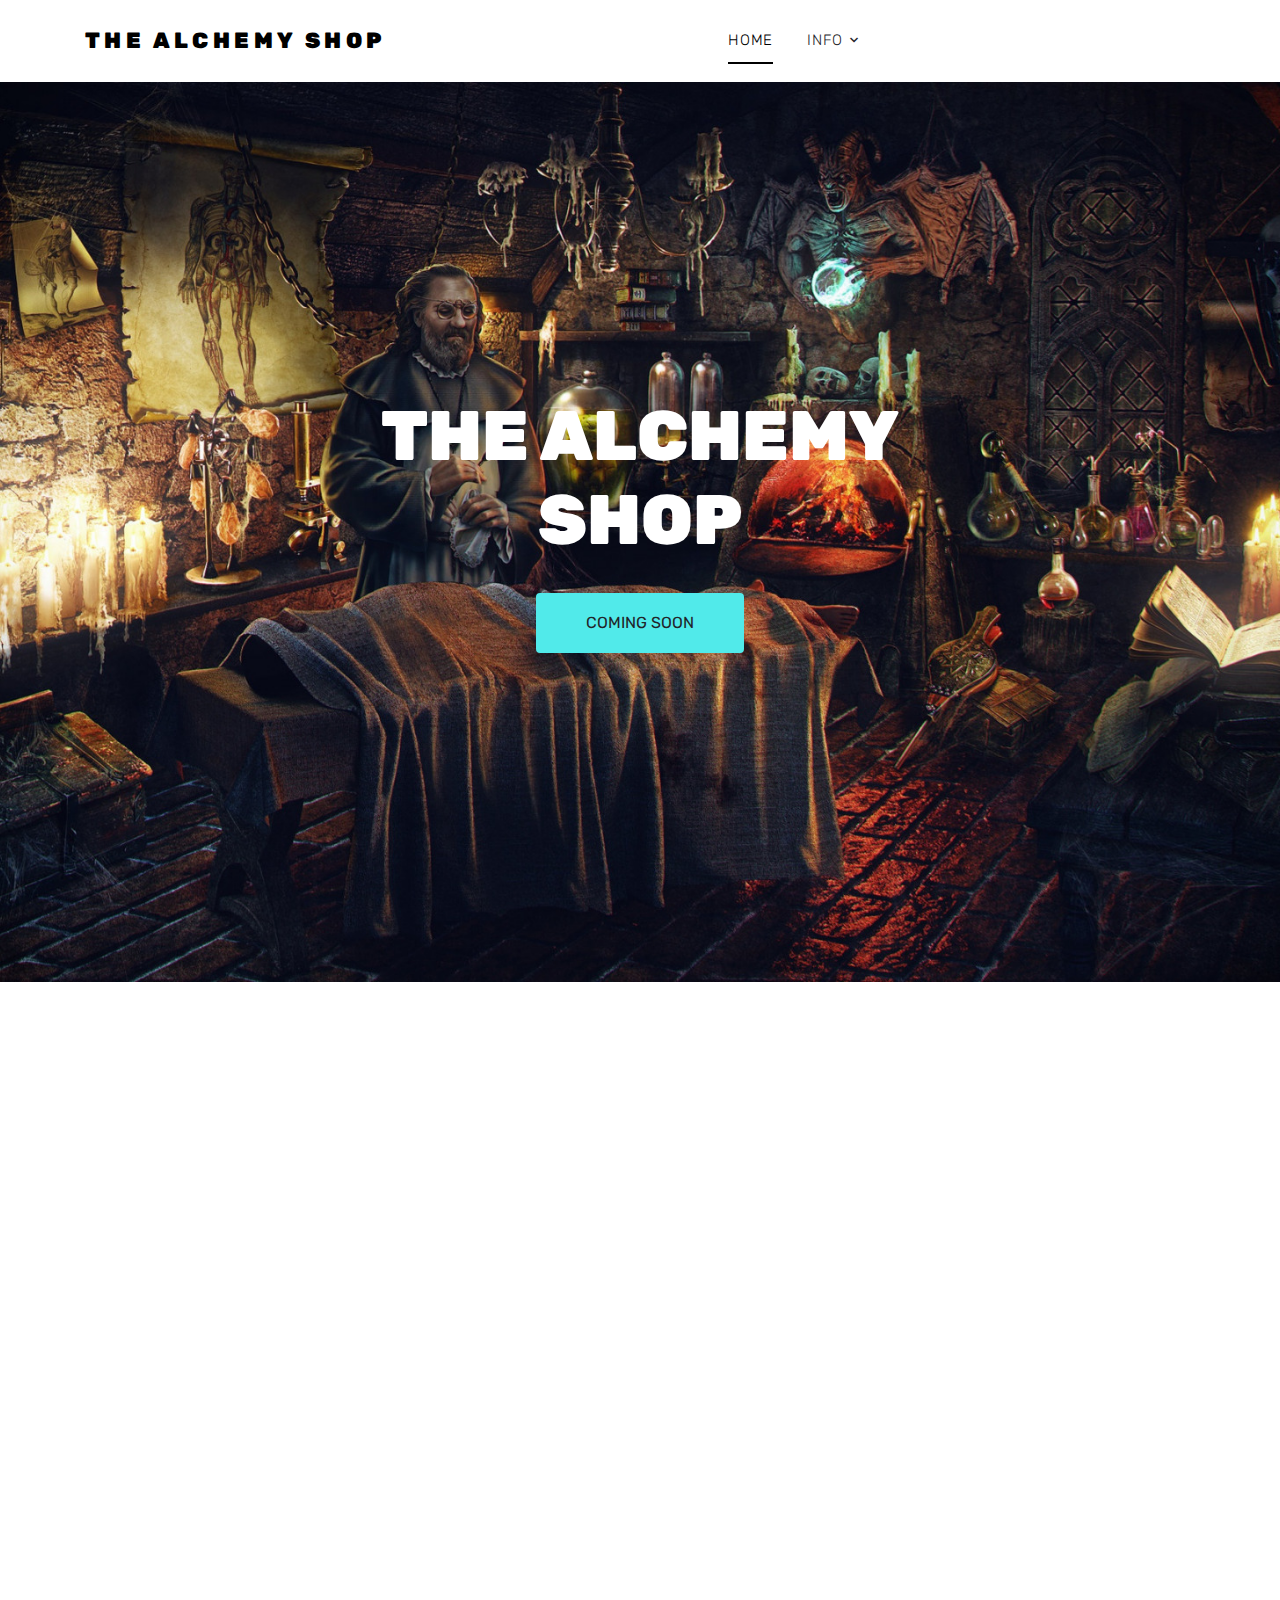
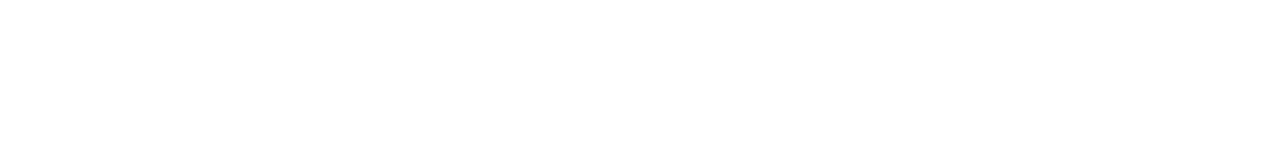
<file: index.html>
<!DOCTYPE html>
<html lang="en">

<head>
  <title>Home - The Alchemy Shop</title>
  <meta charset="utf-8">
  <meta name="viewport" content="width=device-width, initial-scale=1, shrink-to-fit=no">
  <meta http-equiv="X-UA-Compatible" content="IE=edge"/>
	<meta name="description" content="The Alchemy Shop is a work-in-progress online store for buying nootropics and other dietary supplements. We also have an extensive knowledgebase with information about many different compounds."/>
	<meta name="viewport" content="width=device-width, initial-scale=1"/>
	<meta name="msapplication-TileColor" content="#3710a8"/>
	<meta name="keywords" content="the alchemy shop, alchemy shop, nootropicsdepot, nootropics depot, nootropics, supplements, nootropic info"/>
	<meta property="og:type" content="profile"/>
	<meta property="og:image" content="https://thealchemy.shop/images/logo-512.png"/>
	<meta property="og:title" content="The Alchemy Shop"/>
	<meta property="og:url" content="https://thealchemy.shop"/>
	<meta property="og:description" content="The Alchemy Shop is a work-in-progress online store for buying nootropics and other dietary supplements. We also have an extensive knowledgebase with information about many different compounds."/>
	<meta name="mobile-web-app-capable" content="yes"/>
	<meta name="apple-mobile-web-app-capable" content="yes"/>
	<meta name="apple-mobile-web-app-status-bar-style" content="black"/>
	<meta name="apple-mobile-web-app-title" content="The Alchemy Shop"/>
	<link rel="apple-touch-icon-precomposed" href="images/logo-512.png"/>
	<meta name="msapplication-TileImage" content="https://thealchemy.shop/images/logo-512.png"/>
	<meta name="theme-color" content="#3710a8"/>
	<link rel="shortcut icon" href="images/logo-512.png"/>

  <link rel="apple-touch-icon" sizes="57x57" href="icons/apple-icon-57x57.png">
  <link rel="apple-touch-icon" sizes="60x60" href="icons/apple-icon-60x60.png">
  <link rel="apple-touch-icon" sizes="72x72" href="icons/apple-icon-72x72.png">
  <link rel="apple-touch-icon" sizes="76x76" href="icons/apple-icon-76x76.png">
  <link rel="apple-touch-icon" sizes="114x114" href="icons/apple-icon-114x114.png">
  <link rel="apple-touch-icon" sizes="120x120" href="icons/apple-icon-120x120.png">
  <link rel="apple-touch-icon" sizes="144x144" href="icons/apple-icon-144x144.png">
  <link rel="apple-touch-icon" sizes="152x152" href="icons/apple-icon-152x152.png">
  <link rel="apple-touch-icon" sizes="180x180" href="icons/apple-icon-180x180.png">
  <link rel="icon" type="image/png" sizes="192x192"  href="icons/android-icon-192x192.png">
  <link rel="icon" type="image/png" sizes="32x32" href="icons/favicon-32x32.png">
  <link rel="icon" type="image/png" sizes="96x96" href="icons/favicon-96x96.png">
  <link rel="icon" type="image/png" sizes="16x16" href="icons/favicon-16x16.png">
  <link rel="manifest" href="icons/manifest.json">
  <meta name="msapplication-TileColor" content="#ffffff">
  <meta name="msapplication-TileImage" content="icons/ms-icon-144x144.png">
  <meta name="theme-color" content="#ffffff">

  <link href="https://fonts.googleapis.com/css?family=Rubik:400,700|Crimson+Text:400,400i" rel="stylesheet">
  <link rel="stylesheet" href="fonts/icomoon/style.css">

  <link rel="stylesheet" href="css/bootstrap.min.css">
  <link rel="stylesheet" href="css/magnific-popup.css">
  <link rel="stylesheet" href="css/jquery-ui.css">
  <link rel="stylesheet" href="css/owl.carousel.min.css">
  <link rel="stylesheet" href="css/owl.theme.default.min.css">


  <link rel="stylesheet" href="css/aos.css">

  <link rel="stylesheet" href="css/style.css">

</head>

<!--                ___                                 ________    ___        ___       ________    ___   ___    ________    ________          -->
<!--               |\  \         _______     _______   |\   ____\  |\__\    __|\  \___  |\   ____\  |\  \ |\  \  |\   ____\  |\   ____\         -->
<!--      ________ \ \  \_____  |\   __ \   |\   __ \  \ \  \___|_ \|__|_  |\____   __\ \ \  \___|_ \ \  \\_\  \ \ \  \___|_ \ \  \___|_        -->
<!--     |\   ____\ \ \   __  \ \ \  \_\ \  \ \  \_\ \  \ \_____  \  |\  \ \|___|\  \_|  \ \_____  \ \ \______  \ \ \ ____  \ \ \   __  \       -->
<!--     \ \  \___|_ \ \  \ \  \ \ \   __/__ \ \   __/__ \|____|\  \ \ \  \     \ \  \    \|____|\  \ \|_____|\  \ \|____|\  \ \ \  \_\  \      -->
<!--      \ \_______\ \ \__\ \__\ \ \_______\ \ \_______\  |\_______\ \ \__\     \ \__\     |\_______\       \ \__\  |\______/\ \ \_______\     -->
<!--       \|_______|  \|__|\|__|  \|_______|  \|_______|  \|_______|  \|__|      \|__|     \|_______|        \|__|  \|______|/  \|_______|     -->

<body>

  <div class="site-wrap">


    <div class="site-navbar py-2">
      <div class="container">
        <div class="d-flex align-items-center justify-content-between">
          <div class="logo">
            <div class="site-logo">
              <a href="#" class="js-logo-clone">The Alchemy Shop</a>
            </div>
          </div>
          <div class="main-nav d-none d-lg-block">
            <nav class="site-navigation text-right text-md-center" role="navigation">
              <ul class="site-menu js-clone-nav d-none d-lg-block">
                <li class="active"><a href="#">Home</a></li>
                <li class="has-children">
                  <a href="#">Info</a>
                  <ul class="dropdown">
                    <li class="has-children">
                      <a href="#">Amino Acids</a>
                      <ul class="dropdown">
                        <li><a href="info/acetyl-l-carnitine">Acetyl-L-Carnitine</a></li>
                        <li><a href="info/5-htp">5-HTP</a></li>
                        <li><a href="info/gaba">GABA</a></li>
                        <li><a href="info/l-carnosine">L-Carnosine</a></li>
                        <li><a href="info/l-dopa">L-Dopa</a></li>
                        <li><a href="info/l-glutamine">L-Glutamine</a></li>
                        <li><a href="info/n-acetyl-l-cysteine">N-Acetyl L-Cysteine</a></li>
                        <li><a href="info/n-acetyl-l-tyrosine">N-Acetyl L-Tyrosine</a></li>
                        <li><a href="info/phenylalanine">Phenylalanine</a></li>
                        <li><a href="info/phenylethylamine">Phenylethylamine </a></li>
                        <li><a href="info/sam-e">SAM-e</a></li>
                        <li><a href="info/taurine">Taurine</a></li>
                        <li><a href="info/tryptophan">Tryptophan</a></li>
                        <li><a href="info/tyrosine">Tyrosine</a></li>
                      </ul>
                    </li>
                    <li class="has-children">
                      <a href="#">Choline</a>
                      <ul class="dropdown">
                        <li><a href="info/alpha-gpc">Alpha-GPC</a></li>
                        <li><a href="info/choline-bitartrate">Choline Bitartrate</a></li>
                        <li><a href="info/choline-citrate">Choline Citrate</a></li>
                        <li><a href="info/cdp-choline">CDP-Choline</a></li>
                        <li><a href="info/centrophenoxine">Centrophenoxine</a></li>
                        <li><a href="info/phosphatidylcholine">Phosphatidylcholine</a></li>
                      </ul>
                    </li>
                    <li class="has-children">
                      <a href="#">Minerals</a>
                      <ul class="dropdown">
                        <li><a href="info/iodine">Iodine</a></li>
                        <li><a href="info/lithium">Lithium</a></li>
                        <li><a href="info/magnesium">Magnesium</a></li>
                        <li><a href="info/zinc">Zinc</a></li>
                      </ul>
                    </li>
                    <li class="has-children">
                      <a href="#">Natural</a>
                      <ul class="dropdown">
                        <li><a href="info/alpha-lipoic-acid">Alpha-Lipoic Acid</a></li>
                        <li><a href="info/creatine">Creatine</a></li>
                        <li><a href="info/dhea">DHEA</a></li>
                        <li><a href="info/dmae">DMAE</a></li>
                        <li><a href="info/huperzine-a">Huperzine-A</a></li>
                        <li><a href="info/l-theanine">L-Theanine</a></li>
                        <li><a href="info/melatonin">Melatonin</a></li>
                        <li><a href="info/omega-3">Omega 3</a></li>
                        <li><a href="info/ubiquinol">Ubiquinol</a></li>
                      </ul>
                    </li>
                    <li class="has-children">
                      <a href="#">Peptides</a>
                      <ul class="dropdown">
                        <li><a href="info/noopept">Noopept</a></li>
                      </ul>
                    </li>
                    <li class="has-children">
                      <a href="#">Plants</a>
                      <ul class="dropdown">
                        <li><a href="info/ashwagandha">Ashwagandha</a></li>
                        <li><a href="info/artichoke-extract">Artichoke Extract</a></li>
                        <li><a href="info/bacopa-monnieri">Bacopa Monnieri</a></li>
                        <li><a href="info/berberine">Berberine</a></li>
                        <li><a href="info/black-seed-oil">Black Seed Oil</a></li>
                        <li><a href="info/cacao">Cacao</a></li>
                        <li><a href="info/caffeine">Caffeine</a></li>
                        <li><a href="info/cats-claw">Cat’s Claw</a></li>
                        <li><a href="info/cbd">CBD</a></li>
                        <li><a href="info/coconut-oil">Coconut Oil</a></li>
                        <li><a href="info/forskolin">Forskolin</a></li>
                        <li><a href="info/ginkgo-biloba">Ginkgo Biloba</a></li>
                        <li><a href="info/ginseng">Ginseng</a></li>
                        <li><a href="info/gotu-kola">Gotu Kola</a></li>
                        <li><a href="info/kava-kava">Kava Kava</a></li>
                        <li><a href="info/kratom">Kratom</a></li>
                        <li><a href="info/lemon-balm">Lemon Balm</a></li>
                        <li><a href="info/lions-mane">Lion’s Mane</a></li>
                        <li><a href="info/maca">Maca</a></li>
                        <li><a href="info/nicotine">Nicotine</a></li>
                        <li><a href="info/oat-straw">Oat Straw</a></li>
                        <li><a href="info/pine-bark-extract">Pine Bark Extract</a></li>
                        <li><a href="info/piperine">Piperine</a></li>
                        <li><a href="info/pterostilbene">Pterostilbene</a></li>
                        <li><a href="info/resveratrol">Resveratrol</a></li>
                        <li><a href="info/rhodiola-rosea">Rhodiola Rosea</a></li>
                        <li><a href="info/saffron">Saffron</a></li>
                        <li><a href="info/st-johns-wort">St John’s Wort</a></li>
                        <li><a href="info/tulsi">Tulsi</a></li>
                        <li><a href="info/turmeric">Turmeric</a></li>
                        <li><a href="info/valerian">Valerian</a></li>
                      </ul>
                    </li>
                    <li class="has-children">
                      <a href="#">Racetams</a>
                      <ul class="dropdown">
                        <li><a href="info/aniracetam">Aniracetam</a></li>
                        <li><a href="info/colouracetam">Coluracetam</a></li>
                        <li><a href="info/nefiracetam">Nefiracetam</a></li>
                        <li><a href="info/oxiracetam">Oxiracetam</a></li>
                        <li><a href="info/phenylpiracetam">Phenylpiracetam</a></li>
                        <li><a href="info/piracetam">Piracetam</a></li>
                        <li><a href="info/pramiracetam">Pramiracetam</a></li>
                      </ul>
                    </li>
                  </ul>
                </li>
              </ul>
            </nav>
          </div>
          <div class="icons">
            <a href="#" class="site-menu-toggle js-menu-toggle ml-3 d-inline-block d-lg-none"><span class="icon-menu"></span></a>
          </div>
        </div>
      </div>
    </div>

    <div class="site-blocks-cover" style="background-image: url('images/hero_1.jpg');">
      <div class="container">
        <div class="row">
          <div class="col-lg-7 mx-auto order-lg-2 align-self-center">
            <div class="site-block-cover-content text-center">
              <h1>The Alchemy Shop</h1>
              <p>
                <a href="#" class="btn btn-primary px-5 py-3">Coming Soon</a>
              </p>
            </div>
          </div>
        </div>
      </div>
    </div>

<!--
    <div class="site-section">
      <div class="container">
        <div class="row align-items-stretch section-overlap">
          <div class="col-md-6 col-lg-4 mb-4 mb-lg-0">
            <div class="banner-wrap bg-primary h-100">
              <a href="#" class="h-100">
                <h5>Free <br> Shipping</h5>
                <p>
                  Amet sit amet dolor
                  <strong>Lorem, ipsum dolor sit amet consectetur adipisicing.</strong>
                </p>
              </a>
            </div>
          </div>
          <div class="col-md-6 col-lg-4 mb-4 mb-lg-0">
            <div class="banner-wrap h-100">
              <a href="#" class="h-100">
                <h5>Season <br> Sale 50% Off</h5>
                <p>
                  Amet sit amet dolor
                  <strong>Lorem, ipsum dolor sit amet consectetur adipisicing.</strong>
                </p>
              </a>
            </div>
          </div>
          <div class="col-md-6 col-lg-4 mb-4 mb-lg-0">
            <div class="banner-wrap bg-warning h-100">
              <a href="#" class="h-100">
                <h5>Buy <br> A Gift Card</h5>
                <p>
                  Amet sit amet dolor
                  <strong>Lorem, ipsum dolor sit amet consectetur adipisicing.</strong>
                </p>
              </a>
            </div>
          </div>

        </div>
      </div>
    </div>

    <div class="site-section">
      <div class="container">
        <div class="row">
          <div class="title-section text-center col-12">
            <h2 class="text-uppercase">Popular Products</h2>
          </div>
        </div>

        <div class="row">
          <div class="col-sm-6 col-lg-4 text-center item mb-4">
            <span class="tag">Sale</span>
            <a href="shop-single.html"> <img src="images/product_01.png" alt="Image"></a>
            <h3 class="text-dark"><a href="shop-single.html">Bioderma</a></h3>
            <p class="price"><del>95.00</del> &mdash; $55.00</p>
          </div>
          <div class="col-sm-6 col-lg-4 text-center item mb-4">
            <a href="shop-single.html"> <img src="images/product_02.png" alt="Image"></a>
            <h3 class="text-dark"><a href="shop-single.html">Chanca Piedra</a></h3>
            <p class="price">$70.00</p>
          </div>
          <div class="col-sm-6 col-lg-4 text-center item mb-4">
            <a href="shop-single.html"> <img src="images/product_03.png" alt="Image"></a>
            <h3 class="text-dark"><a href="shop-single.html">Umcka Cold Care</a></h3>
            <p class="price">$120.00</p>
          </div>

          <div class="col-sm-6 col-lg-4 text-center item mb-4">

            <a href="shop-single.html"> <img src="images/product_04.png" alt="Image"></a>
            <h3 class="text-dark"><a href="shop-single.html">Cetyl Pure</a></h3>
            <p class="price"><del>45.00</del> &mdash; $20.00</p>
          </div>
          <div class="col-sm-6 col-lg-4 text-center item mb-4">
            <a href="shop-single.html"> <img src="images/product_05.png" alt="Image"></a>
            <h3 class="text-dark"><a href="shop-single.html">CLA Core</a></h3>
            <p class="price">$38.00</p>
          </div>
          <div class="col-sm-6 col-lg-4 text-center item mb-4">
            <span class="tag">Sale</span>
            <a href="shop-single.html"> <img src="images/product_06.png" alt="Image"></a>
            <h3 class="text-dark"><a href="shop-single.html">Poo Pourri</a></h3>
            <p class="price"><del>$89</del> &mdash; $38.00</p>
          </div>
        </div>
        <div class="row mt-5">
          <div class="col-12 text-center">
            <a href="shop.html" class="btn btn-primary px-4 py-3">View All Products</a>
          </div>
        </div>
      </div>
    </div>

    
    <div class="site-section bg-light">
      <div class="container">
        <div class="row">
          <div class="title-section text-center col-12">
            <h2 class="text-uppercase">New Products</h2>
          </div>
        </div>
        <div class="row">
          <div class="col-md-12 block-3 products-wrap">
            <div class="nonloop-block-3 owl-carousel">

              <div class="text-center item mb-4">
                <a href="shop-single.html"> <img src="images/product_03.png" alt="Image"></a>
                <h3 class="text-dark"><a href="shop-single.html">Umcka Cold Care</a></h3>
                <p class="price">$120.00</p>
              </div>

              <div class="text-center item mb-4">
                <a href="shop-single.html"> <img src="images/product_01.png" alt="Image"></a>
                <h3 class="text-dark"><a href="shop-single.html">Umcka Cold Care</a></h3>
                <p class="price">$120.00</p>
              </div>

              <div class="text-center item mb-4">
                <a href="shop-single.html"> <img src="images/product_02.png" alt="Image"></a>
                <h3 class="text-dark"><a href="shop-single.html">Umcka Cold Care</a></h3>
                <p class="price">$120.00</p>
              </div>

              <div class="text-center item mb-4">
                <a href="shop-single.html"> <img src="images/product_04.png" alt="Image"></a>
                <h3 class="text-dark"><a href="shop-single.html">Umcka Cold Care</a></h3>
                <p class="price">$120.00</p>
              </div>

            </div>
          </div>
        </div>
      </div>
    </div>

    <div class="site-section">
      <div class="container">
        <div class="row">
          <div class="title-section text-center col-12">
            <h2 class="text-uppercase">Testimonials</h2>
          </div>
        </div>
        <div class="row">
          <div class="col-md-12 block-3 products-wrap">
            <div class="nonloop-block-3 no-direction owl-carousel">
        
              <div class="testimony">
                <blockquote>
                  <img src="images/person_1.jpg" alt="Image" class="img-fluid w-25 mb-4 rounded-circle">
                  <p>&ldquo;Lorem ipsum dolor, sit amet consectetur adipisicing elit. Nemo omnis voluptatem consectetur quam tempore obcaecati maiores voluptate aspernatur iusto eveniet, placeat ab quod tenetur ducimus. Minus ratione sit quaerat unde.&rdquo;</p>
                </blockquote>

                <p>&mdash; Kelly Holmes</p>
              </div>
        
              <div class="testimony">
                <blockquote>
                  <img src="images/person_2.jpg" alt="Image" class="img-fluid w-25 mb-4 rounded-circle">
                  <p>&ldquo;Lorem ipsum dolor, sit amet consectetur adipisicing elit. Nemo omnis voluptatem consectetur quam tempore
                    obcaecati maiores voluptate aspernatur iusto eveniet, placeat ab quod tenetur ducimus. Minus ratione sit quaerat
                    unde.&rdquo;</p>
                </blockquote>
              
                <p>&mdash; Rebecca Morando</p>
              </div>
        
              <div class="testimony">
                <blockquote>
                  <img src="images/person_3.jpg" alt="Image" class="img-fluid w-25 mb-4 rounded-circle">
                  <p>&ldquo;Lorem ipsum dolor, sit amet consectetur adipisicing elit. Nemo omnis voluptatem consectetur quam tempore
                    obcaecati maiores voluptate aspernatur iusto eveniet, placeat ab quod tenetur ducimus. Minus ratione sit quaerat
                    unde.&rdquo;</p>
                </blockquote>
              
                <p>&mdash; Lucas Gallone</p>
              </div>
        
              <div class="testimony">
                <blockquote>
                  <img src="images/person_4.jpg" alt="Image" class="img-fluid w-25 mb-4 rounded-circle">
                  <p>&ldquo;Lorem ipsum dolor, sit amet consectetur adipisicing elit. Nemo omnis voluptatem consectetur quam tempore
                    obcaecati maiores voluptate aspernatur iusto eveniet, placeat ab quod tenetur ducimus. Minus ratione sit quaerat
                    unde.&rdquo;</p>
                </blockquote>
              
                <p>&mdash; Andrew Neel</p>
              </div>
        
            </div>
          </div>
        </div>
      </div>
    </div>

    <div class="site-section bg-secondary bg-image" style="background-image: url('images/bg_2.jpg');">
      <div class="container">
        <div class="row align-items-stretch">
          <div class="col-lg-6 mb-5 mb-lg-0">
            <a href="#" class="banner-1 h-100 d-flex" style="background-image: url('images/bg_1.jpg');">
              <div class="banner-1-inner align-self-center">
                <h2>Pharma Products</h2>
                <p>Lorem, ipsum dolor sit amet consectetur adipisicing elit. Molestiae ex ad minus rem odio voluptatem.
                </p>
              </div>
            </a>
          </div>
          <div class="col-lg-6 mb-5 mb-lg-0">
            <a href="#" class="banner-1 h-100 d-flex" style="background-image: url('images/bg_2.jpg');">
              <div class="banner-1-inner ml-auto  align-self-center">
                <h2>Rated by Experts</h2>
                <p>Lorem, ipsum dolor sit amet consectetur adipisicing elit. Molestiae ex ad minus rem odio voluptatem.
                </p>
              </div>
            </a>
          </div>
        </div>
      </div>
    </div>


    <footer class="site-footer">
      <div class="container">
        <div class="row">
          <div class="col-md-6 col-lg-3 mb-4 mb-lg-0">

            <div class="block-7">
              <h3 class="footer-heading mb-4">About Us</h3>
              <p>Lorem ipsum dolor sit amet, consectetur adipisicing elit. Eius quae reiciendis distinctio voluptates
                sed dolorum excepturi iure eaque, aut unde.</p>
            </div>

          </div>
          <div class="col-lg-3 mx-auto mb-5 mb-lg-0">
            <h3 class="footer-heading mb-4">Quick Links</h3>
            <ul class="list-unstyled">
              <li><a href="#">Supplements</a></li>
              <li><a href="#">Vitamins</a></li>
              <li><a href="#">Diet &amp; Nutrition</a></li>
              <li><a href="#">Tea &amp; Coffee</a></li>
            </ul>
          </div>

          <div class="col-md-6 col-lg-3">
            <div class="block-5 mb-5">
              <h3 class="footer-heading mb-4">Contact Info</h3>
              <ul class="list-unstyled">
                <li class="address">203 Fake St. Mountain View, San Francisco, California, USA</li>
                <li class="phone"><a href="tel://23923929210">+2 392 3929 210</a></li>
                <li class="email">emailaddress@domain.com</li>
              </ul>
            </div>


          </div>
        </div>
        <div class="row pt-5 mt-5 text-center">
          <div class="col-md-12">
            <p>
              Copyright &copy;
              <script>document.write(new Date().getFullYear());</script> All rights reserved | This template is made
              with <i class="icon-heart" aria-hidden="true"></i> by <a href="https://colorlib.com" target="_blank"
                class="text-primary">Colorlib</a>
            </p>
          </div>

        </div>
      </div>
    </footer>
  </div>
-->

  <script src="js/jquery-3.3.1.min.js"></script>
  <script src="js/jquery-ui.js"></script>
  <script src="js/popper.min.js"></script>
  <script src="js/bootstrap.min.js"></script>
  <script src="js/owl.carousel.min.js"></script>
  <script src="js/jquery.magnific-popup.min.js"></script>
  <script src="js/aos.js"></script>

  <script src="js/main.js"></script>

</body>

</html>
</file>
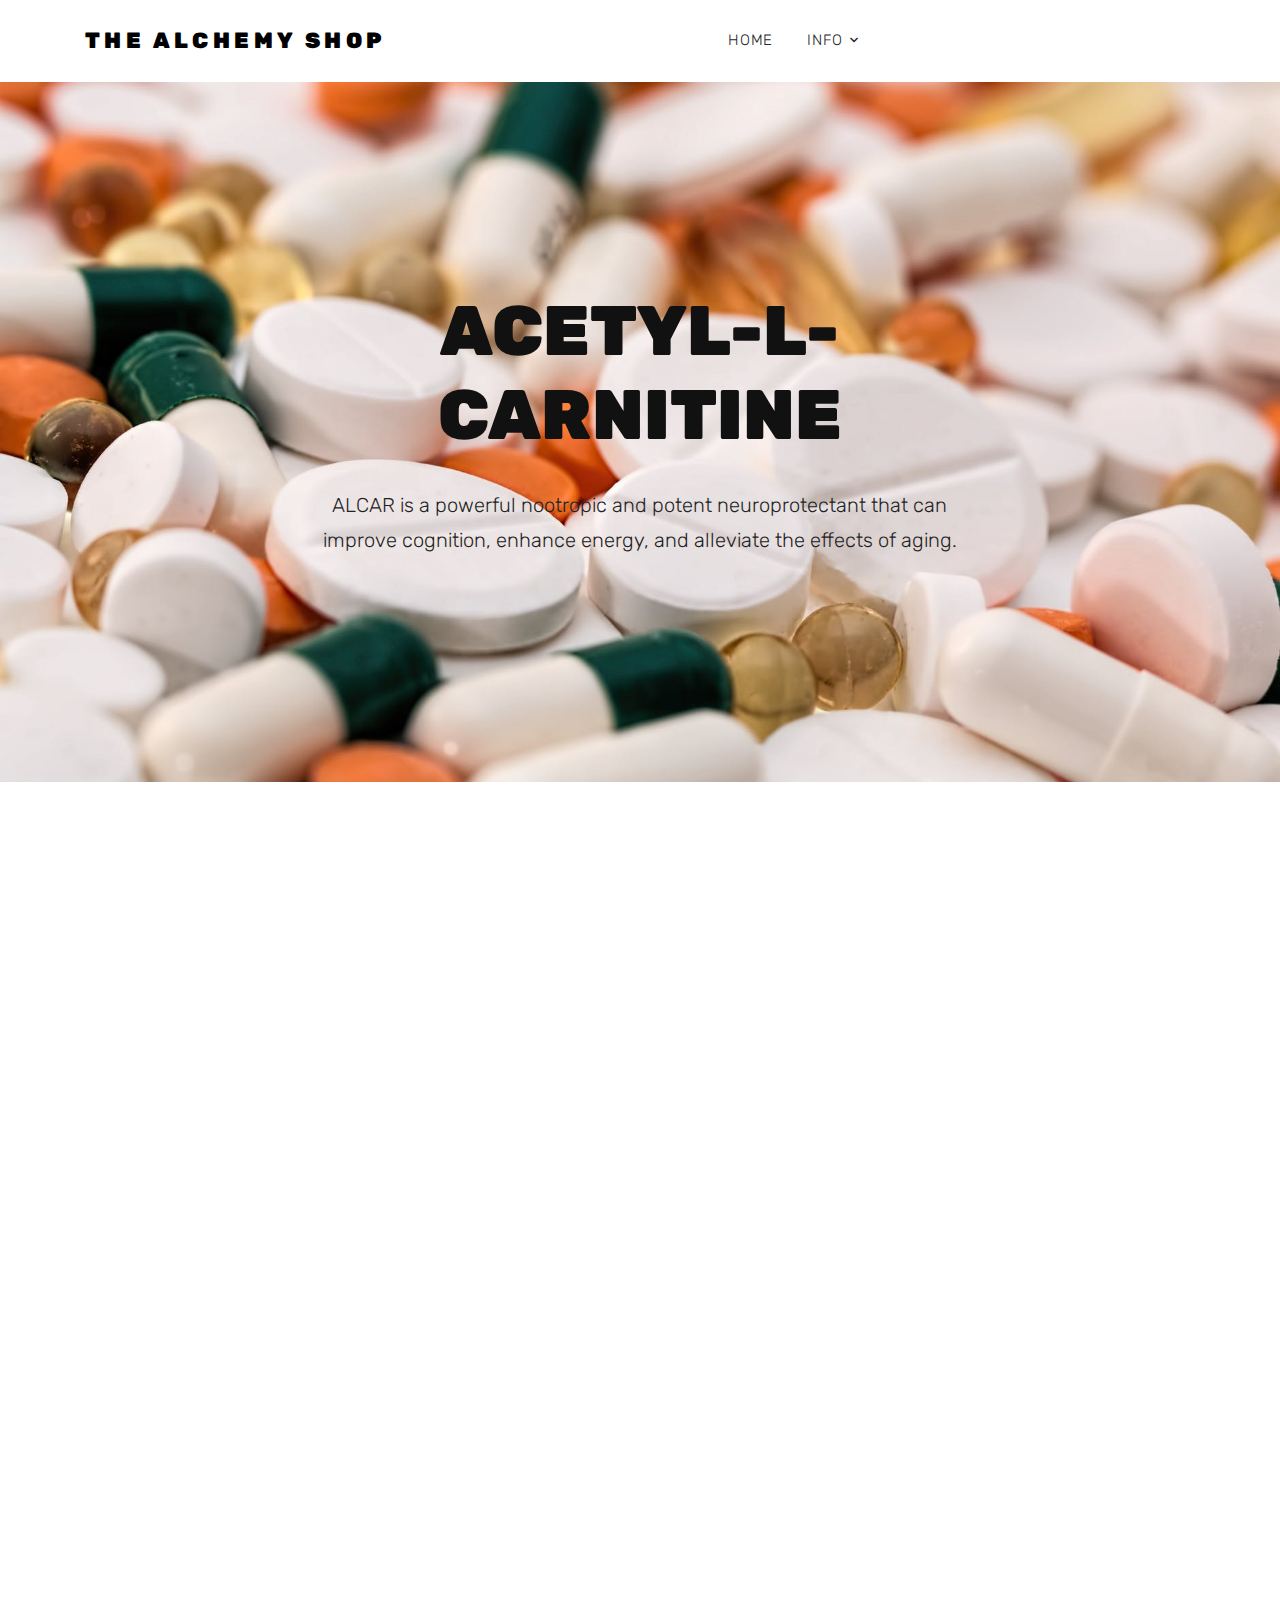
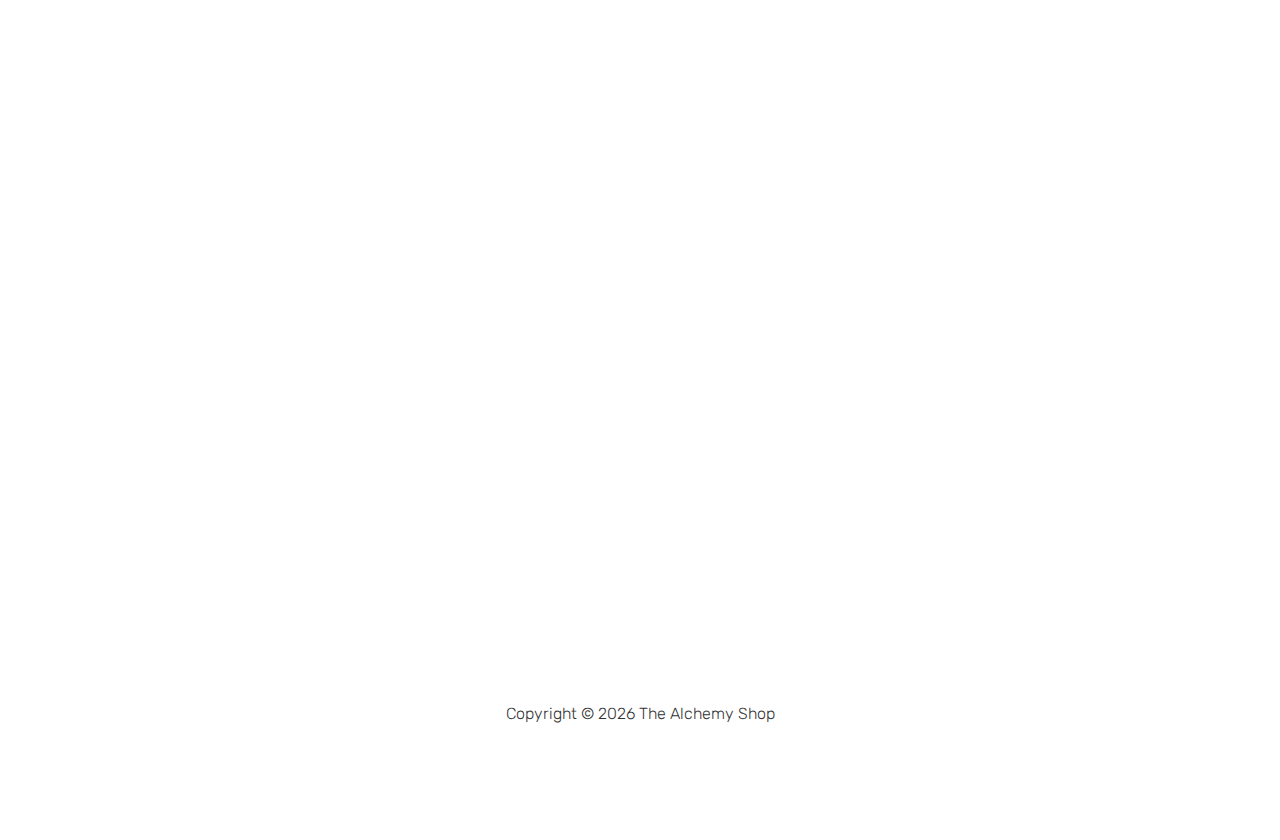
<file: info/acetyl-l-carnitine/index.html>
<!DOCTYPE html>
<html lang="en">

<head>

  <meta property="og:type" content="profile"/>
  <meta property="og:image" content="https://thealchemy.shop/images/logo-512.png"/>
  <meta property="og:title" content="Acetyl-L-Carnitine"/>
  <meta property="og:url" content="https://thealchemy.shop/info/acetyl-l-carnitine/"/>
  <meta property="og:description" content="ALCAR is a powerful nootropic and potent neuroprotectant that can improve cognition, enhance energy, and alleviate the effects of aging."/>
  <meta name="theme-color" content="#3710a8"/>

  <title>Acetyl-L-Carnitine - The Alchemy Shop</title>
  <meta charset="utf-8">
  <meta name="viewport" content="width=device-width, initial-scale=1, shrink-to-fit=no">

  <link rel="apple-touch-icon" sizes="57x57" href="../../icons/apple-icon-57x57.png">
  <link rel="apple-touch-icon" sizes="60x60" href="../../icons/apple-icon-60x60.png">
  <link rel="apple-touch-icon" sizes="72x72" href="../../icons/apple-icon-72x72.png">
  <link rel="apple-touch-icon" sizes="76x76" href="../../icons/apple-icon-76x76.png">
  <link rel="apple-touch-icon" sizes="114x114" href="../../icons/apple-icon-114x114.png">
  <link rel="apple-touch-icon" sizes="120x120" href="../../icons/apple-icon-120x120.png">
  <link rel="apple-touch-icon" sizes="144x144" href="../../icons/apple-icon-144x144.png">
  <link rel="apple-touch-icon" sizes="152x152" href="../../icons/apple-icon-152x152.png">
  <link rel="apple-touch-icon" sizes="180x180" href="../../icons/apple-icon-180x180.png">
  <link rel="icon" type="image/png" sizes="192x192"  href="../../icons/android-icon-192x192.png">
  <link rel="icon" type="image/png" sizes="32x32" href="../../icons/favicon-32x32.png">
  <link rel="icon" type="image/png" sizes="96x96" href="../../icons/favicon-96x96.png">
  <link rel="icon" type="image/png" sizes="16x16" href="../../icons/favicon-16x16.png">
  <link rel="manifest" href="../../icons/manifest.json">
  <meta name="msapplication-TileColor" content="#ffffff">
  <meta name="msapplication-TileImage" content="../../icons/ms-icon-144x144.png">

  <link href="https://fonts.googleapis.com/css?family=Rubik:400,700|Crimson+Text:400,400i" rel="stylesheet">
  <link rel="stylesheet" href="../../fonts/icomoon/style.css">

  <link rel="stylesheet" href="../../css/bootstrap.min.css">
  <link rel="stylesheet" href="../../css/magnific-popup.css">
  <link rel="stylesheet" href="../../css/jquery-ui.css">
  <link rel="stylesheet" href="../../css/owl.carousel.min.css">
  <link rel="stylesheet" href="../../css/owl.theme.default.min.css">


  <link rel="stylesheet" href="../../css/aos.css">

  <link rel="stylesheet" href="../../css/style.css">

</head>

<body>
  <div class="site-wrap">

    <div class="site-navbar py-2">
      <div class="container">
        <div class="d-flex align-items-center justify-content-between">
          <div class="logo">
            <div class="site-logo">
              <a href="../.." class="js-logo-clone">The Alchemy Shop</a>
            </div>
          </div>
          <div class="main-nav d-none d-lg-block">
            <nav class="site-navigation text-right text-md-center" role="navigation">
              <ul class="site-menu js-clone-nav d-none d-lg-block">
                <li><a href="../..">Home</a></li>
                <li class="has-children">
                  <a href="#">Info</a>
                  <ul class="dropdown">
                    <li class="has-children">
                      <a href="#">Amino Acids</a>
                      <ul class="dropdown">
                        <li class="active"><a href="#">Acetyl-L-Carnitine</a></li>
                        <li><a href="../5-htp">5-HTP</a></li>
                        <li><a href="../gaba">GABA</a></li>
                        <li><a href="../l-carnosine">L-Carnosine</a></li>
                        <li><a href="../l-dopa">L-Dopa</a></li>
                        <li><a href="../l-glutamine">L-Glutamine</a></li>
                        <li><a href="../n-acetyl-l-cysteine">N-Acetyl L-Cysteine</a></li>
                        <li><a href="../n-acetyl-l-tyrosine">N-Acetyl L-Tyrosine</a></li>
                        <li><a href="../phenylalanine">Phenylalanine</a></li>
                        <li><a href="../phenylethylamine">Phenylethylamine </a></li>
                        <li><a href="../sam-e">SAM-e</a></li>
                        <li><a href="../taurine">Taurine</a></li>
                        <li><a href="../tryptophan">Tryptophan</a></li>
                        <li><a href="../tyrosine">Tyrosine</a></li>
                      </ul>
                    </li>
                    <li class="has-children">
                      <a href="#">Choline</a>
                      <ul class="dropdown">
                        <li><a href="../alpha-gpc">Alpha-GPC</a></li>
                        <li><a href="../choline-bitartrate">Choline Bitartrate</a></li>
                        <li><a href="../choline-citrate">Choline Citrate</a></li>
                        <li><a href="../cdp-choline">CDP-Choline</a></li>
                        <li><a href="../centrophenoxine">Centrophenoxine</a></li>
                        <li><a href="../phosphatidylcholine">Phosphatidylcholine</a></li>
                      </ul>
                    </li>
                    <li class="has-children">
                      <a href="#">Minerals</a>
                      <ul class="dropdown">
                        <li><a href="../iodine">Iodine</a></li>
                        <li><a href="../lithium">Lithium</a></li>
                        <li><a href="../magnesium">Magnesium</a></li>
                        <li><a href="../zinc">Zinc</a></li>
                      </ul>
                    </li>
                    <li class="has-children">
                      <a href="#">Natural</a>
                      <ul class="dropdown">
                        <li><a href="../alpha-lipoic-acid">Alpha-Lipoic Acid</a></li>
                        <li><a href="../creatine">Creatine</a></li>
                        <li><a href="../dhea">DHEA</a></li>
                        <li><a href="../dmae">DMAE</a></li>
                        <li><a href="../huperzine-a">Huperzine-A</a></li>
                        <li><a href="../l-theanine">L-Theanine</a></li>
                        <li><a href="../melatonin">Melatonin</a></li>
                        <li><a href="../omega-3">Omega 3</a></li>
                        <li><a href="../ubiquinol">Ubiquinol</a></li>
                      </ul>
                    </li>
                    <li class="has-children">
                      <a href="#">Peptides</a>
                      <ul class="dropdown">
                        <li><a href="../noopept">Noopept</a></li>
                      </ul>
                    </li>
                    <li class="has-children">
                      <a href="#">Plants</a>
                      <ul class="dropdown">
                        <li><a href="../ashwagandha">Ashwagandha</a></li>
                        <li><a href="../artichoke-extract">Artichoke Extract</a></li>
                        <li><a href="../bacopa-monnieri">Bacopa Monnieri</a></li>
                        <li><a href="../berberine">Berberine</a></li>
                        <li><a href="../black-seed-oil">Black Seed Oil</a></li>
                        <li><a href="../cacao">Cacao</a></li>
                        <li><a href="../caffeine">Caffeine</a></li>
                        <li><a href="../cats-claw">Cat’s Claw</a></li>
                        <li><a href="../cbd">CBD</a></li>
                        <li><a href="../coconut-oil">Coconut Oil</a></li>
                        <li><a href="../forskolin">Forskolin</a></li>
                        <li><a href="../ginkgo-biloba">Ginkgo Biloba</a></li>
                        <li><a href="../ginseng">Ginseng</a></li>
                        <li><a href="../gotu-kola">Gotu Kola</a></li>
                        <li><a href="../kava-kava">Kava Kava</a></li>
                        <li><a href="../kratom">Kratom</a></li>
                        <li><a href="../lemon-balm">Lemon Balm</a></li>
                        <li><a href="../lions-mane">Lion’s Mane</a></li>
                        <li><a href="../maca">Maca</a></li>
                        <li><a href="../nicotine">Nicotine</a></li>
                        <li><a href="../oat-straw">Oat Straw</a></li>
                        <li><a href="../pine-bark-extract">Pine Bark Extract</a></li>
                        <li><a href="../piperine">Piperine</a></li>
                        <li><a href="../pterostilbene">Pterostilbene</a></li>
                        <li><a href="../resveratrol">Resveratrol</a></li>
                        <li><a href="../rhodiola-rosea">Rhodiola Rosea</a></li>
                        <li><a href="../saffron">Saffron</a></li>
                        <li><a href="../st-johns-wort">St John’s Wort</a></li>
                        <li><a href="../tulsi">Tulsi</a></li>
                        <li><a href="../turmeric">Turmeric</a></li>
                        <li><a href="../valerian">Valerian</a></li>
                      </ul>
                    </li>
                    <li class="has-children">
                      <a href="#">Racetams</a>
                      <ul class="dropdown">
                        <li><a href="../aniracetam">Aniracetam</a></li>
                        <li><a href="../colouracetam">Coluracetam</a></li>
                        <li><a href="../nefiracetam">Nefiracetam</a></li>
                        <li><a href="../oxiracetam">Oxiracetam</a></li>
                        <li><a href="../phenylpiracetam">Phenylpiracetam</a></li>
                        <li><a href="../piracetam">Piracetam</a></li>
                        <li><a href="../pramiracetam">Pramiracetam</a></li>
                      </ul>
                    </li>
                  </ul>
                </li>
              </ul>
            </nav>
          </div>
          <div class="icons">
            <a href="#" class="site-menu-toggle js-menu-toggle ml-3 d-inline-block d-lg-none"><span class="icon-menu"></span></a>
          </div>
        </div>
      </div>
    </div>

    <div class="site-blocks-cover inner-page" style="background-image: url('../../images/hero_2.jpg');">
      <div class="container">
        <div class="row">
          <div class="col-lg-7 mx-auto align-self-center">
            <div class=" text-center">
              <h1 style="color:#111">Acetyl-L-Carnitine</h1>
              <p style="color:#222">ALCAR is a powerful nootropic and potent neuroprotectant that can improve cognition, enhance energy, and alleviate the effects of aging.</p>
            </div>
          </div>
        </div>
      </div>
    </div>

    <div class="site-section bg-light custom-border-bottom" data-aos="fade">
      <div class="container">
        <div class="row mb-5">

          <div class="col-md-6">
            <img src="bottle.jpg" alt="Noopept Bottle" class="img-fluid rounded">
          </div>

          <div class="col-md-6">
            <div class="site-section-heading pt-3 mb-4">
              <h2 class="text-black">About</h2>
            </div>
            <p class="justify text-grey">Acetyl-L-Carnitine (ALCAR) is a naturally-occurring micronutrient that delivers macro benefits for the human brain and body. Not only is it a powerful nootropic that can increase focus‍ and enhance general cognition,‍ ALCAR is also a potent neuroprotectant that fights physical and mental fatigue,‍ promotes cardiovascular health,‍ and helps protect against the ravages of aging.‍</p>
            <p class="justify text-grey">The chemical formula for Acetyl-L-Carnitine is  C<sub>9</sub>H<sub>17</sub>NO<sub>4</sub>, and its molecular weight is 203.236 g/mol.</p>
            <p class="justify text-grey">ALCAR is commonly used for memory, focus, mental energy, brain health, cognitive function, athletic performance, and anti-aging.</p>
          </div>

        </div>
        <div class="row mb-5">

          <div class="col-md-4">
            <div class="site-section-heading pt-3 mb-4">
              <h2 class="text-black">Dosage</h2>
            </div>
            <img src="molecule.png" alt="Noopept Molecular Structure" class="img-fluid rounded">
            <br><br>
            <p class="justify text-grey">The typical recommended dosage for ALCAR powder is between 500mg to 1000mg daily. Studies show that individuals can safely take up to 1500mg per day. Most people will only need 500mg or less to experience positive benefits from taking Acetyl-L-Carnitine capsules.</p>
            <p class="justify text-grey">It is recommended to start with the minimum effective dose and only increase the dosage as needed.</p>
            <p class="justify text-grey">Taking ALCAR late in the evening may interfere with sleep.</p>
          </div>

          <div class="col-md-1"></div>

          <div class="col-md-7">
            <div class="site-section-heading pt-3 mb-4">
              <h2 class="text-black">How it Works</h2>
            </div>
            <p class="justify text-grey">ALCAR is known to be a precursor for the neurotransmitter acetylcholine, which is largely responsible for learning, memory, and cognitive function. The ability to increase levels of acetylcholine is an important part of ALCAR’s nootropic capabilities, but it’s part of its neuroprotectant capability as well; low levels of acetylcholine are strongly associated with increased risk of neurological disorders like Parkinson’s and Alzheimer’s diseases.</p>
            <p class="justify text-grey">ALCAR has also been shown to increase levels of norepinephrine and serotonin, crucial neurotransmitters that play a major role in mood and brain function, while reducing levels of the inhibitory neurotransmitter GABA.‍ The ability to modulate neurotransmitter production is one of the primary ways that ALCAR complements nootropics like the racetams, which enhance the action of neurotransmitter receptors in the brain.</p>
            <p class="justify text-grey">ALCAR also targets brain metabolism, boosting cellular energy and acting as a potent neuroprotectant.‍ Its significant antioxidant properties combat the effects of cellular oxidation and reduce the number of damaged cells in the brain, making ALCAR a powerful anti-aging agent. It has also been shown to prevent brain deterioration during periods of stress.‍</p>
            <p class="justify text-grey">ALCAR safeguards the brain and improves cognitive function in several ways, including preserving the integrity of the cellular mitochondria and strengthening the protective myelin sheath that surrounds the nerves in the brain.‍ Mitochondrial breakdown is associated with a number of age-related disorders, including Alzheimer’s and Parkinson’s diseases, and weakening or damage to the myelin sheath has a severe adverse effect on vision, hearing, balance, coordination, and general brain function.</p>
          </div>

        </div>
      </div>
    </div>

    <footer class="site-footer">
        <div class="text-center">
          <p class="text-grey">Copyright &copy; <script>document.write(new Date().getFullYear());</script> The Alchemy Shop</p>
        </div>
    </footer>
  </div>

  <script src="../../js/jquery-3.3.1.min.js"></script>
  <script src="../../js/jquery-ui.js"></script>
  <script src="../../js/popper.min.js"></script>
  <script src="../../js/bootstrap.min.js"></script>
  <script src="../../js/owl.carousel.min.js"></script>
  <script src="../../js/jquery.magnific-popup.min.js"></script>
  <script src="../../js/aos.js"></script>

  <script src="../../js/main.js"></script>

</body>

</html>
</file>
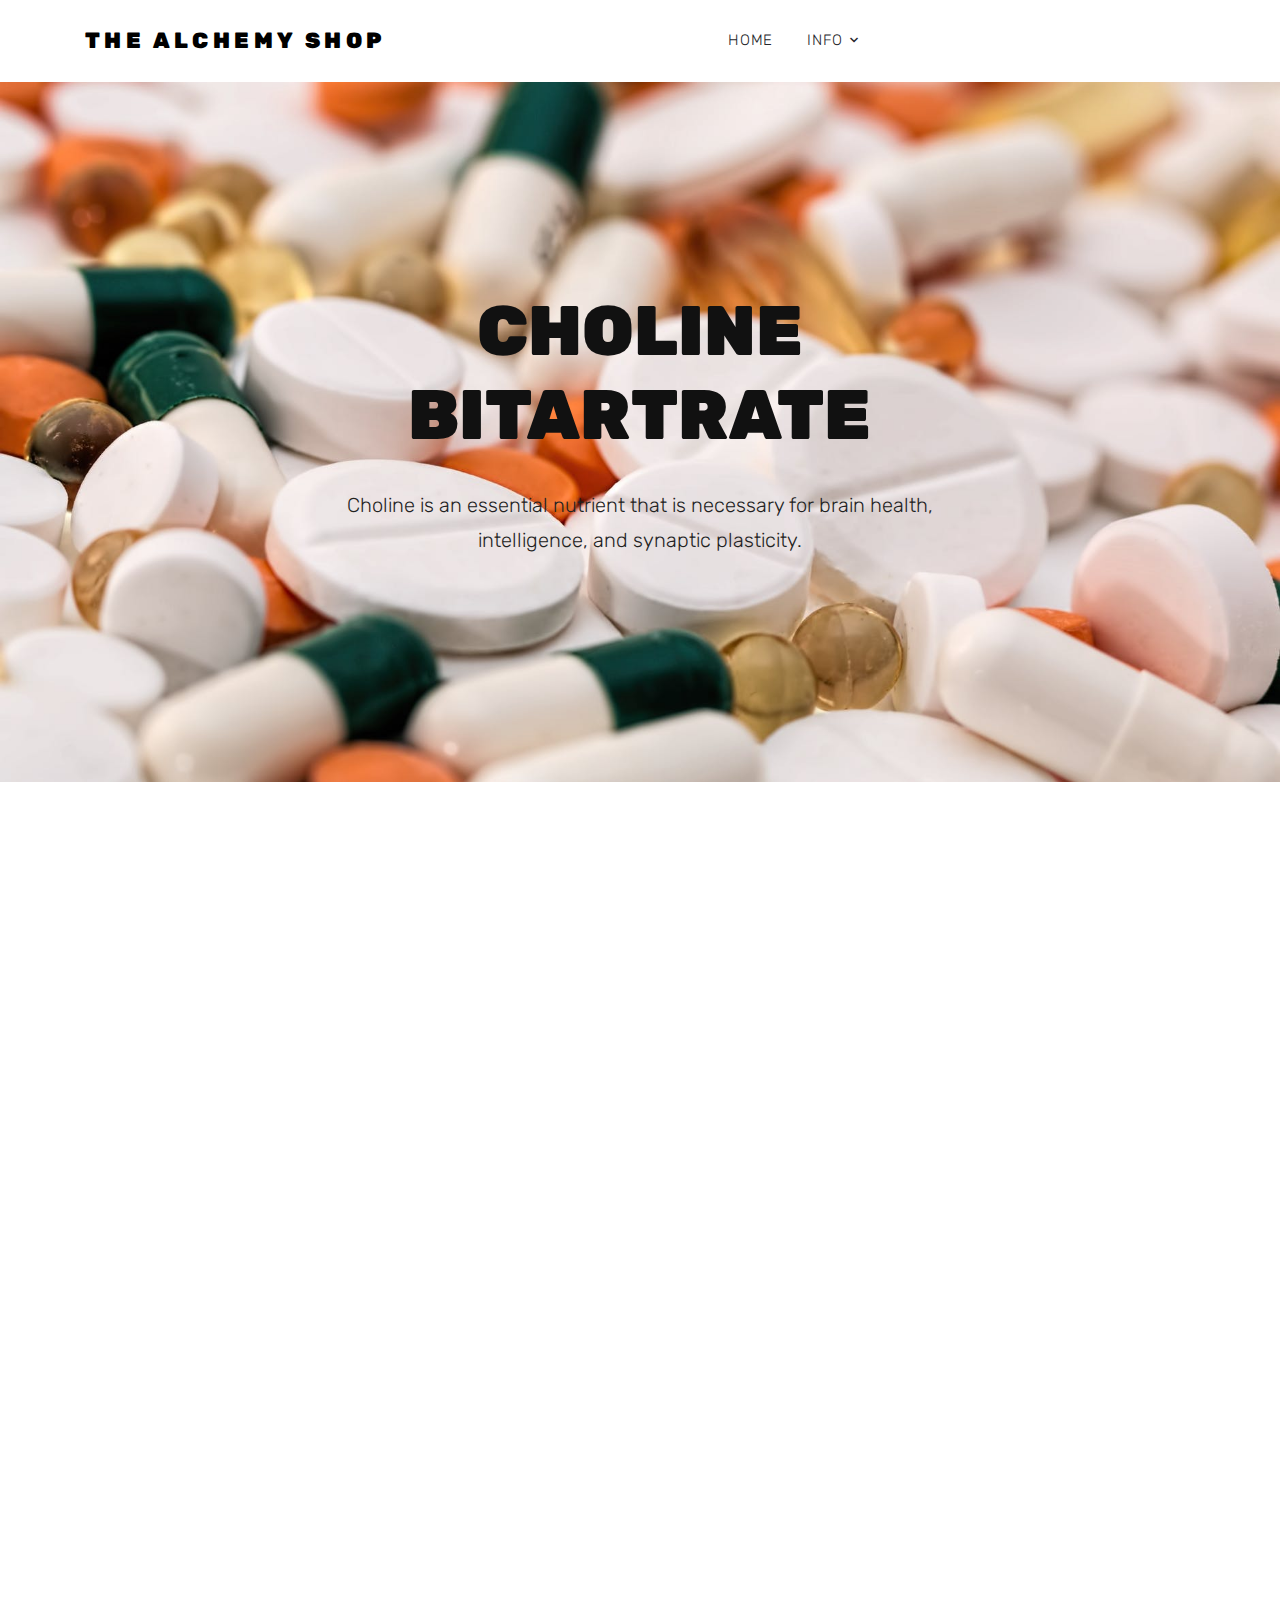
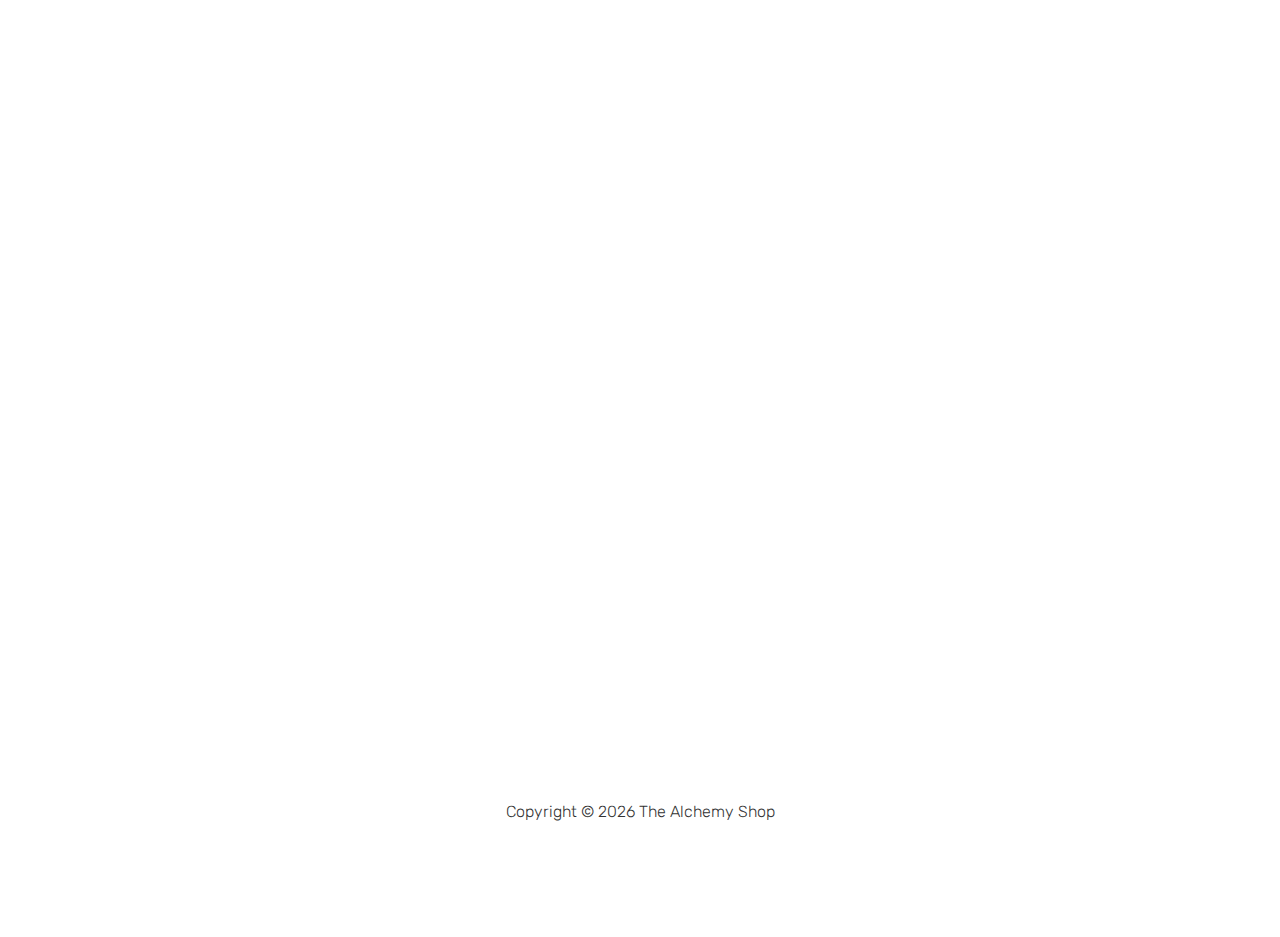
<file: info/choline-bitartrate/index.html>
<!DOCTYPE html>
<html lang="en">

<head>

  <meta property="og:type" content="profile"/>
  <meta property="og:image" content="https://thealchemy.shop/images/logo-512.png"/>
  <meta property="og:title" content="Choline Bitartrate"/>
  <meta property="og:url" content="https://thealchemy.shop/info/choline-bitartrate/"/>
  <meta property="og:description" content="Choline is an essential nutrient that is necessary for brain health, intelligence, and synaptic plasticity."/>
  <meta name="theme-color" content="#3710a8"/>

  <title>Choline Bitartrate - The Alchemy Shop</title>
  <meta charset="utf-8">
  <meta name="viewport" content="width=device-width, initial-scale=1, shrink-to-fit=no">

  <link rel="apple-touch-icon" sizes="57x57" href="../../icons/apple-icon-57x57.png">
  <link rel="apple-touch-icon" sizes="60x60" href="../../icons/apple-icon-60x60.png">
  <link rel="apple-touch-icon" sizes="72x72" href="../../icons/apple-icon-72x72.png">
  <link rel="apple-touch-icon" sizes="76x76" href="../../icons/apple-icon-76x76.png">
  <link rel="apple-touch-icon" sizes="114x114" href="../../icons/apple-icon-114x114.png">
  <link rel="apple-touch-icon" sizes="120x120" href="../../icons/apple-icon-120x120.png">
  <link rel="apple-touch-icon" sizes="144x144" href="../../icons/apple-icon-144x144.png">
  <link rel="apple-touch-icon" sizes="152x152" href="../../icons/apple-icon-152x152.png">
  <link rel="apple-touch-icon" sizes="180x180" href="../../icons/apple-icon-180x180.png">
  <link rel="icon" type="image/png" sizes="192x192"  href="../../icons/android-icon-192x192.png">
  <link rel="icon" type="image/png" sizes="32x32" href="../../icons/favicon-32x32.png">
  <link rel="icon" type="image/png" sizes="96x96" href="../../icons/favicon-96x96.png">
  <link rel="icon" type="image/png" sizes="16x16" href="../../icons/favicon-16x16.png">
  <link rel="manifest" href="../../icons/manifest.json">
  <meta name="msapplication-TileColor" content="#ffffff">
  <meta name="msapplication-TileImage" content="../../icons/ms-icon-144x144.png">

  <link href="https://fonts.googleapis.com/css?family=Rubik:400,700|Crimson+Text:400,400i" rel="stylesheet">
  <link rel="stylesheet" href="../../fonts/icomoon/style.css">

  <link rel="stylesheet" href="../../css/bootstrap.min.css">
  <link rel="stylesheet" href="../../css/magnific-popup.css">
  <link rel="stylesheet" href="../../css/jquery-ui.css">
  <link rel="stylesheet" href="../../css/owl.carousel.min.css">
  <link rel="stylesheet" href="../../css/owl.theme.default.min.css">


  <link rel="stylesheet" href="../../css/aos.css">

  <link rel="stylesheet" href="../../css/style.css">

</head>

<body>
  <div class="site-wrap">

    <div class="site-navbar py-2">
      <div class="container">
        <div class="d-flex align-items-center justify-content-between">
          <div class="logo">
            <div class="site-logo">
              <a href="../.." class="js-logo-clone">The Alchemy Shop</a>
            </div>
          </div>
          <div class="main-nav d-none d-lg-block">
            <nav class="site-navigation text-right text-md-center" role="navigation">
              <ul class="site-menu js-clone-nav d-none d-lg-block">
                <li><a href="../..">Home</a></li>
                <li class="has-children">
                  <a href="#">Info</a>
                  <ul class="dropdown">
                    <li class="has-children">
                      <a href="#">Amino Acids</a>
                      <ul class="dropdown">
                        <li><a href="../acetyl-l-carnitine">Acetyl-L-Carnitine</a></li>
                        <li><a href="../5-htp">5-HTP</a></li>
                        <li><a href="../gaba">GABA</a></li>
                        <li><a href="../l-carnosine">L-Carnosine</a></li>
                        <li><a href="../l-dopa">L-Dopa</a></li>
                        <li><a href="../l-glutamine">L-Glutamine</a></li>
                        <li><a href="../n-acetyl-l-cysteine">N-Acetyl L-Cysteine</a></li>
                        <li><a href="../n-acetyl-l-tyrosine">N-Acetyl L-Tyrosine</a></li>
                        <li><a href="../phenylalanine">Phenylalanine</a></li>
                        <li><a href="../phenylethylamine">Phenylethylamine </a></li>
                        <li><a href="../sam-e">SAM-e</a></li>
                        <li><a href="../taurine">Taurine</a></li>
                        <li><a href="../tryptophan">Tryptophan</a></li>
                        <li><a href="../tyrosine">Tyrosine</a></li>
                      </ul>
                    </li>
                    <li class="has-children">
                      <a href="#">Choline</a>
                      <ul class="dropdown">
                        <li><a href="../alpha-gpc">Alpha-GPC</a></li>
                        <li class="active"><a href="#">Choline Bitartrate</a></li>
                        <li><a href="../choline-citrate">Choline Citrate</a></li>
                        <li><a href="../cdp-choline">CDP-Choline</a></li>
                        <li><a href="../centrophenoxine">Centrophenoxine</a></li>
                        <li><a href="../phosphatidylcholine">Phosphatidylcholine</a></li>
                      </ul>
                    </li>
                    <li class="has-children">
                      <a href="#">Minerals</a>
                      <ul class="dropdown">
                        <li><a href="../iodine">Iodine</a></li>
                        <li><a href="../lithium">Lithium</a></li>
                        <li><a href="../magnesium">Magnesium</a></li>
                        <li><a href="../zinc">Zinc</a></li>
                      </ul>
                    </li>
                    <li class="has-children">
                      <a href="#">Natural</a>
                      <ul class="dropdown">
                        <li><a href="../alpha-lipoic-acid">Alpha-Lipoic Acid</a></li>
                        <li><a href="../creatine">Creatine</a></li>
                        <li><a href="../dhea">DHEA</a></li>
                        <li><a href="../dmae">DMAE</a></li>
                        <li><a href="../huperzine-a">Huperzine-A</a></li>
                        <li><a href="../l-theanine">L-Theanine</a></li>
                        <li><a href="../melatonin">Melatonin</a></li>
                        <li><a href="../omega-3">Omega 3</a></li>
                        <li><a href="../ubiquinol">Ubiquinol</a></li>
                      </ul>
                    </li>
                    <li class="has-children">
                      <a href="#">Peptides</a>
                      <ul class="dropdown">
                        <li><a href="../noopept">Noopept</a></li>
                      </ul>
                    </li>
                    <li class="has-children">
                      <a href="#">Plants</a>
                      <ul class="dropdown">
                        <li><a href="../ashwagandha">Ashwagandha</a></li>
                        <li><a href="../artichoke-extract">Artichoke Extract</a></li>
                        <li><a href="../bacopa-monnieri">Bacopa Monnieri</a></li>
                        <li><a href="../berberine">Berberine</a></li>
                        <li><a href="../black-seed-oil">Black Seed Oil</a></li>
                        <li><a href="../cacao">Cacao</a></li>
                        <li><a href="../caffeine">Caffeine</a></li>
                        <li><a href="../cats-claw">Cat’s Claw</a></li>
                        <li><a href="../cbd">CBD</a></li>
                        <li><a href="../coconut-oil">Coconut Oil</a></li>
                        <li><a href="../forskolin">Forskolin</a></li>
                        <li><a href="../ginkgo-biloba">Ginkgo Biloba</a></li>
                        <li><a href="../ginseng">Ginseng</a></li>
                        <li><a href="../gotu-kola">Gotu Kola</a></li>
                        <li><a href="../kava-kava">Kava Kava</a></li>
                        <li><a href="../kratom">Kratom</a></li>
                        <li><a href="../lemon-balm">Lemon Balm</a></li>
                        <li><a href="../lions-mane">Lion’s Mane</a></li>
                        <li><a href="../maca">Maca</a></li>
                        <li><a href="../nicotine">Nicotine</a></li>
                        <li><a href="../oat-straw">Oat Straw</a></li>
                        <li><a href="../pine-bark-extract">Pine Bark Extract</a></li>
                        <li><a href="../piperine">Piperine</a></li>
                        <li><a href="../pterostilbene">Pterostilbene</a></li>
                        <li><a href="../resveratrol">Resveratrol</a></li>
                        <li><a href="../rhodiola-rosea">Rhodiola Rosea</a></li>
                        <li><a href="../saffron">Saffron</a></li>
                        <li><a href="../st-johns-wort">St John’s Wort</a></li>
                        <li><a href="../tulsi">Tulsi</a></li>
                        <li><a href="../turmeric">Turmeric</a></li>
                        <li><a href="../valerian">Valerian</a></li>
                      </ul>
                    </li>
                    <li class="has-children">
                      <a href="#">Racetams</a>
                      <ul class="dropdown">
                        <li><a href="../aniracetam">Aniracetam</a></li>
                        <li><a href="../colouracetam">Coluracetam</a></li>
                        <li><a href="../nefiracetam">Nefiracetam</a></li>
                        <li><a href="../oxiracetam">Oxiracetam</a></li>
                        <li><a href="../phenylpiracetam">Phenylpiracetam</a></li>
                        <li><a href="../piracetam">Piracetam</a></li>
                        <li><a href="../pramiracetam">Pramiracetam</a></li>
                      </ul>
                    </li>
                  </ul>
                </li>
              </ul>
            </nav>
          </div>
          <div class="icons">
            <a href="#" class="site-menu-toggle js-menu-toggle ml-3 d-inline-block d-lg-none"><span class="icon-menu"></span></a>
          </div>
        </div>
      </div>
    </div>

    <div class="site-blocks-cover inner-page" style="background-image: url('../../images/hero_2.jpg');">
      <div class="container">
        <div class="row">
          <div class="col-lg-7 mx-auto align-self-center">
            <div class=" text-center">
              <h1 style="color:#111">Choline Bitartrate</h1>
              <p style="color:#222">Choline is an essential nutrient that is necessary for brain health, intelligence, and synaptic plasticity.</p>
            </div>
          </div>
        </div>
      </div>
    </div>

    <div class="site-section bg-light custom-border-bottom" data-aos="fade">
      <div class="container">
        <div class="row mb-5">

          <div class="col-md-6">
            <img src="bottle.jpg" alt="Noopept Bottle" class="img-fluid rounded">
          </div>

          <div class="col-md-6">
            <div class="site-section-heading pt-3 mb-4">
              <h2 class="text-black">About</h2>
            </div>
            <p class="justify text-grey">Choline bitartrate is a cholinergic. This is the name we give to substances which contain choline, and which raise brain choline availability when consumed. Choline bitartrate is 41% choline by weight. This makes it the most choline-rich cholinergic used in nootropics today; however, this doesn't necessarily equate to higher bioavailability. Choline bitartrate is a naturally-occurring molecule found in many foods including eggs, grains, nuts, and animal organs.</p>
            <p class="justify text-grey">The chemical formula for Choline Bitartrate is  C<sub>9</sub>H<sub>19</sub>NO<sub>7</sub>, and its molecular weight is 253.25 g/mol.</p>
            <p class="justify text-grey">Choline is commonly used for memory, focus, brain health, mood, depression, lucid dreaming, and liver health.</p>
          </div>

        </div>
        <div class="row mb-5">

          <div class="col-md-4">
            <div class="site-section-heading pt-3 mb-4">
              <h2 class="text-black">Dosage</h2>
            </div>
            <img src="molecule.png" alt="Noopept Molecular Structure" class="img-fluid rounded">
            <br><br>
            <p class="justify text-grey">The FDA has established the recommended dosage of Choline at 550mg for men and 425mg for women each day.</p>
            <p class="justify text-grey">With users who are trying to improve their Nootropic benefits, higher dosages are often taken. Most Nootropics experts recommend taking somewhere in the range of 550mg to 3000mg of Choline Bitartrate per day for brain boosting effects. This amount is still considered safe (the upper tolerable Choline limits are 3.5g per day) and most users do not experience any side effects when taken at these doses.</p>
          </div>

          <div class="col-md-1"></div>

          <div class="col-md-7">
            <div class="site-section-heading pt-3 mb-4">
              <h2 class="text-black">How it Works</h2>
            </div>
            <p class="justify text-grey">Choline Bitartrate boosts brain health and function in several ways. But two in particular stand out.</p>
            <h5 class="text-black">Choline Bitartrate boosts acetylcholine</h5>
            <p class="justify text-grey">Choline Bitartrate is a precursor to acetylcholine (a neurotransmitter tied to memory and overall brain function), improving the efficiency of communications between neurons in your brain. This increase in neural signaling boosts memory, learning, cognitive processing and mental clarity.</p>
            <p class="justify text-grey">A research team in the Netherlands set out to determine if choline bitartrate could affect coordination of movement and visual perception. In this study, they worked with a group of 28 people who took 2 grams of choline bitartrate or a placebo.</p>
            <p class="justify text-grey">An hour and 10 minutes after they took the choline or placebo, they had participants rapidly trying to hit the center of a target. Participants who took the choline were not only far more accurate at hitting the target center than the placebo group, they also did it faster.</p>
            <h5 class="text-black">Choline Bitartrate Boosts Memory</h5>
            <p class="justify text-grey">A study at Northwestern University in Chicago tested people with a choline deficiency. They gave them a series of memory tests and found their scores below average.</p>
            <p class="justify text-grey">In this study, they then gave one group extra choline, and the others were given a placebo. After 24 weeks, both groups repeated memory tests.</p>
            <p class="justify text-grey">The group who received extra choline showed a dramatic improvement in memory. The placebo group performed poorly as expected with scores the same as on the original test.</p>
          </div>

        </div>
      </div>
    </div>

    <footer class="site-footer">
        <div class="text-center">
          <p class="text-grey">Copyright &copy; <script>document.write(new Date().getFullYear());</script> The Alchemy Shop</p>
        </div>
    </footer>
  </div>

  <script src="../../js/jquery-3.3.1.min.js"></script>
  <script src="../../js/jquery-ui.js"></script>
  <script src="../../js/popper.min.js"></script>
  <script src="../../js/bootstrap.min.js"></script>
  <script src="../../js/owl.carousel.min.js"></script>
  <script src="../../js/jquery.magnific-popup.min.js"></script>
  <script src="../../js/aos.js"></script>

  <script src="../../js/main.js"></script>

</body>

</html>
</file>
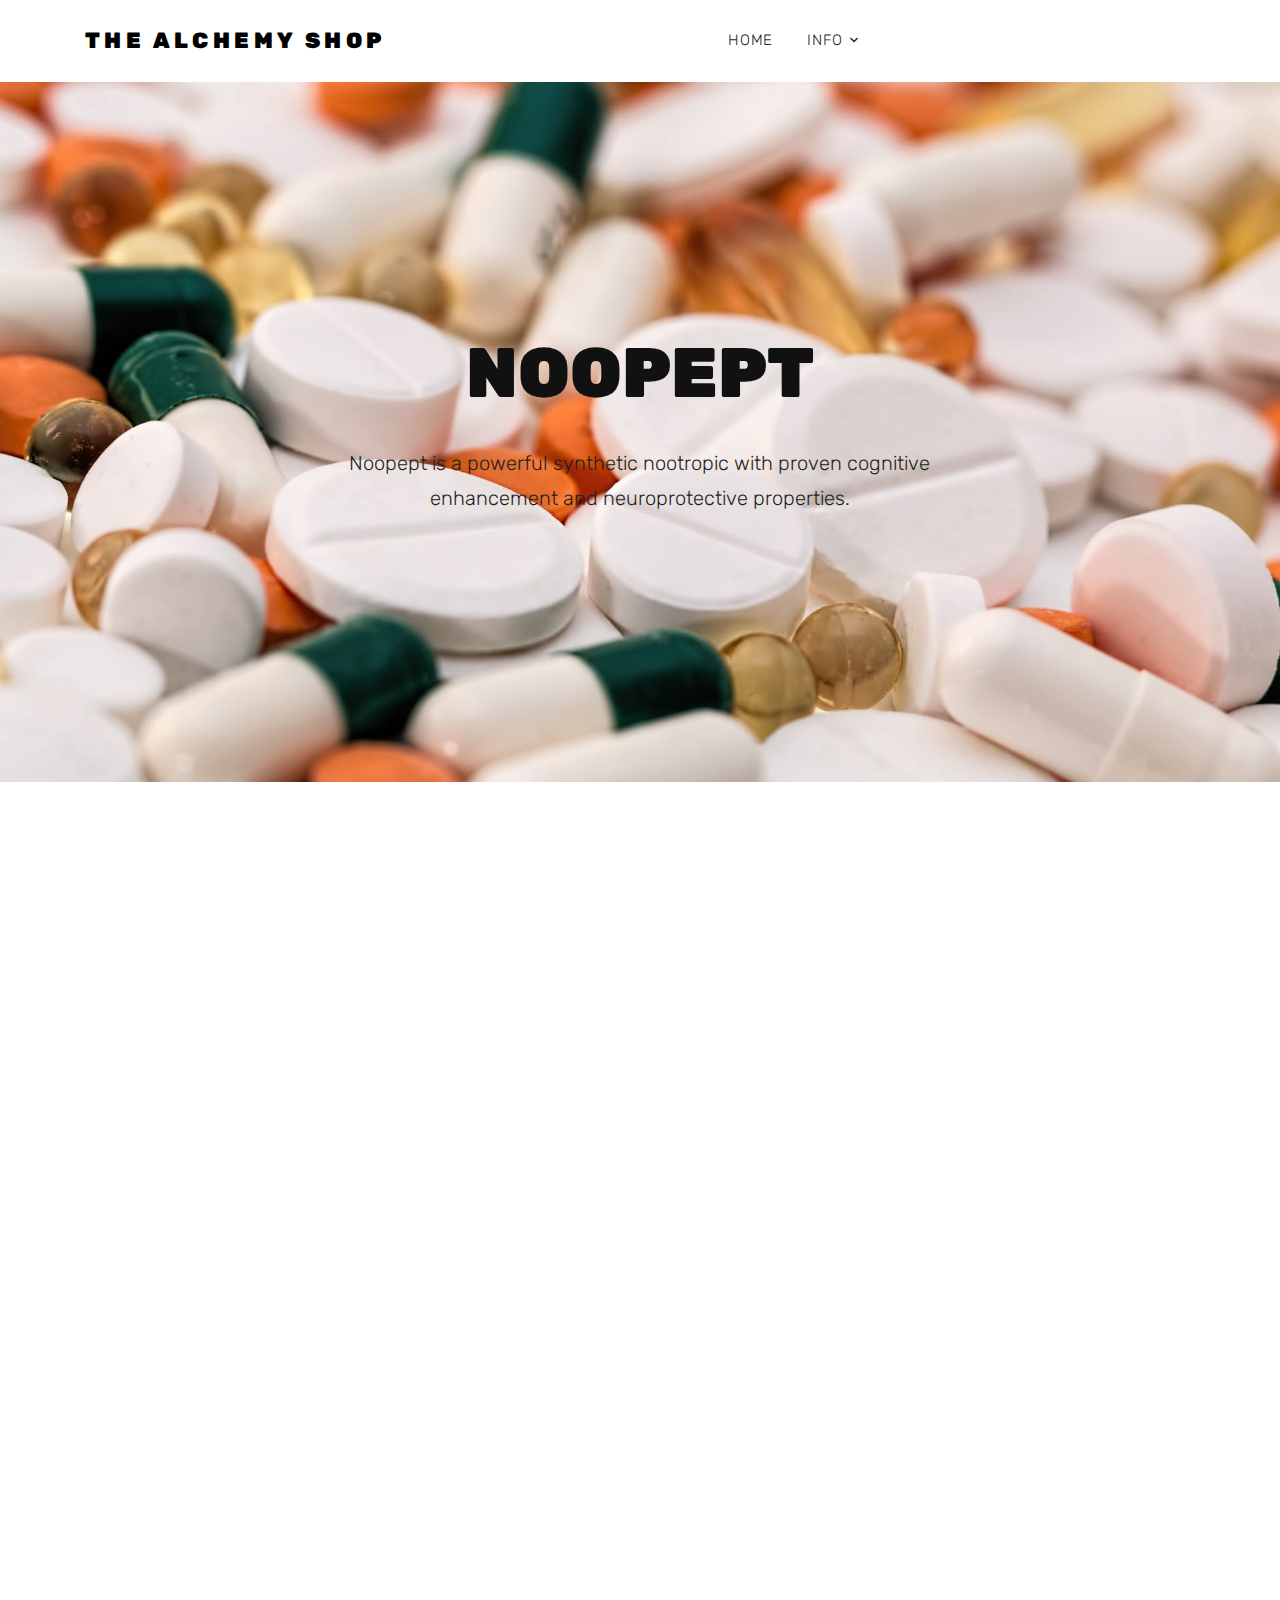
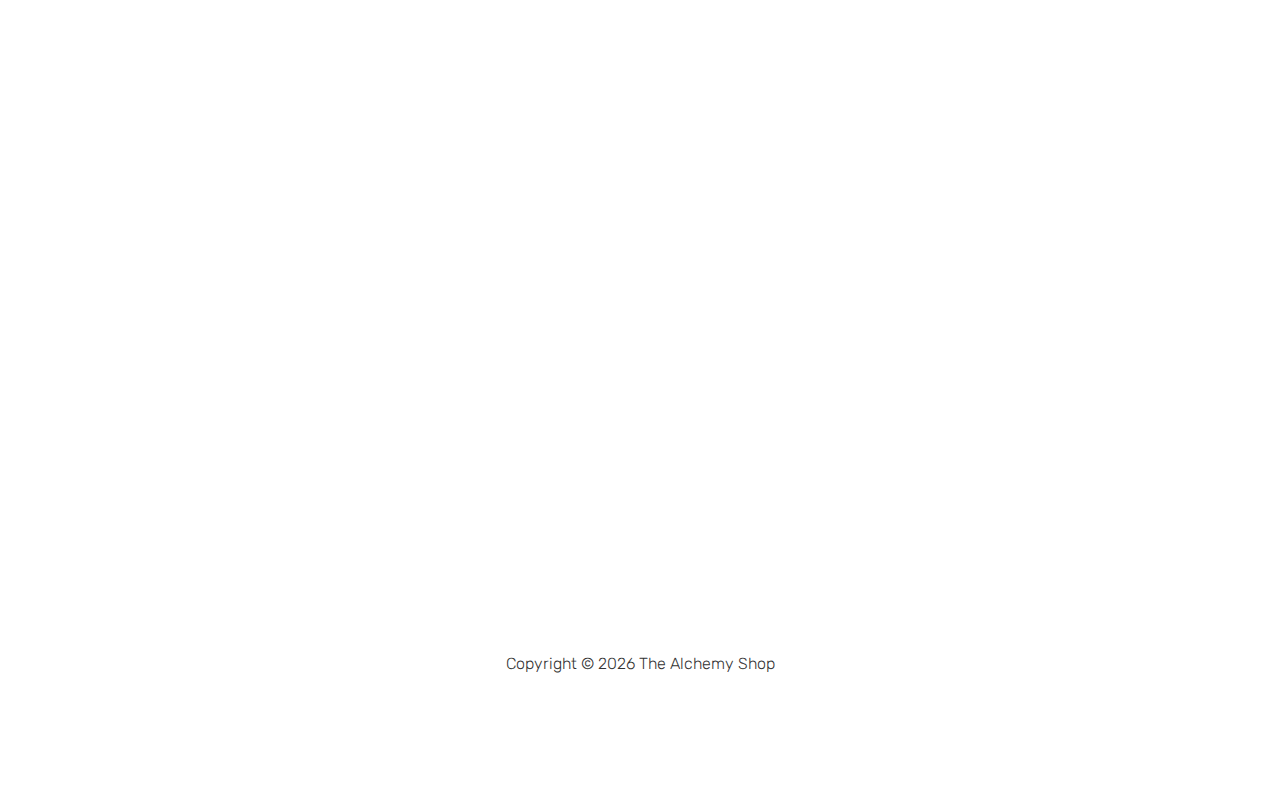
<file: info/noopept/index.html>
<!DOCTYPE html>
<html lang="en">

<head>

  <meta property="og:type" content="profile"/>
  <meta property="og:image" content="https://thealchemy.shop/images/logo-512.png"/>
  <meta property="og:title" content="Noopept"/>
  <meta property="og:url" content="https://thealchemy.shop/info/noopept/"/>
  <meta property="og:description" content="Noopept is a powerful synthetic nootropic with proven cognitive enhancement and neuroprotective properties."/>
  <meta name="theme-color" content="#3710a8"/>

  <title>Noopept - The Alchemy Shop</title>
  <meta charset="utf-8">
  <meta name="viewport" content="width=device-width, initial-scale=1, shrink-to-fit=no">

  <link rel="apple-touch-icon" sizes="57x57" href="../../icons/apple-icon-57x57.png">
  <link rel="apple-touch-icon" sizes="60x60" href="../../icons/apple-icon-60x60.png">
  <link rel="apple-touch-icon" sizes="72x72" href="../../icons/apple-icon-72x72.png">
  <link rel="apple-touch-icon" sizes="76x76" href="../../icons/apple-icon-76x76.png">
  <link rel="apple-touch-icon" sizes="114x114" href="../../icons/apple-icon-114x114.png">
  <link rel="apple-touch-icon" sizes="120x120" href="../../icons/apple-icon-120x120.png">
  <link rel="apple-touch-icon" sizes="144x144" href="../../icons/apple-icon-144x144.png">
  <link rel="apple-touch-icon" sizes="152x152" href="../../icons/apple-icon-152x152.png">
  <link rel="apple-touch-icon" sizes="180x180" href="../../icons/apple-icon-180x180.png">
  <link rel="icon" type="image/png" sizes="192x192"  href="../../icons/android-icon-192x192.png">
  <link rel="icon" type="image/png" sizes="32x32" href="../../icons/favicon-32x32.png">
  <link rel="icon" type="image/png" sizes="96x96" href="../../icons/favicon-96x96.png">
  <link rel="icon" type="image/png" sizes="16x16" href="../../icons/favicon-16x16.png">
  <link rel="manifest" href="../../icons/manifest.json">
  <meta name="msapplication-TileColor" content="#ffffff">
  <meta name="msapplication-TileImage" content="../../icons/ms-icon-144x144.png">

  <link href="https://fonts.googleapis.com/css?family=Rubik:400,700|Crimson+Text:400,400i" rel="stylesheet">
  <link rel="stylesheet" href="../../fonts/icomoon/style.css">

  <link rel="stylesheet" href="../../css/bootstrap.min.css">
  <link rel="stylesheet" href="../../css/magnific-popup.css">
  <link rel="stylesheet" href="../../css/jquery-ui.css">
  <link rel="stylesheet" href="../../css/owl.carousel.min.css">
  <link rel="stylesheet" href="../../css/owl.theme.default.min.css">


  <link rel="stylesheet" href="../../css/aos.css">

  <link rel="stylesheet" href="../../css/style.css">

</head>

<body>
  <div class="site-wrap">

    <div class="site-navbar py-2">
      <div class="container">
        <div class="d-flex align-items-center justify-content-between">
          <div class="logo">
            <div class="site-logo">
              <a href="../.." class="js-logo-clone">The Alchemy Shop</a>
            </div>
          </div>
          <div class="main-nav d-none d-lg-block">
            <nav class="site-navigation text-right text-md-center" role="navigation">
              <ul class="site-menu js-clone-nav d-none d-lg-block">
                <li><a href="../..">Home</a></li>
                <li class="has-children">
                  <a href="#">Info</a>
                  <ul class="dropdown">
                    <li class="has-children">
                      <a href="#">Amino Acids</a>
                      <ul class="dropdown">
                        <li><a href="../acetyl-l-carnitine">Acetyl-L-Carnitine</a></li>
                        <li><a href="../5-htp">5-HTP</a></li>
                        <li><a href="../gaba">GABA</a></li>
                        <li><a href="../l-carnosine">L-Carnosine</a></li>
                        <li><a href="../l-dopa">L-Dopa</a></li>
                        <li><a href="../l-glutamine">L-Glutamine</a></li>
                        <li><a href="../n-acetyl-l-cysteine">N-Acetyl L-Cysteine</a></li>
                        <li><a href="../n-acetyl-l-tyrosine">N-Acetyl L-Tyrosine</a></li>
                        <li><a href="../phenylalanine">Phenylalanine</a></li>
                        <li><a href="../phenylethylamine">Phenylethylamine </a></li>
                        <li><a href="../sam-e">SAM-e</a></li>
                        <li><a href="../taurine">Taurine</a></li>
                        <li><a href="../tryptophan">Tryptophan</a></li>
                        <li><a href="../tyrosine">Tyrosine</a></li>
                      </ul>
                    </li>
                    <li class="has-children">
                      <a href="#">Choline</a>
                      <ul class="dropdown">
                        <li><a href="../alpha-gpc">Alpha-GPC</a></li>
                        <li><a href="../choline-bitartrate">Choline Bitartrate</a></li>
                        <li><a href="../choline-citrate">Choline Citrate</a></li>
                        <li><a href="../cdp-choline">CDP-Choline</a></li>
                        <li><a href="../centrophenoxine">Centrophenoxine</a></li>
                        <li><a href="../phosphatidylcholine">Phosphatidylcholine</a></li>
                      </ul>
                    </li>
                    <li class="has-children">
                      <a href="#">Minerals</a>
                      <ul class="dropdown">
                        <li><a href="../iodine">Iodine</a></li>
                        <li><a href="../lithium">Lithium</a></li>
                        <li><a href="../magnesium">Magnesium</a></li>
                        <li><a href="../zinc">Zinc</a></li>
                      </ul>
                    </li>
                    <li class="has-children">
                      <a href="#">Natural</a>
                      <ul class="dropdown">
                        <li><a href="../alpha-lipoic-acid">Alpha-Lipoic Acid</a></li>
                        <li><a href="../creatine">Creatine</a></li>
                        <li><a href="../dhea">DHEA</a></li>
                        <li><a href="../dmae">DMAE</a></li>
                        <li><a href="../huperzine-a">Huperzine-A</a></li>
                        <li><a href="../l-theanine">L-Theanine</a></li>
                        <li><a href="../melatonin">Melatonin</a></li>
                        <li><a href="../omega-3">Omega 3</a></li>
                        <li><a href="../ubiquinol">Ubiquinol</a></li>
                      </ul>
                    </li>
                    <li class="has-children">
                      <a href="#">Peptides</a>
                      <ul class="dropdown">
                        <li class="active"><a href="#">Noopept</a></li>
                      </ul>
                    </li>
                    <li class="has-children">
                      <a href="#">Plants</a>
                      <ul class="dropdown">
                        <li><a href="../ashwagandha">Ashwagandha</a></li>
                        <li><a href="../artichoke-extract">Artichoke Extract</a></li>
                        <li><a href="../bacopa-monnieri">Bacopa Monnieri</a></li>
                        <li><a href="../berberine">Berberine</a></li>
                        <li><a href="../black-seed-oil">Black Seed Oil</a></li>
                        <li><a href="../cacao">Cacao</a></li>
                        <li><a href="../caffeine">Caffeine</a></li>
                        <li><a href="../cats-claw">Cat’s Claw</a></li>
                        <li><a href="../cbd">CBD</a></li>
                        <li><a href="../coconut-oil">Coconut Oil</a></li>
                        <li><a href="../forskolin">Forskolin</a></li>
                        <li><a href="../ginkgo-biloba">Ginkgo Biloba</a></li>
                        <li><a href="../ginseng">Ginseng</a></li>
                        <li><a href="../gotu-kola">Gotu Kola</a></li>
                        <li><a href="../kava-kava">Kava Kava</a></li>
                        <li><a href="../kratom">Kratom</a></li>
                        <li><a href="../lemon-balm">Lemon Balm</a></li>
                        <li><a href="../lions-mane">Lion’s Mane</a></li>
                        <li><a href="../maca">Maca</a></li>
                        <li><a href="../nicotine">Nicotine</a></li>
                        <li><a href="../oat-straw">Oat Straw</a></li>
                        <li><a href="../pine-bark-extract">Pine Bark Extract</a></li>
                        <li><a href="../piperine">Piperine</a></li>
                        <li><a href="../pterostilbene">Pterostilbene</a></li>
                        <li><a href="../resveratrol">Resveratrol</a></li>
                        <li><a href="../rhodiola-rosea">Rhodiola Rosea</a></li>
                        <li><a href="../saffron">Saffron</a></li>
                        <li><a href="../st-johns-wort">St John’s Wort</a></li>
                        <li><a href="../tulsi">Tulsi</a></li>
                        <li><a href="../turmeric">Turmeric</a></li>
                        <li><a href="../valerian">Valerian</a></li>
                      </ul>
                    </li>
                    <li class="has-children">
                      <a href="#">Racetams</a>
                      <ul class="dropdown">
                        <li><a href="../aniracetam">Aniracetam</a></li>
                        <li><a href="../colouracetam">Coluracetam</a></li>
                        <li><a href="../nefiracetam">Nefiracetam</a></li>
                        <li><a href="../oxiracetam">Oxiracetam</a></li>
                        <li><a href="../phenylpiracetam">Phenylpiracetam</a></li>
                        <li><a href="../piracetam">Piracetam</a></li>
                        <li><a href="../pramiracetam">Pramiracetam</a></li>
                      </ul>
                    </li>
                  </ul>
                </li>
              </ul>
            </nav>
          </div>
          <div class="icons">
            <a href="#" class="site-menu-toggle js-menu-toggle ml-3 d-inline-block d-lg-none"><span class="icon-menu"></span></a>
          </div>
        </div>
      </div>
    </div>

    <div class="site-blocks-cover inner-page" style="background-image: url('../../images/hero_2.jpg');">
      <div class="container">
        <div class="row">
          <div class="col-lg-7 mx-auto align-self-center">
            <div class=" text-center">
              <h1 style="color:#111">Noopept</h1>
              <p style="color:#222">Noopept is a powerful synthetic nootropic with proven cognitive enhancement and neuroprotective properties.</p>
            </div>
          </div>
        </div>
      </div>
    </div>

    <div class="site-section bg-light custom-border-bottom" data-aos="fade">
      <div class="container">
        <div class="row mb-5">

          <div class="col-md-6">
            <img src="bottle.jpg" alt="Noopept Bottle" class="img-fluid rounded">
          </div>

          <div class="col-md-6">
            <div class="site-section-heading pt-3 mb-4">
              <h2 class="text-black">About</h2>
            </div>
            <p class="justify text-grey">Noopept is a cycloprolylglycine-derived nootropic peptide that is related to the Racetam class of compounds. Researchers have described it as exhibiting a potency 1000x greater than that of Piracetam. It enhances cholinergic neurotransmission, heightens synaptic plasticity and is a more powerful anti-oxidant than Piracetam or Vitamin E.</p>
            <p class="justify text-grey">The chemical name for noopept is N-phenylacetyl-L-prolylglycine ethyl ester. Its chemical formula is C<sub>17</sub>H<sub>22</sub>N<sub>2</sub>O<sub>4</sub>, and its molecular weight is 318.367 g/mol.</p>
            <p class="justify text-grey">Noopept is commonly used for memory, focus, cognitive enhancement, mental energy, mood, anxiety, depression, and brain health.</p>
          </div>

        </div>
        <div class="row mb-5">

          <div class="col-md-4">
            <div class="site-section-heading pt-3 mb-4">
              <h2 class="text-black">Dosage</h2>
            </div>
            <img src="molecule.png" alt="Noopept Molecular Structure" class="img-fluid rounded">
            <br><br>
            <p class="justify text-grey">The standard dose of Noopept is 10 mg, taken twice daily after a meal. Dosage may be increased to 30 mg per day if necessary.‍</p>
            <p class="justify text-grey">It is recommended to start with the minimum effective dose and only increase the dosage as needed. Some users report that higher doses diminish the desired cognitive effects of Noopept.‍</p>
            <p class="justify text-grey">Taking Noopept late in the evening may interfere with sleep.</p>
          </div>

          <div class="col-md-1"></div>

          <div class="col-md-7">
            <div class="site-section-heading pt-3 mb-4">
              <h2 class="text-black">How it Works</h2>
            </div>
            <p class="justify text-grey">Noopept is metabolized in the liver, rapidly absorbed by the digestive system, and readily crosses the blood-brain barrier.‍ Noopept acts quickly once it is in the bloodstream, maximizing concentration after just 15 to 20 minutes.‍</p>
            <p class="justify text-grey">Noopept’s exact mechanisms of action are not completely understood, but it appears to work in the brain in several ways. It is believed to have a sensitizing effect on acetylcholine processes, effectively increasing the neural response to acetylcholine, the neurotransmitter most closely associated with learning and cognition.‍</p>
            <p class="justify text-grey">It has also been shown to increase the expression of both NGF and BDNF, two important neurotrophin proteins that play a vital role in cognition and memory.</p>
            <p class="justify text-grey">Animal studies further suggest that Noopept modulates the activity of both AMPA and NDMA receptors, which regulate brain levels of the excitatory neurotransmitter glutamate.‍ This action not only prevents glutamate toxicity, which can lead to neuronal damage, it also enhances neuroplasticity, which is crucial to the formation of long-term memories.</p>
            <p class="justify text-grey">Noopept has been shown to have significant antioxidant and anti-inflammatory capabilities, which make it a powerful neuroprotectant.</p>
            <p class="justify text-grey">Noopept also promotes the elimination of excess glutamate and calcium while improving blood composition and flow.‍</p>
          </div>

        </div>
      </div>
    </div>

    <footer class="site-footer">
        <div class="text-center">
          <p class="text-grey">Copyright &copy; <script>document.write(new Date().getFullYear());</script> The Alchemy Shop</p>
        </div>
    </footer>
  </div>

  <script src="../../js/jquery-3.3.1.min.js"></script>
  <script src="../../js/jquery-ui.js"></script>
  <script src="../../js/popper.min.js"></script>
  <script src="../../js/bootstrap.min.js"></script>
  <script src="../../js/owl.carousel.min.js"></script>
  <script src="../../js/jquery.magnific-popup.min.js"></script>
  <script src="../../js/aos.js"></script>

  <script src="../../js/main.js"></script>

</body>

</html>
</file>
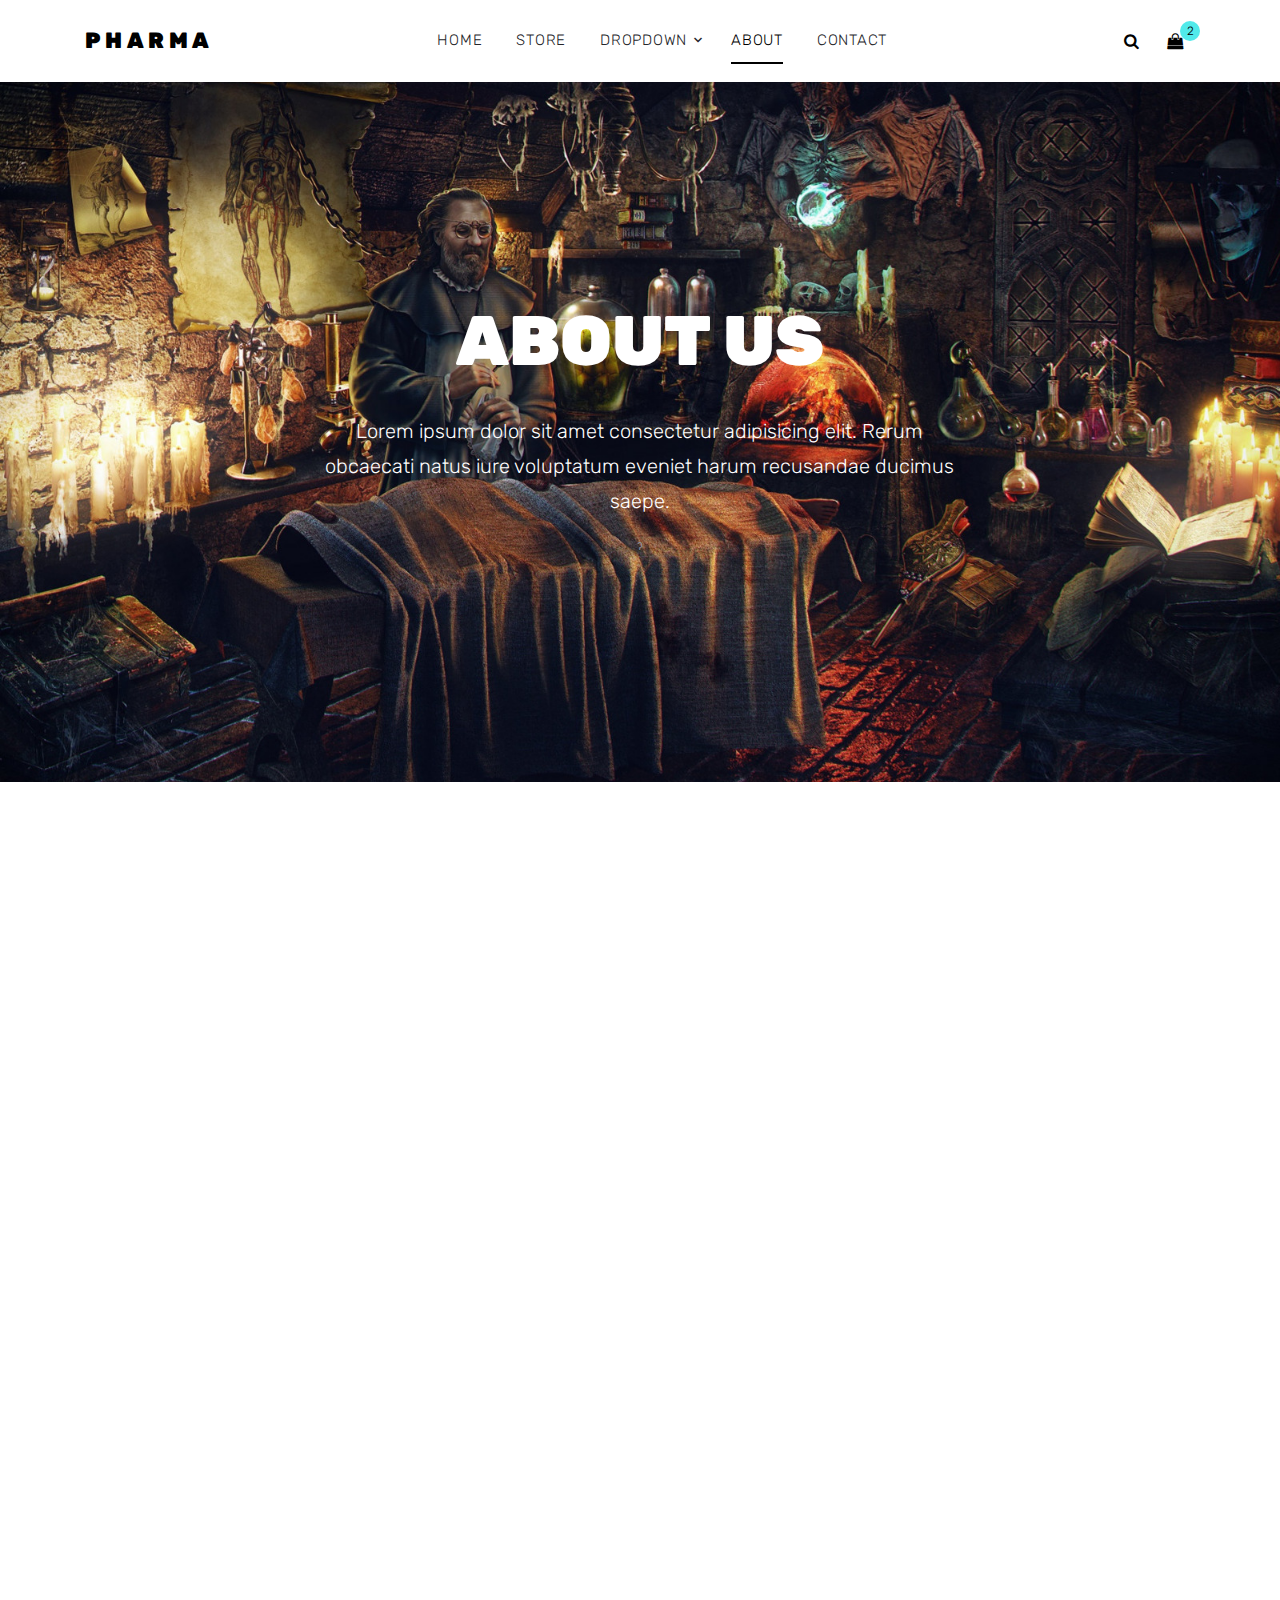
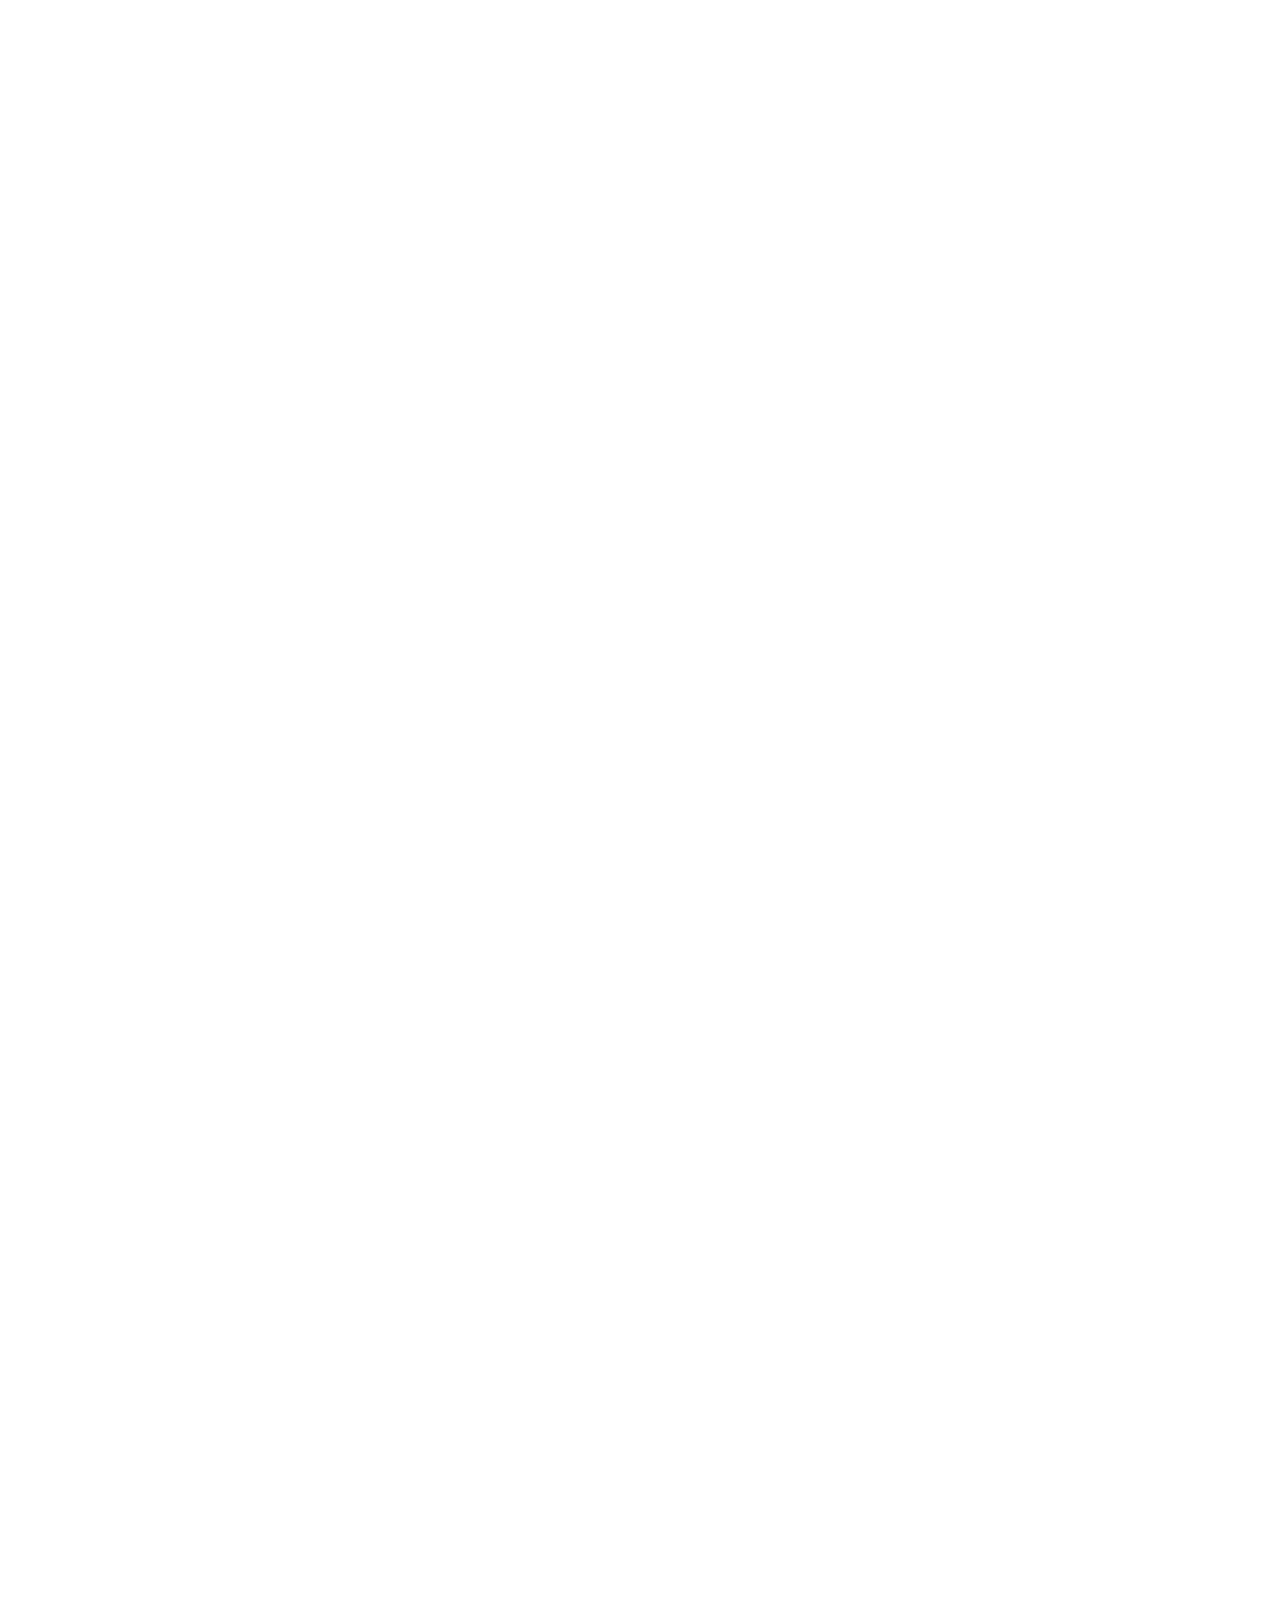
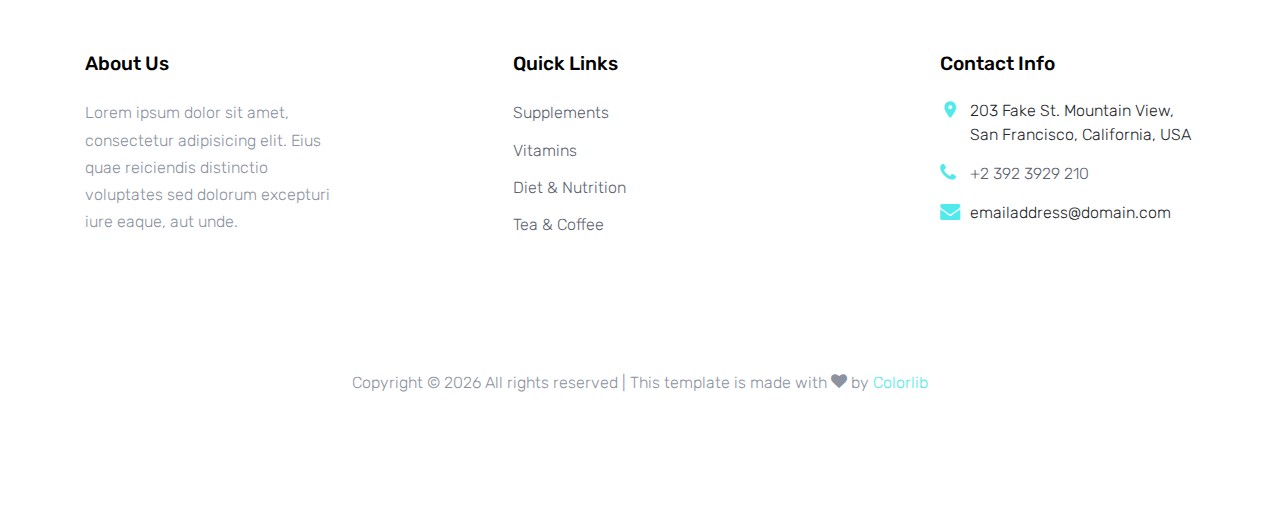
<file: about.html>
<!DOCTYPE html>
<html lang="en">

<head>
  <title>Pharma &mdash; Colorlib Template</title>
  <meta charset="utf-8">
  <meta name="viewport" content="width=device-width, initial-scale=1, shrink-to-fit=no">

  <link href="https://fonts.googleapis.com/css?family=Rubik:400,700|Crimson+Text:400,400i" rel="stylesheet">
  <link rel="stylesheet" href="fonts/icomoon/style.css">

  <link rel="stylesheet" href="css/bootstrap.min.css">
  <link rel="stylesheet" href="css/magnific-popup.css">
  <link rel="stylesheet" href="css/jquery-ui.css">
  <link rel="stylesheet" href="css/owl.carousel.min.css">
  <link rel="stylesheet" href="css/owl.theme.default.min.css">


  <link rel="stylesheet" href="css/aos.css">

  <link rel="stylesheet" href="css/style.css">

</head>

<body>

  <div class="site-wrap">


    <div class="site-navbar py-2">

      <div class="search-wrap">
        <div class="container">
          <a href="#" class="search-close js-search-close"><span class="icon-close2"></span></a>
          <form action="#" method="post">
            <input type="text" class="form-control" placeholder="Search keyword and hit enter...">
          </form>
        </div>
      </div>

      <div class="container">
        <div class="d-flex align-items-center justify-content-between">
          <div class="logo">
            <div class="site-logo">
              <a href="index.html" class="js-logo-clone">Pharma</a>
            </div>
          </div>
          <div class="main-nav d-none d-lg-block">
            <nav class="site-navigation text-right text-md-center" role="navigation">
              <ul class="site-menu js-clone-nav d-none d-lg-block">
                <li><a href="index.html">Home</a></li>
                <li><a href="shop.html">Store</a></li>
                <li class="has-children">
                  <a href="#">Dropdown</a>
                  <ul class="dropdown">
                    <li><a href="#">Supplements</a></li>
                    <li class="has-children">
                      <a href="#">Vitamins</a>
                      <ul class="dropdown">
                        <li><a href="#">Supplements</a></li>
                        <li><a href="#">Vitamins</a></li>
                        <li><a href="#">Diet &amp; Nutrition</a></li>
                        <li><a href="#">Tea &amp; Coffee</a></li>
                      </ul>
                    </li>
                    <li><a href="#">Diet &amp; Nutrition</a></li>
                    <li><a href="#">Tea &amp; Coffee</a></li>

                  </ul>
                </li>
                <li class="active"><a href="about.html">About</a></li>
                <li><a href="contact.html">Contact</a></li>
              </ul>
            </nav>
          </div>
          <div class="icons">
            <a href="#" class="icons-btn d-inline-block js-search-open"><span class="icon-search"></span></a>
            <a href="cart.html" class="icons-btn d-inline-block bag">
              <span class="icon-shopping-bag"></span>
              <span class="number">2</span>
            </a>
            <a href="#" class="site-menu-toggle js-menu-toggle ml-3 d-inline-block d-lg-none"><span
                class="icon-menu"></span></a>
          </div>
        </div>
      </div>
    </div>

    <div class="site-blocks-cover inner-page" style="background-image: url('images/hero_1.jpg');">
      <div class="container">
        <div class="row">
          <div class="col-lg-7 mx-auto align-self-center">
            <div class=" text-center">
              <h1>About Us</h1>
              <p>Lorem ipsum dolor sit amet consectetur adipisicing elit. Rerum obcaecati natus iure voluptatum eveniet harum recusandae ducimus saepe.</p>ˀ
            </div>
          </div>
        </div>
      </div>
    </div>

    <div class="site-section bg-light custom-border-bottom" data-aos="fade">
      <div class="container">
        <div class="row mb-5">
          <div class="col-md-6">
            <div class="block-16">
              <figure>
                <img src="images/bg_1.jpg" alt="Image placeholder" class="img-fluid rounded">
                <a href="https://vimeo.com/channels/staffpicks/93951774" class="play-button popup-vimeo"><span
                    class="icon-play"></span></a>
    
              </figure>
            </div>
          </div>
          <div class="col-md-1"></div>
          <div class="col-md-5">
    
    
            <div class="site-section-heading pt-3 mb-4">
              <h2 class="text-black">How We Started</h2>
            </div>
            <p>Lorem ipsum dolor sit amet, consectetur adipisicing elit. Eius repellat, dicta at laboriosam, nemo
              exercitationem itaque eveniet architecto cumque, deleniti commodi molestias repellendus quos sequi hic fugiat
              asperiores illum. Atque, in, fuga excepturi corrupti error corporis aliquam unde nostrum quas.</p>
            <p>Accusantium dolor ratione maiores est deleniti nihil? Dignissimos est, sunt nulla illum autem in, quibusdam
              cumque recusandae, laudantium minima repellendus.</p>
    
          </div>
        </div>
      </div>
    </div>

    

    <div class="site-section bg-light custom-border-bottom" data-aos="fade">
      <div class="container">
        <div class="row mb-5">
          <div class="col-md-6 order-md-2">
            <div class="block-16">
              <figure>
                <img src="images/hero_1.jpg" alt="Image placeholder" class="img-fluid rounded">
                <a href="https://vimeo.com/channels/staffpicks/93951774" class="play-button popup-vimeo"><span
                    class="icon-play"></span></a>
    
              </figure>
            </div>
          </div>
          <div class="col-md-5 mr-auto">
    
    
            <div class="site-section-heading pt-3 mb-4">
              <h2 class="text-black">We Are Trusted Company</h2>
            </div>
            <p class="text-black">Lorem ipsum dolor sit amet, consectetur adipisicing elit. Eius repellat, dicta at laboriosam, nemo
              exercitationem itaque eveniet architecto cumque, deleniti commodi molestias repellendus quos sequi hic fugiat
              asperiores illum. Atque, in, fuga excepturi corrupti error corporis aliquam unde nostrum quas.</p>
            <p class="text-black">Accusantium dolor ratione maiores est deleniti nihil? Dignissimos est, sunt nulla illum autem in, quibusdam
              cumque recusandae, laudantium minima repellendus.</p>
    
          </div>
        </div>
      </div>
    </div>
    
    <div class="site-section site-section-sm site-blocks-1 border-0" data-aos="fade">
      <div class="container">
        <div class="row">
          <div class="col-md-6 col-lg-4 d-lg-flex mb-4 mb-lg-0 pl-4" data-aos="fade-up" data-aos-delay="">
            <div class="icon mr-4 align-self-start">
              <span class="icon-truck text-primary"></span>
            </div>
            <div class="text">
              <h2>Free Shipping</h2>
              <p>Lorem ipsum dolor sit amet, consectetur adipiscing elit. Phasellus at iaculis quam. Integer accumsan
                tincidunt fringilla.</p>
            </div>
          </div>
          <div class="col-md-6 col-lg-4 d-lg-flex mb-4 mb-lg-0 pl-4" data-aos="fade-up" data-aos-delay="100">
            <div class="icon mr-4 align-self-start">
              <span class="icon-refresh2 text-primary"></span>
            </div>
            <div class="text">
              <h2>Free Returns</h2>
              <p>Lorem ipsum dolor sit amet, consectetur adipiscing elit. Phasellus at iaculis quam. Integer accumsan
                tincidunt fringilla.</p>
            </div>
          </div>
          <div class="col-md-6 col-lg-4 d-lg-flex mb-4 mb-lg-0 pl-4" data-aos="fade-up" data-aos-delay="200">
            <div class="icon mr-4 align-self-start">
              <span class="icon-help text-primary"></span>
            </div>
            <div class="text">
              <h2>Customer Support</h2>
              <p>Lorem ipsum dolor sit amet, consectetur adipiscing elit. Phasellus at iaculis quam. Integer accumsan
                tincidunt fringilla.</p>
            </div>
          </div>
        </div>
      </div>
    </div>
    

    <div class="site-section bg-light custom-border-bottom" data-aos="fade">
      <div class="container">
        <div class="row justify-content-center mb-5">
          <div class="col-md-7 site-section-heading text-center pt-4">
            <h2>The Team</h2>
          </div>
        </div>
        <div class="row">
          <div class="col-md-6 col-lg-6 mb-5">
    
            <div class="block-38 text-center">
              <div class="block-38-img">
                <div class="block-38-header">
                  <img src="images/person_1.jpg" alt="Image placeholder" class="mb-4">
                  <h3 class="block-38-heading h4">Elizabeth Graham</h3>
                  <p class="block-38-subheading">CEO/Co-Founder</p>
                </div>
                <div class="block-38-body">
                  <p>Lorem ipsum dolor sit amet consectetur adipisicing elit. Vitae aut minima nihil sit distinctio
                    recusandae doloribus ut fugit officia voluptate soluta. </p>
                </div>
              </div>
            </div>
          </div>
          <div class="col-md-6 col-lg-6 mb-5">
            <div class="block-38 text-center">
              <div class="block-38-img">
                <div class="block-38-header">
                  <img src="images/person_2.jpg" alt="Image placeholder" class="mb-4">
                  <h3 class="block-38-heading h4">Jennifer Greive</h3>
                  <p class="block-38-subheading">Co-Founder</p>
                </div>
                <div class="block-38-body">
                  <p>Lorem ipsum dolor sit amet consectetur adipisicing elit. Vitae aut minima nihil sit distinctio
                    recusandae doloribus ut fugit officia voluptate soluta. </p>
                </div>
              </div>
            </div>
          </div>
          <div class="col-md-6 col-lg-6 mb-5">
            <div class="block-38 text-center">
              <div class="block-38-img">
                <div class="block-38-header">
                  <img src="images/person_3.jpg" alt="Image placeholder" class="mb-4">
                  <h3 class="block-38-heading h4">Patrick Marx</h3>
                  <p class="block-38-subheading">Marketing</p>
                </div>
                <div class="block-38-body">
                  <p>Lorem ipsum dolor sit amet consectetur adipisicing elit. Vitae aut minima nihil sit distinctio
                    recusandae doloribus ut fugit officia voluptate soluta. </p>
                </div>
              </div>
            </div>
          </div>
          <div class="col-md-6 col-lg-6 mb-5">
            <div class="block-38 text-center">
              <div class="block-38-img">
                <div class="block-38-header">
                  <img src="images/person_4.jpg" alt="Image placeholder" class="mb-4">
                  <h3 class="block-38-heading h4">Mike Coolbert</h3>
                  <p class="block-38-subheading">Sales Manager</p>
                </div>
                <div class="block-38-body">
                  <p>Lorem ipsum dolor sit amet consectetur adipisicing elit. Vitae aut minima nihil sit distinctio
                    recusandae doloribus ut fugit officia voluptate soluta. </p>
                </div>
              </div>
            </div>
          </div>
        </div>
      </div>
    </div>


    <footer class="site-footer">
      <div class="container">
        <div class="row">
          <div class="col-md-6 col-lg-3 mb-4 mb-lg-0">

            <div class="block-7">
              <h3 class="footer-heading mb-4">About Us</h3>
              <p>Lorem ipsum dolor sit amet, consectetur adipisicing elit. Eius quae reiciendis distinctio voluptates
                sed dolorum excepturi iure eaque, aut unde.</p>
            </div>

          </div>
          <div class="col-lg-3 mx-auto mb-5 mb-lg-0">
            <h3 class="footer-heading mb-4">Quick Links</h3>
            <ul class="list-unstyled">
              <li><a href="#">Supplements</a></li>
              <li><a href="#">Vitamins</a></li>
              <li><a href="#">Diet &amp; Nutrition</a></li>
              <li><a href="#">Tea &amp; Coffee</a></li>
            </ul>
          </div>

          <div class="col-md-6 col-lg-3">
            <div class="block-5 mb-5">
              <h3 class="footer-heading mb-4">Contact Info</h3>
              <ul class="list-unstyled">
                <li class="address">203 Fake St. Mountain View, San Francisco, California, USA</li>
                <li class="phone"><a href="tel://23923929210">+2 392 3929 210</a></li>
                <li class="email">emailaddress@domain.com</li>
              </ul>
            </div>


          </div>
        </div>
        <div class="row pt-5 mt-5 text-center">
          <div class="col-md-12">
            <p>
              <!-- Link back to Colorlib can't be removed. Template is licensed under CC BY 3.0. -->
              Copyright &copy;
              <script>document.write(new Date().getFullYear());</script> All rights reserved | This template is made
              with <i class="icon-heart" aria-hidden="true"></i> by <a href="https://colorlib.com" target="_blank"
                class="text-primary">Colorlib</a>
              <!-- Link back to Colorlib can't be removed. Template is licensed under CC BY 3.0. -->
            </p>
          </div>

        </div>
      </div>
    </footer>
  </div>

  <script src="js/jquery-3.3.1.min.js"></script>
  <script src="js/jquery-ui.js"></script>
  <script src="js/popper.min.js"></script>
  <script src="js/bootstrap.min.js"></script>
  <script src="js/owl.carousel.min.js"></script>
  <script src="js/jquery.magnific-popup.min.js"></script>
  <script src="js/aos.js"></script>

  <script src="js/main.js"></script>

</body>

</html>
</file>
<file: fonts/icomoon/style.css>
@font-face {
  font-family: 'icomoon';
  src:  url('fonts/icomoon.eot?10si43');
  src:  url('fonts/icomoon.eot?10si43#iefix') format('embedded-opentype'),
    url('fonts/icomoon.ttf?10si43') format('truetype'),
    url('fonts/icomoon.woff?10si43') format('woff'),
    url('fonts/icomoon.svg?10si43#icomoon') format('svg');
  font-weight: normal;
  font-style: normal;
}

[class^="icon-"], [class*=" icon-"] {
  /* use !important to prevent issues with browser extensions that change fonts */
  font-family: 'icomoon' !important;
  speak: none;
  font-style: normal;
  font-weight: normal;
  font-variant: normal;
  text-transform: none;
  line-height: 1;

  /* Better Font Rendering =========== */
  -webkit-font-smoothing: antialiased;
  -moz-osx-font-smoothing: grayscale;
}

.icon-asterisk:before {
  content: "\f069";
}
.icon-plus:before {
  content: "\f067";
}
.icon-question:before {
  content: "\f128";
}
.icon-minus:before {
  content: "\f068";
}
.icon-glass:before {
  content: "\f000";
}
.icon-music:before {
  content: "\f001";
}
.icon-search:before {
  content: "\f002";
}
.icon-envelope-o:before {
  content: "\f003";
}
.icon-heart:before {
  content: "\f004";
}
.icon-star:before {
  content: "\f005";
}
.icon-star-o:before {
  content: "\f006";
}
.icon-user:before {
  content: "\f007";
}
.icon-film:before {
  content: "\f008";
}
.icon-th-large:before {
  content: "\f009";
}
.icon-th:before {
  content: "\f00a";
}
.icon-th-list:before {
  content: "\f00b";
}
.icon-check:before {
  content: "\f00c";
}
.icon-close:before {
  content: "\f00d";
}
.icon-remove:before {
  content: "\f00d";
}
.icon-times:before {
  content: "\f00d";
}
.icon-search-plus:before {
  content: "\f00e";
}
.icon-search-minus:before {
  content: "\f010";
}
.icon-power-off:before {
  content: "\f011";
}
.icon-signal:before {
  content: "\f012";
}
.icon-cog:before {
  content: "\f013";
}
.icon-gear:before {
  content: "\f013";
}
.icon-trash-o:before {
  content: "\f014";
}
.icon-home:before {
  content: "\f015";
}
.icon-file-o:before {
  content: "\f016";
}
.icon-clock-o:before {
  content: "\f017";
}
.icon-road:before {
  content: "\f018";
}
.icon-download:before {
  content: "\f019";
}
.icon-arrow-circle-o-down:before {
  content: "\f01a";
}
.icon-arrow-circle-o-up:before {
  content: "\f01b";
}
.icon-inbox:before {
  content: "\f01c";
}
.icon-play-circle-o:before {
  content: "\f01d";
}
.icon-repeat:before {
  content: "\f01e";
}
.icon-rotate-right:before {
  content: "\f01e";
}
.icon-refresh:before {
  content: "\f021";
}
.icon-list-alt:before {
  content: "\f022";
}
.icon-lock:before {
  content: "\f023";
}
.icon-flag:before {
  content: "\f024";
}
.icon-headphones:before {
  content: "\f025";
}
.icon-volume-off:before {
  content: "\f026";
}
.icon-volume-down:before {
  content: "\f027";
}
.icon-volume-up:before {
  content: "\f028";
}
.icon-qrcode:before {
  content: "\f029";
}
.icon-barcode:before {
  content: "\f02a";
}
.icon-tag:before {
  content: "\f02b";
}
.icon-tags:before {
  content: "\f02c";
}
.icon-book:before {
  content: "\f02d";
}
.icon-bookmark:before {
  content: "\f02e";
}
.icon-print:before {
  content: "\f02f";
}
.icon-camera:before {
  content: "\f030";
}
.icon-font:before {
  content: "\f031";
}
.icon-bold:before {
  content: "\f032";
}
.icon-italic:before {
  content: "\f033";
}
.icon-text-height:before {
  content: "\f034";
}
.icon-text-width:before {
  content: "\f035";
}
.icon-align-left:before {
  content: "\f036";
}
.icon-align-center:before {
  content: "\f037";
}
.icon-align-right:before {
  content: "\f038";
}
.icon-align-justify:before {
  content: "\f039";
}
.icon-list:before {
  content: "\f03a";
}
.icon-dedent:before {
  content: "\f03b";
}
.icon-outdent:before {
  content: "\f03b";
}
.icon-indent:before {
  content: "\f03c";
}
.icon-video-camera:before {
  content: "\f03d";
}
.icon-image:before {
  content: "\f03e";
}
.icon-photo:before {
  content: "\f03e";
}
.icon-picture-o:before {
  content: "\f03e";
}
.icon-pencil:before {
  content: "\f040";
}
.icon-map-marker:before {
  content: "\f041";
}
.icon-adjust:before {
  content: "\f042";
}
.icon-tint:before {
  content: "\f043";
}
.icon-edit:before {
  content: "\f044";
}
.icon-pencil-square-o:before {
  content: "\f044";
}
.icon-share-square-o:before {
  content: "\f045";
}
.icon-check-square-o:before {
  content: "\f046";
}
.icon-arrows:before {
  content: "\f047";
}
.icon-step-backward:before {
  content: "\f048";
}
.icon-fast-backward:before {
  content: "\f049";
}
.icon-backward:before {
  content: "\f04a";
}
.icon-play:before {
  content: "\f04b";
}
.icon-pause:before {
  content: "\f04c";
}
.icon-stop:before {
  content: "\f04d";
}
.icon-forward:before {
  content: "\f04e";
}
.icon-fast-forward:before {
  content: "\f050";
}
.icon-step-forward:before {
  content: "\f051";
}
.icon-eject:before {
  content: "\f052";
}
.icon-chevron-left:before {
  content: "\f053";
}
.icon-chevron-right:before {
  content: "\f054";
}
.icon-plus-circle:before {
  content: "\f055";
}
.icon-minus-circle:before {
  content: "\f056";
}
.icon-times-circle:before {
  content: "\f057";
}
.icon-check-circle:before {
  content: "\f058";
}
.icon-question-circle:before {
  content: "\f059";
}
.icon-info-circle:before {
  content: "\f05a";
}
.icon-crosshairs:before {
  content: "\f05b";
}
.icon-times-circle-o:before {
  content: "\f05c";
}
.icon-check-circle-o:before {
  content: "\f05d";
}
.icon-ban:before {
  content: "\f05e";
}
.icon-arrow-left:before {
  content: "\f060";
}
.icon-arrow-right:before {
  content: "\f061";
}
.icon-arrow-up:before {
  content: "\f062";
}
.icon-arrow-down:before {
  content: "\f063";
}
.icon-mail-forward:before {
  content: "\f064";
}
.icon-share:before {
  content: "\f064";
}
.icon-expand:before {
  content: "\f065";
}
.icon-compress:before {
  content: "\f066";
}
.icon-exclamation-circle:before {
  content: "\f06a";
}
.icon-gift:before {
  content: "\f06b";
}
.icon-leaf:before {
  content: "\f06c";
}
.icon-fire:before {
  content: "\f06d";
}
.icon-eye:before {
  content: "\f06e";
}
.icon-eye-slash:before {
  content: "\f070";
}
.icon-exclamation-triangle:before {
  content: "\f071";
}
.icon-warning:before {
  content: "\f071";
}
.icon-plane:before {
  content: "\f072";
}
.icon-calendar:before {
  content: "\f073";
}
.icon-random:before {
  content: "\f074";
}
.icon-comment:before {
  content: "\f075";
}
.icon-magnet:before {
  content: "\f076";
}
.icon-chevron-up:before {
  content: "\f077";
}
.icon-chevron-down:before {
  content: "\f078";
}
.icon-retweet:before {
  content: "\f079";
}
.icon-shopping-cart:before {
  content: "\f07a";
}
.icon-folder:before {
  content: "\f07b";
}
.icon-folder-open:before {
  content: "\f07c";
}
.icon-arrows-v:before {
  content: "\f07d";
}
.icon-arrows-h:before {
  content: "\f07e";
}
.icon-bar-chart:before {
  content: "\f080";
}
.icon-bar-chart-o:before {
  content: "\f080";
}
.icon-twitter-square:before {
  content: "\f081";
}
.icon-facebook-square:before {
  content: "\f082";
}
.icon-camera-retro:before {
  content: "\f083";
}
.icon-key:before {
  content: "\f084";
}
.icon-cogs:before {
  content: "\f085";
}
.icon-gears:before {
  content: "\f085";
}
.icon-comments:before {
  content: "\f086";
}
.icon-thumbs-o-up:before {
  content: "\f087";
}
.icon-thumbs-o-down:before {
  content: "\f088";
}
.icon-star-half:before {
  content: "\f089";
}
.icon-heart-o:before {
  content: "\f08a";
}
.icon-sign-out:before {
  content: "\f08b";
}
.icon-linkedin-square:before {
  content: "\f08c";
}
.icon-thumb-tack:before {
  content: "\f08d";
}
.icon-external-link:before {
  content: "\f08e";
}
.icon-sign-in:before {
  content: "\f090";
}
.icon-trophy:before {
  content: "\f091";
}
.icon-github-square:before {
  content: "\f092";
}
.icon-upload:before {
  content: "\f093";
}
.icon-lemon-o:before {
  content: "\f094";
}
.icon-phone:before {
  content: "\f095";
}
.icon-square-o:before {
  content: "\f096";
}
.icon-bookmark-o:before {
  content: "\f097";
}
.icon-phone-square:before {
  content: "\f098";
}
.icon-twitter:before {
  content: "\f099";
}
.icon-facebook:before {
  content: "\f09a";
}
.icon-facebook-f:before {
  content: "\f09a";
}
.icon-github:before {
  content: "\f09b";
}
.icon-unlock:before {
  content: "\f09c";
}
.icon-credit-card:before {
  content: "\f09d";
}
.icon-feed:before {
  content: "\f09e";
}
.icon-rss:before {
  content: "\f09e";
}
.icon-hdd-o:before {
  content: "\f0a0";
}
.icon-bullhorn:before {
  content: "\f0a1";
}
.icon-bell-o:before {
  content: "\f0a2";
}
.icon-certificate:before {
  content: "\f0a3";
}
.icon-hand-o-right:before {
  content: "\f0a4";
}
.icon-hand-o-left:before {
  content: "\f0a5";
}
.icon-hand-o-up:before {
  content: "\f0a6";
}
.icon-hand-o-down:before {
  content: "\f0a7";
}
.icon-arrow-circle-left:before {
  content: "\f0a8";
}
.icon-arrow-circle-right:before {
  content: "\f0a9";
}
.icon-arrow-circle-up:before {
  content: "\f0aa";
}
.icon-arrow-circle-down:before {
  content: "\f0ab";
}
.icon-globe:before {
  content: "\f0ac";
}
.icon-wrench:before {
  content: "\f0ad";
}
.icon-tasks:before {
  content: "\f0ae";
}
.icon-filter:before {
  content: "\f0b0";
}
.icon-briefcase:before {
  content: "\f0b1";
}
.icon-arrows-alt:before {
  content: "\f0b2";
}
.icon-group:before {
  content: "\f0c0";
}
.icon-users:before {
  content: "\f0c0";
}
.icon-chain:before {
  content: "\f0c1";
}
.icon-link:before {
  content: "\f0c1";
}
.icon-cloud:before {
  content: "\f0c2";
}
.icon-flask:before {
  content: "\f0c3";
}
.icon-cut:before {
  content: "\f0c4";
}
.icon-scissors:before {
  content: "\f0c4";
}
.icon-copy:before {
  content: "\f0c5";
}
.icon-files-o:before {
  content: "\f0c5";
}
.icon-paperclip:before {
  content: "\f0c6";
}
.icon-floppy-o:before {
  content: "\f0c7";
}
.icon-save:before {
  content: "\f0c7";
}
.icon-square:before {
  content: "\f0c8";
}
.icon-bars:before {
  content: "\f0c9";
}
.icon-navicon:before {
  content: "\f0c9";
}
.icon-reorder:before {
  content: "\f0c9";
}
.icon-list-ul:before {
  content: "\f0ca";
}
.icon-list-ol:before {
  content: "\f0cb";
}
.icon-strikethrough:before {
  content: "\f0cc";
}
.icon-underline:before {
  content: "\f0cd";
}
.icon-table:before {
  content: "\f0ce";
}
.icon-magic:before {
  content: "\f0d0";
}
.icon-truck:before {
  content: "\f0d1";
}
.icon-pinterest:before {
  content: "\f0d2";
}
.icon-pinterest-square:before {
  content: "\f0d3";
}
.icon-google-plus-square:before {
  content: "\f0d4";
}
.icon-google-plus:before {
  content: "\f0d5";
}
.icon-money:before {
  content: "\f0d6";
}
.icon-caret-down:before {
  content: "\f0d7";
}
.icon-caret-up:before {
  content: "\f0d8";
}
.icon-caret-left:before {
  content: "\f0d9";
}
.icon-caret-right:before {
  content: "\f0da";
}
.icon-columns:before {
  content: "\f0db";
}
.icon-sort:before {
  content: "\f0dc";
}
.icon-unsorted:before {
  content: "\f0dc";
}
.icon-sort-desc:before {
  content: "\f0dd";
}
.icon-sort-down:before {
  content: "\f0dd";
}
.icon-sort-asc:before {
  content: "\f0de";
}
.icon-sort-up:before {
  content: "\f0de";
}
.icon-envelope:before {
  content: "\f0e0";
}
.icon-linkedin:before {
  content: "\f0e1";
}
.icon-rotate-left:before {
  content: "\f0e2";
}
.icon-undo:before {
  content: "\f0e2";
}
.icon-gavel:before {
  content: "\f0e3";
}
.icon-legal:before {
  content: "\f0e3";
}
.icon-dashboard:before {
  content: "\f0e4";
}
.icon-tachometer:before {
  content: "\f0e4";
}
.icon-comment-o:before {
  content: "\f0e5";
}
.icon-comments-o:before {
  content: "\f0e6";
}
.icon-bolt:before {
  content: "\f0e7";
}
.icon-flash:before {
  content: "\f0e7";
}
.icon-sitemap:before {
  content: "\f0e8";
}
.icon-umbrella:before {
  content: "\f0e9";
}
.icon-clipboard:before {
  content: "\f0ea";
}
.icon-paste:before {
  content: "\f0ea";
}
.icon-lightbulb-o:before {
  content: "\f0eb";
}
.icon-exchange:before {
  content: "\f0ec";
}
.icon-cloud-download:before {
  content: "\f0ed";
}
.icon-cloud-upload:before {
  content: "\f0ee";
}
.icon-user-md:before {
  content: "\f0f0";
}
.icon-stethoscope:before {
  content: "\f0f1";
}
.icon-suitcase:before {
  content: "\f0f2";
}
.icon-bell:before {
  content: "\f0f3";
}
.icon-coffee:before {
  content: "\f0f4";
}
.icon-cutlery:before {
  content: "\f0f5";
}
.icon-file-text-o:before {
  content: "\f0f6";
}
.icon-building-o:before {
  content: "\f0f7";
}
.icon-hospital-o:before {
  content: "\f0f8";
}
.icon-ambulance:before {
  content: "\f0f9";
}
.icon-medkit:before {
  content: "\f0fa";
}
.icon-fighter-jet:before {
  content: "\f0fb";
}
.icon-beer:before {
  content: "\f0fc";
}
.icon-h-square:before {
  content: "\f0fd";
}
.icon-plus-square:before {
  content: "\f0fe";
}
.icon-angle-double-left:before {
  content: "\f100";
}
.icon-angle-double-right:before {
  content: "\f101";
}
.icon-angle-double-up:before {
  content: "\f102";
}
.icon-angle-double-down:before {
  content: "\f103";
}
.icon-angle-left:before {
  content: "\f104";
}
.icon-angle-right:before {
  content: "\f105";
}
.icon-angle-up:before {
  content: "\f106";
}
.icon-angle-down:before {
  content: "\f107";
}
.icon-desktop:before {
  content: "\f108";
}
.icon-laptop:before {
  content: "\f109";
}
.icon-tablet:before {
  content: "\f10a";
}
.icon-mobile:before {
  content: "\f10b";
}
.icon-mobile-phone:before {
  content: "\f10b";
}
.icon-circle-o:before {
  content: "\f10c";
}
.icon-quote-left:before {
  content: "\f10d";
}
.icon-quote-right:before {
  content: "\f10e";
}
.icon-spinner:before {
  content: "\f110";
}
.icon-circle:before {
  content: "\f111";
}
.icon-mail-reply:before {
  content: "\f112";
}
.icon-reply:before {
  content: "\f112";
}
.icon-github-alt:before {
  content: "\f113";
}
.icon-folder-o:before {
  content: "\f114";
}
.icon-folder-open-o:before {
  content: "\f115";
}
.icon-smile-o:before {
  content: "\f118";
}
.icon-frown-o:before {
  content: "\f119";
}
.icon-meh-o:before {
  content: "\f11a";
}
.icon-gamepad:before {
  content: "\f11b";
}
.icon-keyboard-o:before {
  content: "\f11c";
}
.icon-flag-o:before {
  content: "\f11d";
}
.icon-flag-checkered:before {
  content: "\f11e";
}
.icon-terminal:before {
  content: "\f120";
}
.icon-code:before {
  content: "\f121";
}
.icon-mail-reply-all:before {
  content: "\f122";
}
.icon-reply-all:before {
  content: "\f122";
}
.icon-star-half-empty:before {
  content: "\f123";
}
.icon-star-half-full:before {
  content: "\f123";
}
.icon-star-half-o:before {
  content: "\f123";
}
.icon-location-arrow:before {
  content: "\f124";
}
.icon-crop:before {
  content: "\f125";
}
.icon-code-fork:before {
  content: "\f126";
}
.icon-chain-broken:before {
  content: "\f127";
}
.icon-unlink:before {
  content: "\f127";
}
.icon-info:before {
  content: "\f129";
}
.icon-exclamation:before {
  content: "\f12a";
}
.icon-superscript:before {
  content: "\f12b";
}
.icon-subscript:before {
  content: "\f12c";
}
.icon-eraser:before {
  content: "\f12d";
}
.icon-puzzle-piece:before {
  content: "\f12e";
}
.icon-microphone:before {
  content: "\f130";
}
.icon-microphone-slash:before {
  content: "\f131";
}
.icon-shield:before {
  content: "\f132";
}
.icon-calendar-o:before {
  content: "\f133";
}
.icon-fire-extinguisher:before {
  content: "\f134";
}
.icon-rocket:before {
  content: "\f135";
}
.icon-maxcdn:before {
  content: "\f136";
}
.icon-chevron-circle-left:before {
  content: "\f137";
}
.icon-chevron-circle-right:before {
  content: "\f138";
}
.icon-chevron-circle-up:before {
  content: "\f139";
}
.icon-chevron-circle-down:before {
  content: "\f13a";
}
.icon-html5:before {
  content: "\f13b";
}
.icon-css3:before {
  content: "\f13c";
}
.icon-anchor:before {
  content: "\f13d";
}
.icon-unlock-alt:before {
  content: "\f13e";
}
.icon-bullseye:before {
  content: "\f140";
}
.icon-ellipsis-h:before {
  content: "\f141";
}
.icon-ellipsis-v:before {
  content: "\f142";
}
.icon-rss-square:before {
  content: "\f143";
}
.icon-play-circle:before {
  content: "\f144";
}
.icon-ticket:before {
  content: "\f145";
}
.icon-minus-square:before {
  content: "\f146";
}
.icon-minus-square-o:before {
  content: "\f147";
}
.icon-level-up:before {
  content: "\f148";
}
.icon-level-down:before {
  content: "\f149";
}
.icon-check-square:before {
  content: "\f14a";
}
.icon-pencil-square:before {
  content: "\f14b";
}
.icon-external-link-square:before {
  content: "\f14c";
}
.icon-share-square:before {
  content: "\f14d";
}
.icon-compass:before {
  content: "\f14e";
}
.icon-caret-square-o-down:before {
  content: "\f150";
}
.icon-toggle-down:before {
  content: "\f150";
}
.icon-caret-square-o-up:before {
  content: "\f151";
}
.icon-toggle-up:before {
  content: "\f151";
}
.icon-caret-square-o-right:before {
  content: "\f152";
}
.icon-toggle-right:before {
  content: "\f152";
}
.icon-eur:before {
  content: "\f153";
}
.icon-euro:before {
  content: "\f153";
}
.icon-gbp:before {
  content: "\f154";
}
.icon-dollar:before {
  content: "\f155";
}
.icon-usd:before {
  content: "\f155";
}
.icon-inr:before {
  content: "\f156";
}
.icon-rupee:before {
  content: "\f156";
}
.icon-cny:before {
  content: "\f157";
}
.icon-jpy:before {
  content: "\f157";
}
.icon-rmb:before {
  content: "\f157";
}
.icon-yen:before {
  content: "\f157";
}
.icon-rouble:before {
  content: "\f158";
}
.icon-rub:before {
  content: "\f158";
}
.icon-ruble:before {
  content: "\f158";
}
.icon-krw:before {
  content: "\f159";
}
.icon-won:before {
  content: "\f159";
}
.icon-bitcoin:before {
  content: "\f15a";
}
.icon-btc:before {
  content: "\f15a";
}
.icon-file:before {
  content: "\f15b";
}
.icon-file-text:before {
  content: "\f15c";
}
.icon-sort-alpha-asc:before {
  content: "\f15d";
}
.icon-sort-alpha-desc:before {
  content: "\f15e";
}
.icon-sort-amount-asc:before {
  content: "\f160";
}
.icon-sort-amount-desc:before {
  content: "\f161";
}
.icon-sort-numeric-asc:before {
  content: "\f162";
}
.icon-sort-numeric-desc:before {
  content: "\f163";
}
.icon-thumbs-up:before {
  content: "\f164";
}
.icon-thumbs-down:before {
  content: "\f165";
}
.icon-youtube-square:before {
  content: "\f166";
}
.icon-youtube:before {
  content: "\f167";
}
.icon-xing:before {
  content: "\f168";
}
.icon-xing-square:before {
  content: "\f169";
}
.icon-youtube-play:before {
  content: "\f16a";
}
.icon-dropbox:before {
  content: "\f16b";
}
.icon-stack-overflow:before {
  content: "\f16c";
}
.icon-instagram:before {
  content: "\f16d";
}
.icon-flickr:before {
  content: "\f16e";
}
.icon-adn:before {
  content: "\f170";
}
.icon-bitbucket:before {
  content: "\f171";
}
.icon-bitbucket-square:before {
  content: "\f172";
}
.icon-tumblr:before {
  content: "\f173";
}
.icon-tumblr-square:before {
  content: "\f174";
}
.icon-long-arrow-down:before {
  content: "\f175";
}
.icon-long-arrow-up:before {
  content: "\f176";
}
.icon-long-arrow-left:before {
  content: "\f177";
}
.icon-long-arrow-right:before {
  content: "\f178";
}
.icon-apple:before {
  content: "\f179";
}
.icon-windows:before {
  content: "\f17a";
}
.icon-android:before {
  content: "\f17b";
}
.icon-linux:before {
  content: "\f17c";
}
.icon-dribbble:before {
  content: "\f17d";
}
.icon-skype:before {
  content: "\f17e";
}
.icon-foursquare:before {
  content: "\f180";
}
.icon-trello:before {
  content: "\f181";
}
.icon-female:before {
  content: "\f182";
}
.icon-male:before {
  content: "\f183";
}
.icon-gittip:before {
  content: "\f184";
}
.icon-gratipay:before {
  content: "\f184";
}
.icon-sun-o:before {
  content: "\f185";
}
.icon-moon-o:before {
  content: "\f186";
}
.icon-archive:before {
  content: "\f187";
}
.icon-bug:before {
  content: "\f188";
}
.icon-vk:before {
  content: "\f189";
}
.icon-weibo:before {
  content: "\f18a";
}
.icon-renren:before {
  content: "\f18b";
}
.icon-pagelines:before {
  content: "\f18c";
}
.icon-stack-exchange:before {
  content: "\f18d";
}
.icon-arrow-circle-o-right:before {
  content: "\f18e";
}
.icon-arrow-circle-o-left:before {
  content: "\f190";
}
.icon-caret-square-o-left:before {
  content: "\f191";
}
.icon-toggle-left:before {
  content: "\f191";
}
.icon-dot-circle-o:before {
  content: "\f192";
}
.icon-wheelchair:before {
  content: "\f193";
}
.icon-vimeo-square:before {
  content: "\f194";
}
.icon-try:before {
  content: "\f195";
}
.icon-turkish-lira:before {
  content: "\f195";
}
.icon-plus-square-o:before {
  content: "\f196";
}
.icon-space-shuttle:before {
  content: "\f197";
}
.icon-slack:before {
  content: "\f198";
}
.icon-envelope-square:before {
  content: "\f199";
}
.icon-wordpress:before {
  content: "\f19a";
}
.icon-openid:before {
  content: "\f19b";
}
.icon-bank:before {
  content: "\f19c";
}
.icon-institution:before {
  content: "\f19c";
}
.icon-university:before {
  content: "\f19c";
}
.icon-graduation-cap:before {
  content: "\f19d";
}
.icon-mortar-board:before {
  content: "\f19d";
}
.icon-yahoo:before {
  content: "\f19e";
}
.icon-google:before {
  content: "\f1a0";
}
.icon-reddit:before {
  content: "\f1a1";
}
.icon-reddit-square:before {
  content: "\f1a2";
}
.icon-stumbleupon-circle:before {
  content: "\f1a3";
}
.icon-stumbleupon:before {
  content: "\f1a4";
}
.icon-delicious:before {
  content: "\f1a5";
}
.icon-digg:before {
  content: "\f1a6";
}
.icon-pied-piper-pp:before {
  content: "\f1a7";
}
.icon-pied-piper-alt:before {
  content: "\f1a8";
}
.icon-drupal:before {
  content: "\f1a9";
}
.icon-joomla:before {
  content: "\f1aa";
}
.icon-language:before {
  content: "\f1ab";
}
.icon-fax:before {
  content: "\f1ac";
}
.icon-building:before {
  content: "\f1ad";
}
.icon-child:before {
  content: "\f1ae";
}
.icon-paw:before {
  content: "\f1b0";
}
.icon-spoon:before {
  content: "\f1b1";
}
.icon-cube:before {
  content: "\f1b2";
}
.icon-cubes:before {
  content: "\f1b3";
}
.icon-behance:before {
  content: "\f1b4";
}
.icon-behance-square:before {
  content: "\f1b5";
}
.icon-steam:before {
  content: "\f1b6";
}
.icon-steam-square:before {
  content: "\f1b7";
}
.icon-recycle:before {
  content: "\f1b8";
}
.icon-automobile:before {
  content: "\f1b9";
}
.icon-car:before {
  content: "\f1b9";
}
.icon-cab:before {
  content: "\f1ba";
}
.icon-taxi:before {
  content: "\f1ba";
}
.icon-tree:before {
  content: "\f1bb";
}
.icon-spotify:before {
  content: "\f1bc";
}
.icon-deviantart:before {
  content: "\f1bd";
}
.icon-soundcloud:before {
  content: "\f1be";
}
.icon-database:before {
  content: "\f1c0";
}
.icon-file-pdf-o:before {
  content: "\f1c1";
}
.icon-file-word-o:before {
  content: "\f1c2";
}
.icon-file-excel-o:before {
  content: "\f1c3";
}
.icon-file-powerpoint-o:before {
  content: "\f1c4";
}
.icon-file-image-o:before {
  content: "\f1c5";
}
.icon-file-photo-o:before {
  content: "\f1c5";
}
.icon-file-picture-o:before {
  content: "\f1c5";
}
.icon-file-archive-o:before {
  content: "\f1c6";
}
.icon-file-zip-o:before {
  content: "\f1c6";
}
.icon-file-audio-o:before {
  content: "\f1c7";
}
.icon-file-sound-o:before {
  content: "\f1c7";
}
.icon-file-movie-o:before {
  content: "\f1c8";
}
.icon-file-video-o:before {
  content: "\f1c8";
}
.icon-file-code-o:before {
  content: "\f1c9";
}
.icon-vine:before {
  content: "\f1ca";
}
.icon-codepen:before {
  content: "\f1cb";
}
.icon-jsfiddle:before {
  content: "\f1cc";
}
.icon-life-bouy:before {
  content: "\f1cd";
}
.icon-life-buoy:before {
  content: "\f1cd";
}
.icon-life-ring:before {
  content: "\f1cd";
}
.icon-life-saver:before {
  content: "\f1cd";
}
.icon-support:before {
  content: "\f1cd";
}
.icon-circle-o-notch:before {
  content: "\f1ce";
}
.icon-ra:before {
  content: "\f1d0";
}
.icon-rebel:before {
  content: "\f1d0";
}
.icon-resistance:before {
  content: "\f1d0";
}
.icon-empire:before {
  content: "\f1d1";
}
.icon-ge:before {
  content: "\f1d1";
}
.icon-git-square:before {
  content: "\f1d2";
}
.icon-git:before {
  content: "\f1d3";
}
.icon-hacker-news:before {
  content: "\f1d4";
}
.icon-y-combinator-square:before {
  content: "\f1d4";
}
.icon-yc-square:before {
  content: "\f1d4";
}
.icon-tencent-weibo:before {
  content: "\f1d5";
}
.icon-qq:before {
  content: "\f1d6";
}
.icon-wechat:before {
  content: "\f1d7";
}
.icon-weixin:before {
  content: "\f1d7";
}
.icon-paper-plane:before {
  content: "\f1d8";
}
.icon-send:before {
  content: "\f1d8";
}
.icon-paper-plane-o:before {
  content: "\f1d9";
}
.icon-send-o:before {
  content: "\f1d9";
}
.icon-history:before {
  content: "\f1da";
}
.icon-circle-thin:before {
  content: "\f1db";
}
.icon-header:before {
  content: "\f1dc";
}
.icon-paragraph:before {
  content: "\f1dd";
}
.icon-sliders:before {
  content: "\f1de";
}
.icon-share-alt:before {
  content: "\f1e0";
}
.icon-share-alt-square:before {
  content: "\f1e1";
}
.icon-bomb:before {
  content: "\f1e2";
}
.icon-futbol-o:before {
  content: "\f1e3";
}
.icon-soccer-ball-o:before {
  content: "\f1e3";
}
.icon-tty:before {
  content: "\f1e4";
}
.icon-binoculars:before {
  content: "\f1e5";
}
.icon-plug:before {
  content: "\f1e6";
}
.icon-slideshare:before {
  content: "\f1e7";
}
.icon-twitch:before {
  content: "\f1e8";
}
.icon-yelp:before {
  content: "\f1e9";
}
.icon-newspaper-o:before {
  content: "\f1ea";
}
.icon-wifi:before {
  content: "\f1eb";
}
.icon-calculator:before {
  content: "\f1ec";
}
.icon-paypal:before {
  content: "\f1ed";
}
.icon-google-wallet:before {
  content: "\f1ee";
}
.icon-cc-visa:before {
  content: "\f1f0";
}
.icon-cc-mastercard:before {
  content: "\f1f1";
}
.icon-cc-discover:before {
  content: "\f1f2";
}
.icon-cc-amex:before {
  content: "\f1f3";
}
.icon-cc-paypal:before {
  content: "\f1f4";
}
.icon-cc-stripe:before {
  content: "\f1f5";
}
.icon-bell-slash:before {
  content: "\f1f6";
}
.icon-bell-slash-o:before {
  content: "\f1f7";
}
.icon-trash:before {
  content: "\f1f8";
}
.icon-copyright:before {
  content: "\f1f9";
}
.icon-at:before {
  content: "\f1fa";
}
.icon-eyedropper:before {
  content: "\f1fb";
}
.icon-paint-brush:before {
  content: "\f1fc";
}
.icon-birthday-cake:before {
  content: "\f1fd";
}
.icon-area-chart:before {
  content: "\f1fe";
}
.icon-pie-chart:before {
  content: "\f200";
}
.icon-line-chart:before {
  content: "\f201";
}
.icon-lastfm:before {
  content: "\f202";
}
.icon-lastfm-square:before {
  content: "\f203";
}
.icon-toggle-off:before {
  content: "\f204";
}
.icon-toggle-on:before {
  content: "\f205";
}
.icon-bicycle:before {
  content: "\f206";
}
.icon-bus:before {
  content: "\f207";
}
.icon-ioxhost:before {
  content: "\f208";
}
.icon-angellist:before {
  content: "\f209";
}
.icon-cc:before {
  content: "\f20a";
}
.icon-ils:before {
  content: "\f20b";
}
.icon-shekel:before {
  content: "\f20b";
}
.icon-sheqel:before {
  content: "\f20b";
}
.icon-meanpath:before {
  content: "\f20c";
}
.icon-buysellads:before {
  content: "\f20d";
}
.icon-connectdevelop:before {
  content: "\f20e";
}
.icon-dashcube:before {
  content: "\f210";
}
.icon-forumbee:before {
  content: "\f211";
}
.icon-leanpub:before {
  content: "\f212";
}
.icon-sellsy:before {
  content: "\f213";
}
.icon-shirtsinbulk:before {
  content: "\f214";
}
.icon-simplybuilt:before {
  content: "\f215";
}
.icon-skyatlas:before {
  content: "\f216";
}
.icon-cart-plus:before {
  content: "\f217";
}
.icon-cart-arrow-down:before {
  content: "\f218";
}
.icon-diamond:before {
  content: "\f219";
}
.icon-ship:before {
  content: "\f21a";
}
.icon-user-secret:before {
  content: "\f21b";
}
.icon-motorcycle:before {
  content: "\f21c";
}
.icon-street-view:before {
  content: "\f21d";
}
.icon-heartbeat:before {
  content: "\f21e";
}
.icon-venus:before {
  content: "\f221";
}
.icon-mars:before {
  content: "\f222";
}
.icon-mercury:before {
  content: "\f223";
}
.icon-intersex:before {
  content: "\f224";
}
.icon-transgender:before {
  content: "\f224";
}
.icon-transgender-alt:before {
  content: "\f225";
}
.icon-venus-double:before {
  content: "\f226";
}
.icon-mars-double:before {
  content: "\f227";
}
.icon-venus-mars:before {
  content: "\f228";
}
.icon-mars-stroke:before {
  content: "\f229";
}
.icon-mars-stroke-v:before {
  content: "\f22a";
}
.icon-mars-stroke-h:before {
  content: "\f22b";
}
.icon-neuter:before {
  content: "\f22c";
}
.icon-genderless:before {
  content: "\f22d";
}
.icon-facebook-official:before {
  content: "\f230";
}
.icon-pinterest-p:before {
  content: "\f231";
}
.icon-whatsapp:before {
  content: "\f232";
}
.icon-server:before {
  content: "\f233";
}
.icon-user-plus:before {
  content: "\f234";
}
.icon-user-times:before {
  content: "\f235";
}
.icon-bed:before {
  content: "\f236";
}
.icon-hotel:before {
  content: "\f236";
}
.icon-viacoin:before {
  content: "\f237";
}
.icon-train:before {
  content: "\f238";
}
.icon-subway:before {
  content: "\f239";
}
.icon-medium:before {
  content: "\f23a";
}
.icon-y-combinator:before {
  content: "\f23b";
}
.icon-yc:before {
  content: "\f23b";
}
.icon-optin-monster:before {
  content: "\f23c";
}
.icon-opencart:before {
  content: "\f23d";
}
.icon-expeditedssl:before {
  content: "\f23e";
}
.icon-battery:before {
  content: "\f240";
}
.icon-battery-4:before {
  content: "\f240";
}
.icon-battery-full:before {
  content: "\f240";
}
.icon-battery-3:before {
  content: "\f241";
}
.icon-battery-three-quarters:before {
  content: "\f241";
}
.icon-battery-2:before {
  content: "\f242";
}
.icon-battery-half:before {
  content: "\f242";
}
.icon-battery-1:before {
  content: "\f243";
}
.icon-battery-quarter:before {
  content: "\f243";
}
.icon-battery-0:before {
  content: "\f244";
}
.icon-battery-empty:before {
  content: "\f244";
}
.icon-mouse-pointer:before {
  content: "\f245";
}
.icon-i-cursor:before {
  content: "\f246";
}
.icon-object-group:before {
  content: "\f247";
}
.icon-object-ungroup:before {
  content: "\f248";
}
.icon-sticky-note:before {
  content: "\f249";
}
.icon-sticky-note-o:before {
  content: "\f24a";
}
.icon-cc-jcb:before {
  content: "\f24b";
}
.icon-cc-diners-club:before {
  content: "\f24c";
}
.icon-clone:before {
  content: "\f24d";
}
.icon-balance-scale:before {
  content: "\f24e";
}
.icon-hourglass-o:before {
  content: "\f250";
}
.icon-hourglass-1:before {
  content: "\f251";
}
.icon-hourglass-start:before {
  content: "\f251";
}
.icon-hourglass-2:before {
  content: "\f252";
}
.icon-hourglass-half:before {
  content: "\f252";
}
.icon-hourglass-3:before {
  content: "\f253";
}
.icon-hourglass-end:before {
  content: "\f253";
}
.icon-hourglass:before {
  content: "\f254";
}
.icon-hand-grab-o:before {
  content: "\f255";
}
.icon-hand-rock-o:before {
  content: "\f255";
}
.icon-hand-paper-o:before {
  content: "\f256";
}
.icon-hand-stop-o:before {
  content: "\f256";
}
.icon-hand-scissors-o:before {
  content: "\f257";
}
.icon-hand-lizard-o:before {
  content: "\f258";
}
.icon-hand-spock-o:before {
  content: "\f259";
}
.icon-hand-pointer-o:before {
  content: "\f25a";
}
.icon-hand-peace-o:before {
  content: "\f25b";
}
.icon-trademark:before {
  content: "\f25c";
}
.icon-registered:before {
  content: "\f25d";
}
.icon-creative-commons:before {
  content: "\f25e";
}
.icon-gg:before {
  content: "\f260";
}
.icon-gg-circle:before {
  content: "\f261";
}
.icon-tripadvisor:before {
  content: "\f262";
}
.icon-odnoklassniki:before {
  content: "\f263";
}
.icon-odnoklassniki-square:before {
  content: "\f264";
}
.icon-get-pocket:before {
  content: "\f265";
}
.icon-wikipedia-w:before {
  content: "\f266";
}
.icon-safari:before {
  content: "\f267";
}
.icon-chrome:before {
  content: "\f268";
}
.icon-firefox:before {
  content: "\f269";
}
.icon-opera:before {
  content: "\f26a";
}
.icon-internet-explorer:before {
  content: "\f26b";
}
.icon-television:before {
  content: "\f26c";
}
.icon-tv:before {
  content: "\f26c";
}
.icon-contao:before {
  content: "\f26d";
}
.icon-500px:before {
  content: "\f26e";
}
.icon-amazon:before {
  content: "\f270";
}
.icon-calendar-plus-o:before {
  content: "\f271";
}
.icon-calendar-minus-o:before {
  content: "\f272";
}
.icon-calendar-times-o:before {
  content: "\f273";
}
.icon-calendar-check-o:before {
  content: "\f274";
}
.icon-industry:before {
  content: "\f275";
}
.icon-map-pin:before {
  content: "\f276";
}
.icon-map-signs:before {
  content: "\f277";
}
.icon-map-o:before {
  content: "\f278";
}
.icon-map:before {
  content: "\f279";
}
.icon-commenting:before {
  content: "\f27a";
}
.icon-commenting-o:before {
  content: "\f27b";
}
.icon-houzz:before {
  content: "\f27c";
}
.icon-vimeo:before {
  content: "\f27d";
}
.icon-black-tie:before {
  content: "\f27e";
}
.icon-fonticons:before {
  content: "\f280";
}
.icon-reddit-alien:before {
  content: "\f281";
}
.icon-edge:before {
  content: "\f282";
}
.icon-credit-card-alt:before {
  content: "\f283";
}
.icon-codiepie:before {
  content: "\f284";
}
.icon-modx:before {
  content: "\f285";
}
.icon-fort-awesome:before {
  content: "\f286";
}
.icon-usb:before {
  content: "\f287";
}
.icon-product-hunt:before {
  content: "\f288";
}
.icon-mixcloud:before {
  content: "\f289";
}
.icon-scribd:before {
  content: "\f28a";
}
.icon-pause-circle:before {
  content: "\f28b";
}
.icon-pause-circle-o:before {
  content: "\f28c";
}
.icon-stop-circle:before {
  content: "\f28d";
}
.icon-stop-circle-o:before {
  content: "\f28e";
}
.icon-shopping-bag:before {
  content: "\f290";
}
.icon-shopping-basket:before {
  content: "\f291";
}
.icon-hashtag:before {
  content: "\f292";
}
.icon-bluetooth:before {
  content: "\f293";
}
.icon-bluetooth-b:before {
  content: "\f294";
}
.icon-percent:before {
  content: "\f295";
}
.icon-gitlab:before {
  content: "\f296";
}
.icon-wpbeginner:before {
  content: "\f297";
}
.icon-wpforms:before {
  content: "\f298";
}
.icon-envira:before {
  content: "\f299";
}
.icon-universal-access:before {
  content: "\f29a";
}
.icon-wheelchair-alt:before {
  content: "\f29b";
}
.icon-question-circle-o:before {
  content: "\f29c";
}
.icon-blind:before {
  content: "\f29d";
}
.icon-audio-description:before {
  content: "\f29e";
}
.icon-volume-control-phone:before {
  content: "\f2a0";
}
.icon-braille:before {
  content: "\f2a1";
}
.icon-assistive-listening-systems:before {
  content: "\f2a2";
}
.icon-american-sign-language-interpreting:before {
  content: "\f2a3";
}
.icon-asl-interpreting:before {
  content: "\f2a3";
}
.icon-deaf:before {
  content: "\f2a4";
}
.icon-deafness:before {
  content: "\f2a4";
}
.icon-hard-of-hearing:before {
  content: "\f2a4";
}
.icon-glide:before {
  content: "\f2a5";
}
.icon-glide-g:before {
  content: "\f2a6";
}
.icon-sign-language:before {
  content: "\f2a7";
}
.icon-signing:before {
  content: "\f2a7";
}
.icon-low-vision:before {
  content: "\f2a8";
}
.icon-viadeo:before {
  content: "\f2a9";
}
.icon-viadeo-square:before {
  content: "\f2aa";
}
.icon-snapchat:before {
  content: "\f2ab";
}
.icon-snapchat-ghost:before {
  content: "\f2ac";
}
.icon-snapchat-square:before {
  content: "\f2ad";
}
.icon-pied-piper:before {
  content: "\f2ae";
}
.icon-first-order:before {
  content: "\f2b0";
}
.icon-yoast:before {
  content: "\f2b1";
}
.icon-themeisle:before {
  content: "\f2b2";
}
.icon-google-plus-circle:before {
  content: "\f2b3";
}
.icon-google-plus-official:before {
  content: "\f2b3";
}
.icon-fa:before {
  content: "\f2b4";
}
.icon-font-awesome:before {
  content: "\f2b4";
}
.icon-handshake-o:before {
  content: "\f2b5";
}
.icon-envelope-open:before {
  content: "\f2b6";
}
.icon-envelope-open-o:before {
  content: "\f2b7";
}
.icon-linode:before {
  content: "\f2b8";
}
.icon-address-book:before {
  content: "\f2b9";
}
.icon-address-book-o:before {
  content: "\f2ba";
}
.icon-address-card:before {
  content: "\f2bb";
}
.icon-vcard:before {
  content: "\f2bb";
}
.icon-address-card-o:before {
  content: "\f2bc";
}
.icon-vcard-o:before {
  content: "\f2bc";
}
.icon-user-circle:before {
  content: "\f2bd";
}
.icon-user-circle-o:before {
  content: "\f2be";
}
.icon-user-o:before {
  content: "\f2c0";
}
.icon-id-badge:before {
  content: "\f2c1";
}
.icon-drivers-license:before {
  content: "\f2c2";
}
.icon-id-card:before {
  content: "\f2c2";
}
.icon-drivers-license-o:before {
  content: "\f2c3";
}
.icon-id-card-o:before {
  content: "\f2c3";
}
.icon-quora:before {
  content: "\f2c4";
}
.icon-free-code-camp:before {
  content: "\f2c5";
}
.icon-telegram:before {
  content: "\f2c6";
}
.icon-thermometer:before {
  content: "\f2c7";
}
.icon-thermometer-4:before {
  content: "\f2c7";
}
.icon-thermometer-full:before {
  content: "\f2c7";
}
.icon-thermometer-3:before {
  content: "\f2c8";
}
.icon-thermometer-three-quarters:before {
  content: "\f2c8";
}
.icon-thermometer-2:before {
  content: "\f2c9";
}
.icon-thermometer-half:before {
  content: "\f2c9";
}
.icon-thermometer-1:before {
  content: "\f2ca";
}
.icon-thermometer-quarter:before {
  content: "\f2ca";
}
.icon-thermometer-0:before {
  content: "\f2cb";
}
.icon-thermometer-empty:before {
  content: "\f2cb";
}
.icon-shower:before {
  content: "\f2cc";
}
.icon-bath:before {
  content: "\f2cd";
}
.icon-bathtub:before {
  content: "\f2cd";
}
.icon-s15:before {
  content: "\f2cd";
}
.icon-podcast:before {
  content: "\f2ce";
}
.icon-window-maximize:before {
  content: "\f2d0";
}
.icon-window-minimize:before {
  content: "\f2d1";
}
.icon-window-restore:before {
  content: "\f2d2";
}
.icon-times-rectangle:before {
  content: "\f2d3";
}
.icon-window-close:before {
  content: "\f2d3";
}
.icon-times-rectangle-o:before {
  content: "\f2d4";
}
.icon-window-close-o:before {
  content: "\f2d4";
}
.icon-bandcamp:before {
  content: "\f2d5";
}
.icon-grav:before {
  content: "\f2d6";
}
.icon-etsy:before {
  content: "\f2d7";
}
.icon-imdb:before {
  content: "\f2d8";
}
.icon-ravelry:before {
  content: "\f2d9";
}
.icon-eercast:before {
  content: "\f2da";
}
.icon-microchip:before {
  content: "\f2db";
}
.icon-snowflake-o:before {
  content: "\f2dc";
}
.icon-superpowers:before {
  content: "\f2dd";
}
.icon-wpexplorer:before {
  content: "\f2de";
}
.icon-meetup:before {
  content: "\f2e0";
}
.icon-3d_rotation:before {
  content: "\e84d";
}
.icon-ac_unit:before {
  content: "\eb3b";
}
.icon-alarm:before {
  content: "\e855";
}
.icon-access_alarms:before {
  content: "\e191";
}
.icon-schedule:before {
  content: "\e8b5";
}
.icon-accessibility:before {
  content: "\e84e";
}
.icon-accessible:before {
  content: "\e914";
}
.icon-account_balance:before {
  content: "\e84f";
}
.icon-account_balance_wallet:before {
  content: "\e850";
}
.icon-account_box:before {
  content: "\e851";
}
.icon-account_circle:before {
  content: "\e853";
}
.icon-adb:before {
  content: "\e60e";
}
.icon-add:before {
  content: "\e145";
}
.icon-add_a_photo:before {
  content: "\e439";
}
.icon-alarm_add:before {
  content: "\e856";
}
.icon-add_alert:before {
  content: "\e003";
}
.icon-add_box:before {
  content: "\e146";
}
.icon-add_circle:before {
  content: "\e147";
}
.icon-control_point:before {
  content: "\e3ba";
}
.icon-add_location:before {
  content: "\e567";
}
.icon-add_shopping_cart:before {
  content: "\e854";
}
.icon-queue:before {
  content: "\e03c";
}
.icon-add_to_queue:before {
  content: "\e05c";
}
.icon-adjust2:before {
  content: "\e39e";
}
.icon-airline_seat_flat:before {
  content: "\e630";
}
.icon-airline_seat_flat_angled:before {
  content: "\e631";
}
.icon-airline_seat_individual_suite:before {
  content: "\e632";
}
.icon-airline_seat_legroom_extra:before {
  content: "\e633";
}
.icon-airline_seat_legroom_normal:before {
  content: "\e634";
}
.icon-airline_seat_legroom_reduced:before {
  content: "\e635";
}
.icon-airline_seat_recline_extra:before {
  content: "\e636";
}
.icon-airline_seat_recline_normal:before {
  content: "\e637";
}
.icon-flight:before {
  content: "\e539";
}
.icon-airplanemode_inactive:before {
  content: "\e194";
}
.icon-airplay:before {
  content: "\e055";
}
.icon-airport_shuttle:before {
  content: "\eb3c";
}
.icon-alarm_off:before {
  content: "\e857";
}
.icon-alarm_on:before {
  content: "\e858";
}
.icon-album:before {
  content: "\e019";
}
.icon-all_inclusive:before {
  content: "\eb3d";
}
.icon-all_out:before {
  content: "\e90b";
}
.icon-android2:before {
  content: "\e859";
}
.icon-announcement:before {
  content: "\e85a";
}
.icon-apps:before {
  content: "\e5c3";
}
.icon-archive2:before {
  content: "\e149";
}
.icon-arrow_back:before {
  content: "\e5c4";
}
.icon-arrow_downward:before {
  content: "\e5db";
}
.icon-arrow_drop_down:before {
  content: "\e5c5";
}
.icon-arrow_drop_down_circle:before {
  content: "\e5c6";
}
.icon-arrow_drop_up:before {
  content: "\e5c7";
}
.icon-arrow_forward:before {
  content: "\e5c8";
}
.icon-arrow_upward:before {
  content: "\e5d8";
}
.icon-art_track:before {
  content: "\e060";
}
.icon-aspect_ratio:before {
  content: "\e85b";
}
.icon-poll:before {
  content: "\e801";
}
.icon-assignment:before {
  content: "\e85d";
}
.icon-assignment_ind:before {
  content: "\e85e";
}
.icon-assignment_late:before {
  content: "\e85f";
}
.icon-assignment_return:before {
  content: "\e860";
}
.icon-assignment_returned:before {
  content: "\e861";
}
.icon-assignment_turned_in:before {
  content: "\e862";
}
.icon-assistant:before {
  content: "\e39f";
}
.icon-flag2:before {
  content: "\e153";
}
.icon-attach_file:before {
  content: "\e226";
}
.icon-attach_money:before {
  content: "\e227";
}
.icon-attachment:before {
  content: "\e2bc";
}
.icon-audiotrack:before {
  content: "\e3a1";
}
.icon-autorenew:before {
  content: "\e863";
}
.icon-av_timer:before {
  content: "\e01b";
}
.icon-backspace:before {
  content: "\e14a";
}
.icon-cloud_upload:before {
  content: "\e2c3";
}
.icon-battery_alert:before {
  content: "\e19c";
}
.icon-battery_charging_full:before {
  content: "\e1a3";
}
.icon-battery_std:before {
  content: "\e1a5";
}
.icon-battery_unknown:before {
  content: "\e1a6";
}
.icon-beach_access:before {
  content: "\eb3e";
}
.icon-beenhere:before {
  content: "\e52d";
}
.icon-block:before {
  content: "\e14b";
}
.icon-bluetooth2:before {
  content: "\e1a7";
}
.icon-bluetooth_searching:before {
  content: "\e1aa";
}
.icon-bluetooth_connected:before {
  content: "\e1a8";
}
.icon-bluetooth_disabled:before {
  content: "\e1a9";
}
.icon-blur_circular:before {
  content: "\e3a2";
}
.icon-blur_linear:before {
  content: "\e3a3";
}
.icon-blur_off:before {
  content: "\e3a4";
}
.icon-blur_on:before {
  content: "\e3a5";
}
.icon-class:before {
  content: "\e86e";
}
.icon-turned_in:before {
  content: "\e8e6";
}
.icon-turned_in_not:before {
  content: "\e8e7";
}
.icon-border_all:before {
  content: "\e228";
}
.icon-border_bottom:before {
  content: "\e229";
}
.icon-border_clear:before {
  content: "\e22a";
}
.icon-border_color:before {
  content: "\e22b";
}
.icon-border_horizontal:before {
  content: "\e22c";
}
.icon-border_inner:before {
  content: "\e22d";
}
.icon-border_left:before {
  content: "\e22e";
}
.icon-border_outer:before {
  content: "\e22f";
}
.icon-border_right:before {
  content: "\e230";
}
.icon-border_style:before {
  content: "\e231";
}
.icon-border_top:before {
  content: "\e232";
}
.icon-border_vertical:before {
  content: "\e233";
}
.icon-branding_watermark:before {
  content: "\e06b";
}
.icon-brightness_1:before {
  content: "\e3a6";
}
.icon-brightness_2:before {
  content: "\e3a7";
}
.icon-brightness_3:before {
  content: "\e3a8";
}
.icon-brightness_4:before {
  content: "\e3a9";
}
.icon-brightness_low:before {
  content: "\e1ad";
}
.icon-brightness_medium:before {
  content: "\e1ae";
}
.icon-brightness_high:before {
  content: "\e1ac";
}
.icon-brightness_auto:before {
  content: "\e1ab";
}
.icon-broken_image:before {
  content: "\e3ad";
}
.icon-brush:before {
  content: "\e3ae";
}
.icon-bubble_chart:before {
  content: "\e6dd";
}
.icon-bug_report:before {
  content: "\e868";
}
.icon-build:before {
  content: "\e869";
}
.icon-burst_mode:before {
  content: "\e43c";
}
.icon-domain:before {
  content: "\e7ee";
}
.icon-business_center:before {
  content: "\eb3f";
}
.icon-cached:before {
  content: "\e86a";
}
.icon-cake:before {
  content: "\e7e9";
}
.icon-phone2:before {
  content: "\e0cd";
}
.icon-call_end:before {
  content: "\e0b1";
}
.icon-call_made:before {
  content: "\e0b2";
}
.icon-merge_type:before {
  content: "\e252";
}
.icon-call_missed:before {
  content: "\e0b4";
}
.icon-call_missed_outgoing:before {
  content: "\e0e4";
}
.icon-call_received:before {
  content: "\e0b5";
}
.icon-call_split:before {
  content: "\e0b6";
}
.icon-call_to_action:before {
  content: "\e06c";
}
.icon-camera2:before {
  content: "\e3af";
}
.icon-photo_camera:before {
  content: "\e412";
}
.icon-camera_enhance:before {
  content: "\e8fc";
}
.icon-camera_front:before {
  content: "\e3b1";
}
.icon-camera_rear:before {
  content: "\e3b2";
}
.icon-camera_roll:before {
  content: "\e3b3";
}
.icon-cancel:before {
  content: "\e5c9";
}
.icon-redeem:before {
  content: "\e8b1";
}
.icon-card_membership:before {
  content: "\e8f7";
}
.icon-card_travel:before {
  content: "\e8f8";
}
.icon-casino:before {
  content: "\eb40";
}
.icon-cast:before {
  content: "\e307";
}
.icon-cast_connected:before {
  content: "\e308";
}
.icon-center_focus_strong:before {
  content: "\e3b4";
}
.icon-center_focus_weak:before {
  content: "\e3b5";
}
.icon-change_history:before {
  content: "\e86b";
}
.icon-chat:before {
  content: "\e0b7";
}
.icon-chat_bubble:before {
  content: "\e0ca";
}
.icon-chat_bubble_outline:before {
  content: "\e0cb";
}
.icon-check2:before {
  content: "\e5ca";
}
.icon-check_box:before {
  content: "\e834";
}
.icon-check_box_outline_blank:before {
  content: "\e835";
}
.icon-check_circle:before {
  content: "\e86c";
}
.icon-navigate_before:before {
  content: "\e408";
}
.icon-navigate_next:before {
  content: "\e409";
}
.icon-child_care:before {
  content: "\eb41";
}
.icon-child_friendly:before {
  content: "\eb42";
}
.icon-chrome_reader_mode:before {
  content: "\e86d";
}
.icon-close2:before {
  content: "\e5cd";
}
.icon-clear_all:before {
  content: "\e0b8";
}
.icon-closed_caption:before {
  content: "\e01c";
}
.icon-wb_cloudy:before {
  content: "\e42d";
}
.icon-cloud_circle:before {
  content: "\e2be";
}
.icon-cloud_done:before {
  content: "\e2bf";
}
.icon-cloud_download:before {
  content: "\e2c0";
}
.icon-cloud_off:before {
  content: "\e2c1";
}
.icon-cloud_queue:before {
  content: "\e2c2";
}
.icon-code2:before {
  content: "\e86f";
}
.icon-photo_library:before {
  content: "\e413";
}
.icon-collections_bookmark:before {
  content: "\e431";
}
.icon-palette:before {
  content: "\e40a";
}
.icon-colorize:before {
  content: "\e3b8";
}
.icon-comment2:before {
  content: "\e0b9";
}
.icon-compare:before {
  content: "\e3b9";
}
.icon-compare_arrows:before {
  content: "\e915";
}
.icon-laptop2:before {
  content: "\e31e";
}
.icon-confirmation_number:before {
  content: "\e638";
}
.icon-contact_mail:before {
  content: "\e0d0";
}
.icon-contact_phone:before {
  content: "\e0cf";
}
.icon-contacts:before {
  content: "\e0ba";
}
.icon-content_copy:before {
  content: "\e14d";
}
.icon-content_cut:before {
  content: "\e14e";
}
.icon-content_paste:before {
  content: "\e14f";
}
.icon-control_point_duplicate:before {
  content: "\e3bb";
}
.icon-copyright2:before {
  content: "\e90c";
}
.icon-mode_edit:before {
  content: "\e254";
}
.icon-create_new_folder:before {
  content: "\e2cc";
}
.icon-payment:before {
  content: "\e8a1";
}
.icon-crop2:before {
  content: "\e3be";
}
.icon-crop_16_9:before {
  content: "\e3bc";
}
.icon-crop_3_2:before {
  content: "\e3bd";
}
.icon-crop_landscape:before {
  content: "\e3c3";
}
.icon-crop_7_5:before {
  content: "\e3c0";
}
.icon-crop_din:before {
  content: "\e3c1";
}
.icon-crop_free:before {
  content: "\e3c2";
}
.icon-crop_original:before {
  content: "\e3c4";
}
.icon-crop_portrait:before {
  content: "\e3c5";
}
.icon-crop_rotate:before {
  content: "\e437";
}
.icon-crop_square:before {
  content: "\e3c6";
}
.icon-dashboard2:before {
  content: "\e871";
}
.icon-data_usage:before {
  content: "\e1af";
}
.icon-date_range:before {
  content: "\e916";
}
.icon-dehaze:before {
  content: "\e3c7";
}
.icon-delete:before {
  content: "\e872";
}
.icon-delete_forever:before {
  content: "\e92b";
}
.icon-delete_sweep:before {
  content: "\e16c";
}
.icon-description:before {
  content: "\e873";
}
.icon-desktop_mac:before {
  content: "\e30b";
}
.icon-desktop_windows:before {
  content: "\e30c";
}
.icon-details:before {
  content: "\e3c8";
}
.icon-developer_board:before {
  content: "\e30d";
}
.icon-developer_mode:before {
  content: "\e1b0";
}
.icon-device_hub:before {
  content: "\e335";
}
.icon-phonelink:before {
  content: "\e326";
}
.icon-devices_other:before {
  content: "\e337";
}
.icon-dialer_sip:before {
  content: "\e0bb";
}
.icon-dialpad:before {
  content: "\e0bc";
}
.icon-directions:before {
  content: "\e52e";
}
.icon-directions_bike:before {
  content: "\e52f";
}
.icon-directions_boat:before {
  content: "\e532";
}
.icon-directions_bus:before {
  content: "\e530";
}
.icon-directions_car:before {
  content: "\e531";
}
.icon-directions_railway:before {
  content: "\e534";
}
.icon-directions_run:before {
  content: "\e566";
}
.icon-directions_transit:before {
  content: "\e535";
}
.icon-directions_walk:before {
  content: "\e536";
}
.icon-disc_full:before {
  content: "\e610";
}
.icon-dns:before {
  content: "\e875";
}
.icon-not_interested:before {
  content: "\e033";
}
.icon-do_not_disturb_alt:before {
  content: "\e611";
}
.icon-do_not_disturb_off:before {
  content: "\e643";
}
.icon-remove_circle:before {
  content: "\e15c";
}
.icon-dock:before {
  content: "\e30e";
}
.icon-done:before {
  content: "\e876";
}
.icon-done_all:before {
  content: "\e877";
}
.icon-donut_large:before {
  content: "\e917";
}
.icon-donut_small:before {
  content: "\e918";
}
.icon-drafts:before {
  content: "\e151";
}
.icon-drag_handle:before {
  content: "\e25d";
}
.icon-time_to_leave:before {
  content: "\e62c";
}
.icon-dvr:before {
  content: "\e1b2";
}
.icon-edit_location:before {
  content: "\e568";
}
.icon-eject2:before {
  content: "\e8fb";
}
.icon-markunread:before {
  content: "\e159";
}
.icon-enhanced_encryption:before {
  content: "\e63f";
}
.icon-equalizer:before {
  content: "\e01d";
}
.icon-error:before {
  content: "\e000";
}
.icon-error_outline:before {
  content: "\e001";
}
.icon-euro_symbol:before {
  content: "\e926";
}
.icon-ev_station:before {
  content: "\e56d";
}
.icon-insert_invitation:before {
  content: "\e24f";
}
.icon-event_available:before {
  content: "\e614";
}
.icon-event_busy:before {
  content: "\e615";
}
.icon-event_note:before {
  content: "\e616";
}
.icon-event_seat:before {
  content: "\e903";
}
.icon-exit_to_app:before {
  content: "\e879";
}
.icon-expand_less:before {
  content: "\e5ce";
}
.icon-expand_more:before {
  content: "\e5cf";
}
.icon-explicit:before {
  content: "\e01e";
}
.icon-explore:before {
  content: "\e87a";
}
.icon-exposure:before {
  content: "\e3ca";
}
.icon-exposure_neg_1:before {
  content: "\e3cb";
}
.icon-exposure_neg_2:before {
  content: "\e3cc";
}
.icon-exposure_plus_1:before {
  content: "\e3cd";
}
.icon-exposure_plus_2:before {
  content: "\e3ce";
}
.icon-exposure_zero:before {
  content: "\e3cf";
}
.icon-extension:before {
  content: "\e87b";
}
.icon-face:before {
  content: "\e87c";
}
.icon-fast_forward:before {
  content: "\e01f";
}
.icon-fast_rewind:before {
  content: "\e020";
}
.icon-favorite:before {
  content: "\e87d";
}
.icon-favorite_border:before {
  content: "\e87e";
}
.icon-featured_play_list:before {
  content: "\e06d";
}
.icon-featured_video:before {
  content: "\e06e";
}
.icon-sms_failed:before {
  content: "\e626";
}
.icon-fiber_dvr:before {
  content: "\e05d";
}
.icon-fiber_manual_record:before {
  content: "\e061";
}
.icon-fiber_new:before {
  content: "\e05e";
}
.icon-fiber_pin:before {
  content: "\e06a";
}
.icon-fiber_smart_record:before {
  content: "\e062";
}
.icon-get_app:before {
  content: "\e884";
}
.icon-file_upload:before {
  content: "\e2c6";
}
.icon-filter2:before {
  content: "\e3d3";
}
.icon-filter_1:before {
  content: "\e3d0";
}
.icon-filter_2:before {
  content: "\e3d1";
}
.icon-filter_3:before {
  content: "\e3d2";
}
.icon-filter_4:before {
  content: "\e3d4";
}
.icon-filter_5:before {
  content: "\e3d5";
}
.icon-filter_6:before {
  content: "\e3d6";
}
.icon-filter_7:before {
  content: "\e3d7";
}
.icon-filter_8:before {
  content: "\e3d8";
}
.icon-filter_9:before {
  content: "\e3d9";
}
.icon-filter_9_plus:before {
  content: "\e3da";
}
.icon-filter_b_and_w:before {
  content: "\e3db";
}
.icon-filter_center_focus:before {
  content: "\e3dc";
}
.icon-filter_drama:before {
  content: "\e3dd";
}
.icon-filter_frames:before {
  content: "\e3de";
}
.icon-terrain:before {
  content: "\e564";
}
.icon-filter_list:before {
  content: "\e152";
}
.icon-filter_none:before {
  content: "\e3e0";
}
.icon-filter_tilt_shift:before {
  content: "\e3e2";
}
.icon-filter_vintage:before {
  content: "\e3e3";
}
.icon-find_in_page:before {
  content: "\e880";
}
.icon-find_replace:before {
  content: "\e881";
}
.icon-fingerprint:before {
  content: "\e90d";
}
.icon-first_page:before {
  content: "\e5dc";
}
.icon-fitness_center:before {
  content: "\eb43";
}
.icon-flare:before {
  content: "\e3e4";
}
.icon-flash_auto:before {
  content: "\e3e5";
}
.icon-flash_off:before {
  content: "\e3e6";
}
.icon-flash_on:before {
  content: "\e3e7";
}
.icon-flight_land:before {
  content: "\e904";
}
.icon-flight_takeoff:before {
  content: "\e905";
}
.icon-flip:before {
  content: "\e3e8";
}
.icon-flip_to_back:before {
  content: "\e882";
}
.icon-flip_to_front:before {
  content: "\e883";
}
.icon-folder2:before {
  content: "\e2c7";
}
.icon-folder_open:before {
  content: "\e2c8";
}
.icon-folder_shared:before {
  content: "\e2c9";
}
.icon-folder_special:before {
  content: "\e617";
}
.icon-font_download:before {
  content: "\e167";
}
.icon-format_align_center:before {
  content: "\e234";
}
.icon-format_align_justify:before {
  content: "\e235";
}
.icon-format_align_left:before {
  content: "\e236";
}
.icon-format_align_right:before {
  content: "\e237";
}
.icon-format_bold:before {
  content: "\e238";
}
.icon-format_clear:before {
  content: "\e239";
}
.icon-format_color_fill:before {
  content: "\e23a";
}
.icon-format_color_reset:before {
  content: "\e23b";
}
.icon-format_color_text:before {
  content: "\e23c";
}
.icon-format_indent_decrease:before {
  content: "\e23d";
}
.icon-format_indent_increase:before {
  content: "\e23e";
}
.icon-format_italic:before {
  content: "\e23f";
}
.icon-format_line_spacing:before {
  content: "\e240";
}
.icon-format_list_bulleted:before {
  content: "\e241";
}
.icon-format_list_numbered:before {
  content: "\e242";
}
.icon-format_paint:before {
  content: "\e243";
}
.icon-format_quote:before {
  content: "\e244";
}
.icon-format_shapes:before {
  content: "\e25e";
}
.icon-format_size:before {
  content: "\e245";
}
.icon-format_strikethrough:before {
  content: "\e246";
}
.icon-format_textdirection_l_to_r:before {
  content: "\e247";
}
.icon-format_textdirection_r_to_l:before {
  content: "\e248";
}
.icon-format_underlined:before {
  content: "\e249";
}
.icon-question_answer:before {
  content: "\e8af";
}
.icon-forward2:before {
  content: "\e154";
}
.icon-forward_10:before {
  content: "\e056";
}
.icon-forward_30:before {
  content: "\e057";
}
.icon-forward_5:before {
  content: "\e058";
}
.icon-free_breakfast:before {
  content: "\eb44";
}
.icon-fullscreen:before {
  content: "\e5d0";
}
.icon-fullscreen_exit:before {
  content: "\e5d1";
}
.icon-functions:before {
  content: "\e24a";
}
.icon-g_translate:before {
  content: "\e927";
}
.icon-games:before {
  content: "\e021";
}
.icon-gavel2:before {
  content: "\e90e";
}
.icon-gesture:before {
  content: "\e155";
}
.icon-gif:before {
  content: "\e908";
}
.icon-goat:before {
  content: "\e900";
}
.icon-golf_course:before {
  content: "\eb45";
}
.icon-my_location:before {
  content: "\e55c";
}
.icon-location_searching:before {
  content: "\e1b7";
}
.icon-location_disabled:before {
  content: "\e1b6";
}
.icon-star2:before {
  content: "\e838";
}
.icon-gradient:before {
  content: "\e3e9";
}
.icon-grain:before {
  content: "\e3ea";
}
.icon-graphic_eq:before {
  content: "\e1b8";
}
.icon-grid_off:before {
  content: "\e3eb";
}
.icon-grid_on:before {
  content: "\e3ec";
}
.icon-people:before {
  content: "\e7fb";
}
.icon-group_add:before {
  content: "\e7f0";
}
.icon-group_work:before {
  content: "\e886";
}
.icon-hd:before {
  content: "\e052";
}
.icon-hdr_off:before {
  content: "\e3ed";
}
.icon-hdr_on:before {
  content: "\e3ee";
}
.icon-hdr_strong:before {
  content: "\e3f1";
}
.icon-hdr_weak:before {
  content: "\e3f2";
}
.icon-headset:before {
  content: "\e310";
}
.icon-headset_mic:before {
  content: "\e311";
}
.icon-healing:before {
  content: "\e3f3";
}
.icon-hearing:before {
  content: "\e023";
}
.icon-help:before {
  content: "\e887";
}
.icon-help_outline:before {
  content: "\e8fd";
}
.icon-high_quality:before {
  content: "\e024";
}
.icon-highlight:before {
  content: "\e25f";
}
.icon-highlight_off:before {
  content: "\e888";
}
.icon-restore:before {
  content: "\e8b3";
}
.icon-home2:before {
  content: "\e88a";
}
.icon-hot_tub:before {
  content: "\eb46";
}
.icon-local_hotel:before {
  content: "\e549";
}
.icon-hourglass_empty:before {
  content: "\e88b";
}
.icon-hourglass_full:before {
  content: "\e88c";
}
.icon-http:before {
  content: "\e902";
}
.icon-lock2:before {
  content: "\e897";
}
.icon-photo2:before {
  content: "\e410";
}
.icon-image_aspect_ratio:before {
  content: "\e3f5";
}
.icon-import_contacts:before {
  content: "\e0e0";
}
.icon-import_export:before {
  content: "\e0c3";
}
.icon-important_devices:before {
  content: "\e912";
}
.icon-inbox2:before {
  content: "\e156";
}
.icon-indeterminate_check_box:before {
  content: "\e909";
}
.icon-info2:before {
  content: "\e88e";
}
.icon-info_outline:before {
  content: "\e88f";
}
.icon-input:before {
  content: "\e890";
}
.icon-insert_comment:before {
  content: "\e24c";
}
.icon-insert_drive_file:before {
  content: "\e24d";
}
.icon-tag_faces:before {
  content: "\e420";
}
.icon-link2:before {
  content: "\e157";
}
.icon-invert_colors:before {
  content: "\e891";
}
.icon-invert_colors_off:before {
  content: "\e0c4";
}
.icon-iso:before {
  content: "\e3f6";
}
.icon-keyboard:before {
  content: "\e312";
}
.icon-keyboard_arrow_down:before {
  content: "\e313";
}
.icon-keyboard_arrow_left:before {
  content: "\e314";
}
.icon-keyboard_arrow_right:before {
  content: "\e315";
}
.icon-keyboard_arrow_up:before {
  content: "\e316";
}
.icon-keyboard_backspace:before {
  content: "\e317";
}
.icon-keyboard_capslock:before {
  content: "\e318";
}
.icon-keyboard_hide:before {
  content: "\e31a";
}
.icon-keyboard_return:before {
  content: "\e31b";
}
.icon-keyboard_tab:before {
  content: "\e31c";
}
.icon-keyboard_voice:before {
  content: "\e31d";
}
.icon-kitchen:before {
  content: "\eb47";
}
.icon-label:before {
  content: "\e892";
}
.icon-label_outline:before {
  content: "\e893";
}
.icon-language2:before {
  content: "\e894";
}
.icon-laptop_chromebook:before {
  content: "\e31f";
}
.icon-laptop_mac:before {
  content: "\e320";
}
.icon-laptop_windows:before {
  content: "\e321";
}
.icon-last_page:before {
  content: "\e5dd";
}
.icon-open_in_new:before {
  content: "\e89e";
}
.icon-layers:before {
  content: "\e53b";
}
.icon-layers_clear:before {
  content: "\e53c";
}
.icon-leak_add:before {
  content: "\e3f8";
}
.icon-leak_remove:before {
  content: "\e3f9";
}
.icon-lens:before {
  content: "\e3fa";
}
.icon-library_books:before {
  content: "\e02f";
}
.icon-library_music:before {
  content: "\e030";
}
.icon-lightbulb_outline:before {
  content: "\e90f";
}
.icon-line_style:before {
  content: "\e919";
}
.icon-line_weight:before {
  content: "\e91a";
}
.icon-linear_scale:before {
  content: "\e260";
}
.icon-linked_camera:before {
  content: "\e438";
}
.icon-list2:before {
  content: "\e896";
}
.icon-live_help:before {
  content: "\e0c6";
}
.icon-live_tv:before {
  content: "\e639";
}
.icon-local_play:before {
  content: "\e553";
}
.icon-local_airport:before {
  content: "\e53d";
}
.icon-local_atm:before {
  content: "\e53e";
}
.icon-local_bar:before {
  content: "\e540";
}
.icon-local_cafe:before {
  content: "\e541";
}
.icon-local_car_wash:before {
  content: "\e542";
}
.icon-local_convenience_store:before {
  content: "\e543";
}
.icon-restaurant_menu:before {
  content: "\e561";
}
.icon-local_drink:before {
  content: "\e544";
}
.icon-local_florist:before {
  content: "\e545";
}
.icon-local_gas_station:before {
  content: "\e546";
}
.icon-shopping_cart:before {
  content: "\e8cc";
}
.icon-local_hospital:before {
  content: "\e548";
}
.icon-local_laundry_service:before {
  content: "\e54a";
}
.icon-local_library:before {
  content: "\e54b";
}
.icon-local_mall:before {
  content: "\e54c";
}
.icon-theaters:before {
  content: "\e8da";
}
.icon-local_offer:before {
  content: "\e54e";
}
.icon-local_parking:before {
  content: "\e54f";
}
.icon-local_pharmacy:before {
  content: "\e550";
}
.icon-local_pizza:before {
  content: "\e552";
}
.icon-print2:before {
  content: "\e8ad";
}
.icon-local_shipping:before {
  content: "\e558";
}
.icon-local_taxi:before {
  content: "\e559";
}
.icon-location_city:before {
  content: "\e7f1";
}
.icon-location_off:before {
  content: "\e0c7";
}
.icon-room:before {
  content: "\e8b4";
}
.icon-lock_open:before {
  content: "\e898";
}
.icon-lock_outline:before {
  content: "\e899";
}
.icon-looks:before {
  content: "\e3fc";
}
.icon-looks_3:before {
  content: "\e3fb";
}
.icon-looks_4:before {
  content: "\e3fd";
}
.icon-looks_5:before {
  content: "\e3fe";
}
.icon-looks_6:before {
  content: "\e3ff";
}
.icon-looks_one:before {
  content: "\e400";
}
.icon-looks_two:before {
  content: "\e401";
}
.icon-sync:before {
  content: "\e627";
}
.icon-loupe:before {
  content: "\e402";
}
.icon-low_priority:before {
  content: "\e16d";
}
.icon-loyalty:before {
  content: "\e89a";
}
.icon-mail_outline:before {
  content: "\e0e1";
}
.icon-map2:before {
  content: "\e55b";
}
.icon-markunread_mailbox:before {
  content: "\e89b";
}
.icon-memory:before {
  content: "\e322";
}
.icon-menu:before {
  content: "\e5d2";
}
.icon-message:before {
  content: "\e0c9";
}
.icon-mic:before {
  content: "\e029";
}
.icon-mic_none:before {
  content: "\e02a";
}
.icon-mic_off:before {
  content: "\e02b";
}
.icon-mms:before {
  content: "\e618";
}
.icon-mode_comment:before {
  content: "\e253";
}
.icon-monetization_on:before {
  content: "\e263";
}
.icon-money_off:before {
  content: "\e25c";
}
.icon-monochrome_photos:before {
  content: "\e403";
}
.icon-mood_bad:before {
  content: "\e7f3";
}
.icon-more:before {
  content: "\e619";
}
.icon-more_horiz:before {
  content: "\e5d3";
}
.icon-more_vert:before {
  content: "\e5d4";
}
.icon-motorcycle2:before {
  content: "\e91b";
}
.icon-mouse:before {
  content: "\e323";
}
.icon-move_to_inbox:before {
  content: "\e168";
}
.icon-movie_creation:before {
  content: "\e404";
}
.icon-movie_filter:before {
  content: "\e43a";
}
.icon-multiline_chart:before {
  content: "\e6df";
}
.icon-music_note:before {
  content: "\e405";
}
.icon-music_video:before {
  content: "\e063";
}
.icon-nature:before {
  content: "\e406";
}
.icon-nature_people:before {
  content: "\e407";
}
.icon-navigation:before {
  content: "\e55d";
}
.icon-near_me:before {
  content: "\e569";
}
.icon-network_cell:before {
  content: "\e1b9";
}
.icon-network_check:before {
  content: "\e640";
}
.icon-network_locked:before {
  content: "\e61a";
}
.icon-network_wifi:before {
  content: "\e1ba";
}
.icon-new_releases:before {
  content: "\e031";
}
.icon-next_week:before {
  content: "\e16a";
}
.icon-nfc:before {
  content: "\e1bb";
}
.icon-no_encryption:before {
  content: "\e641";
}
.icon-signal_cellular_no_sim:before {
  content: "\e1ce";
}
.icon-note:before {
  content: "\e06f";
}
.icon-note_add:before {
  content: "\e89c";
}
.icon-notifications:before {
  content: "\e7f4";
}
.icon-notifications_active:before {
  content: "\e7f7";
}
.icon-notifications_none:before {
  content: "\e7f5";
}
.icon-notifications_off:before {
  content: "\e7f6";
}
.icon-notifications_paused:before {
  content: "\e7f8";
}
.icon-offline_pin:before {
  content: "\e90a";
}
.icon-ondemand_video:before {
  content: "\e63a";
}
.icon-opacity:before {
  content: "\e91c";
}
.icon-open_in_browser:before {
  content: "\e89d";
}
.icon-open_with:before {
  content: "\e89f";
}
.icon-pages:before {
  content: "\e7f9";
}
.icon-pageview:before {
  content: "\e8a0";
}
.icon-pan_tool:before {
  content: "\e925";
}
.icon-panorama:before {
  content: "\e40b";
}
.icon-radio_button_unchecked:before {
  content: "\e836";
}
.icon-panorama_horizontal:before {
  content: "\e40d";
}
.icon-panorama_vertical:before {
  content: "\e40e";
}
.icon-panorama_wide_angle:before {
  content: "\e40f";
}
.icon-party_mode:before {
  content: "\e7fa";
}
.icon-pause2:before {
  content: "\e034";
}
.icon-pause_circle_filled:before {
  content: "\e035";
}
.icon-pause_circle_outline:before {
  content: "\e036";
}
.icon-people_outline:before {
  content: "\e7fc";
}
.icon-perm_camera_mic:before {
  content: "\e8a2";
}
.icon-perm_contact_calendar:before {
  content: "\e8a3";
}
.icon-perm_data_setting:before {
  content: "\e8a4";
}
.icon-perm_device_information:before {
  content: "\e8a5";
}
.icon-person_outline:before {
  content: "\e7ff";
}
.icon-perm_media:before {
  content: "\e8a7";
}
.icon-perm_phone_msg:before {
  content: "\e8a8";
}
.icon-perm_scan_wifi:before {
  content: "\e8a9";
}
.icon-person:before {
  content: "\e7fd";
}
.icon-person_add:before {
  content: "\e7fe";
}
.icon-person_pin:before {
  content: "\e55a";
}
.icon-person_pin_circle:before {
  content: "\e56a";
}
.icon-personal_video:before {
  content: "\e63b";
}
.icon-pets:before {
  content: "\e91d";
}
.icon-phone_android:before {
  content: "\e324";
}
.icon-phone_bluetooth_speaker:before {
  content: "\e61b";
}
.icon-phone_forwarded:before {
  content: "\e61c";
}
.icon-phone_in_talk:before {
  content: "\e61d";
}
.icon-phone_iphone:before {
  content: "\e325";
}
.icon-phone_locked:before {
  content: "\e61e";
}
.icon-phone_missed:before {
  content: "\e61f";
}
.icon-phone_paused:before {
  content: "\e620";
}
.icon-phonelink_erase:before {
  content: "\e0db";
}
.icon-phonelink_lock:before {
  content: "\e0dc";
}
.icon-phonelink_off:before {
  content: "\e327";
}
.icon-phonelink_ring:before {
  content: "\e0dd";
}
.icon-phonelink_setup:before {
  content: "\e0de";
}
.icon-photo_album:before {
  content: "\e411";
}
.icon-photo_filter:before {
  content: "\e43b";
}
.icon-photo_size_select_actual:before {
  content: "\e432";
}
.icon-photo_size_select_large:before {
  content: "\e433";
}
.icon-photo_size_select_small:before {
  content: "\e434";
}
.icon-picture_as_pdf:before {
  content: "\e415";
}
.icon-picture_in_picture:before {
  content: "\e8aa";
}
.icon-picture_in_picture_alt:before {
  content: "\e911";
}
.icon-pie_chart:before {
  content: "\e6c4";
}
.icon-pie_chart_outlined:before {
  content: "\e6c5";
}
.icon-pin_drop:before {
  content: "\e55e";
}
.icon-play_arrow:before {
  content: "\e037";
}
.icon-play_circle_filled:before {
  content: "\e038";
}
.icon-play_circle_outline:before {
  content: "\e039";
}
.icon-play_for_work:before {
  content: "\e906";
}
.icon-playlist_add:before {
  content: "\e03b";
}
.icon-playlist_add_check:before {
  content: "\e065";
}
.icon-playlist_play:before {
  content: "\e05f";
}
.icon-plus_one:before {
  content: "\e800";
}
.icon-polymer:before {
  content: "\e8ab";
}
.icon-pool:before {
  content: "\eb48";
}
.icon-portable_wifi_off:before {
  content: "\e0ce";
}
.icon-portrait:before {
  content: "\e416";
}
.icon-power:before {
  content: "\e63c";
}
.icon-power_input:before {
  content: "\e336";
}
.icon-power_settings_new:before {
  content: "\e8ac";
}
.icon-pregnant_woman:before {
  content: "\e91e";
}
.icon-present_to_all:before {
  content: "\e0df";
}
.icon-priority_high:before {
  content: "\e645";
}
.icon-public:before {
  content: "\e80b";
}
.icon-publish:before {
  content: "\e255";
}
.icon-queue_music:before {
  content: "\e03d";
}
.icon-queue_play_next:before {
  content: "\e066";
}
.icon-radio:before {
  content: "\e03e";
}
.icon-radio_button_checked:before {
  content: "\e837";
}
.icon-rate_review:before {
  content: "\e560";
}
.icon-receipt:before {
  content: "\e8b0";
}
.icon-recent_actors:before {
  content: "\e03f";
}
.icon-record_voice_over:before {
  content: "\e91f";
}
.icon-redo:before {
  content: "\e15a";
}
.icon-refresh2:before {
  content: "\e5d5";
}
.icon-remove2:before {
  content: "\e15b";
}
.icon-remove_circle_outline:before {
  content: "\e15d";
}
.icon-remove_from_queue:before {
  content: "\e067";
}
.icon-visibility:before {
  content: "\e8f4";
}
.icon-remove_shopping_cart:before {
  content: "\e928";
}
.icon-reorder2:before {
  content: "\e8fe";
}
.icon-repeat2:before {
  content: "\e040";
}
.icon-repeat_one:before {
  content: "\e041";
}
.icon-replay:before {
  content: "\e042";
}
.icon-replay_10:before {
  content: "\e059";
}
.icon-replay_30:before {
  content: "\e05a";
}
.icon-replay_5:before {
  content: "\e05b";
}
.icon-reply2:before {
  content: "\e15e";
}
.icon-reply_all:before {
  content: "\e15f";
}
.icon-report:before {
  content: "\e160";
}
.icon-warning2:before {
  content: "\e002";
}
.icon-restaurant:before {
  content: "\e56c";
}
.icon-restore_page:before {
  content: "\e929";
}
.icon-ring_volume:before {
  content: "\e0d1";
}
.icon-room_service:before {
  content: "\eb49";
}
.icon-rotate_90_degrees_ccw:before {
  content: "\e418";
}
.icon-rotate_left:before {
  content: "\e419";
}
.icon-rotate_right:before {
  content: "\e41a";
}
.icon-rounded_corner:before {
  content: "\e920";
}
.icon-router:before {
  content: "\e328";
}
.icon-rowing:before {
  content: "\e921";
}
.icon-rss_feed:before {
  content: "\e0e5";
}
.icon-rv_hookup:before {
  content: "\e642";
}
.icon-satellite:before {
  content: "\e562";
}
.icon-save2:before {
  content: "\e161";
}
.icon-scanner:before {
  content: "\e329";
}
.icon-school:before {
  content: "\e80c";
}
.icon-screen_lock_landscape:before {
  content: "\e1be";
}
.icon-screen_lock_portrait:before {
  content: "\e1bf";
}
.icon-screen_lock_rotation:before {
  content: "\e1c0";
}
.icon-screen_rotation:before {
  content: "\e1c1";
}
.icon-screen_share:before {
  content: "\e0e2";
}
.icon-sd_storage:before {
  content: "\e1c2";
}
.icon-search2:before {
  content: "\e8b6";
}
.icon-security:before {
  content: "\e32a";
}
.icon-select_all:before {
  content: "\e162";
}
.icon-send2:before {
  content: "\e163";
}
.icon-sentiment_dissatisfied:before {
  content: "\e811";
}
.icon-sentiment_neutral:before {
  content: "\e812";
}
.icon-sentiment_satisfied:before {
  content: "\e813";
}
.icon-sentiment_very_dissatisfied:before {
  content: "\e814";
}
.icon-sentiment_very_satisfied:before {
  content: "\e815";
}
.icon-settings:before {
  content: "\e8b8";
}
.icon-settings_applications:before {
  content: "\e8b9";
}
.icon-settings_backup_restore:before {
  content: "\e8ba";
}
.icon-settings_bluetooth:before {
  content: "\e8bb";
}
.icon-settings_brightness:before {
  content: "\e8bd";
}
.icon-settings_cell:before {
  content: "\e8bc";
}
.icon-settings_ethernet:before {
  content: "\e8be";
}
.icon-settings_input_antenna:before {
  content: "\e8bf";
}
.icon-settings_input_composite:before {
  content: "\e8c1";
}
.icon-settings_input_hdmi:before {
  content: "\e8c2";
}
.icon-settings_input_svideo:before {
  content: "\e8c3";
}
.icon-settings_overscan:before {
  content: "\e8c4";
}
.icon-settings_phone:before {
  content: "\e8c5";
}
.icon-settings_power:before {
  content: "\e8c6";
}
.icon-settings_remote:before {
  content: "\e8c7";
}
.icon-settings_system_daydream:before {
  content: "\e1c3";
}
.icon-settings_voice:before {
  content: "\e8c8";
}
.icon-share2:before {
  content: "\e80d";
}
.icon-shop:before {
  content: "\e8c9";
}
.icon-shop_two:before {
  content: "\e8ca";
}
.icon-shopping_basket:before {
  content: "\e8cb";
}
.icon-short_text:before {
  content: "\e261";
}
.icon-show_chart:before {
  content: "\e6e1";
}
.icon-shuffle:before {
  content: "\e043";
}
.icon-signal_cellular_4_bar:before {
  content: "\e1c8";
}
.icon-signal_cellular_connected_no_internet_4_bar:before {
  content: "\e1cd";
}
.icon-signal_cellular_null:before {
  content: "\e1cf";
}
.icon-signal_cellular_off:before {
  content: "\e1d0";
}
.icon-signal_wifi_4_bar:before {
  content: "\e1d8";
}
.icon-signal_wifi_4_bar_lock:before {
  content: "\e1d9";
}
.icon-signal_wifi_off:before {
  content: "\e1da";
}
.icon-sim_card:before {
  content: "\e32b";
}
.icon-sim_card_alert:before {
  content: "\e624";
}
.icon-skip_next:before {
  content: "\e044";
}
.icon-skip_previous:before {
  content: "\e045";
}
.icon-slideshow:before {
  content: "\e41b";
}
.icon-slow_motion_video:before {
  content: "\e068";
}
.icon-stay_primary_portrait:before {
  content: "\e0d6";
}
.icon-smoke_free:before {
  content: "\eb4a";
}
.icon-smoking_rooms:before {
  content: "\eb4b";
}
.icon-textsms:before {
  content: "\e0d8";
}
.icon-snooze:before {
  content: "\e046";
}
.icon-sort2:before {
  content: "\e164";
}
.icon-sort_by_alpha:before {
  content: "\e053";
}
.icon-spa:before {
  content: "\eb4c";
}
.icon-space_bar:before {
  content: "\e256";
}
.icon-speaker:before {
  content: "\e32d";
}
.icon-speaker_group:before {
  content: "\e32e";
}
.icon-speaker_notes:before {
  content: "\e8cd";
}
.icon-speaker_notes_off:before {
  content: "\e92a";
}
.icon-speaker_phone:before {
  content: "\e0d2";
}
.icon-spellcheck:before {
  content: "\e8ce";
}
.icon-star_border:before {
  content: "\e83a";
}
.icon-star_half:before {
  content: "\e839";
}
.icon-stars:before {
  content: "\e8d0";
}
.icon-stay_primary_landscape:before {
  content: "\e0d5";
}
.icon-stop2:before {
  content: "\e047";
}
.icon-stop_screen_share:before {
  content: "\e0e3";
}
.icon-storage:before {
  content: "\e1db";
}
.icon-store_mall_directory:before {
  content: "\e563";
}
.icon-straighten:before {
  content: "\e41c";
}
.icon-streetview:before {
  content: "\e56e";
}
.icon-strikethrough_s:before {
  content: "\e257";
}
.icon-style:before {
  content: "\e41d";
}
.icon-subdirectory_arrow_left:before {
  content: "\e5d9";
}
.icon-subdirectory_arrow_right:before {
  content: "\e5da";
}
.icon-subject:before {
  content: "\e8d2";
}
.icon-subscriptions:before {
  content: "\e064";
}
.icon-subtitles:before {
  content: "\e048";
}
.icon-subway2:before {
  content: "\e56f";
}
.icon-supervisor_account:before {
  content: "\e8d3";
}
.icon-surround_sound:before {
  content: "\e049";
}
.icon-swap_calls:before {
  content: "\e0d7";
}
.icon-swap_horiz:before {
  content: "\e8d4";
}
.icon-swap_vert:before {
  content: "\e8d5";
}
.icon-swap_vertical_circle:before {
  content: "\e8d6";
}
.icon-switch_camera:before {
  content: "\e41e";
}
.icon-switch_video:before {
  content: "\e41f";
}
.icon-sync_disabled:before {
  content: "\e628";
}
.icon-sync_problem:before {
  content: "\e629";
}
.icon-system_update:before {
  content: "\e62a";
}
.icon-system_update_alt:before {
  content: "\e8d7";
}
.icon-tab:before {
  content: "\e8d8";
}
.icon-tab_unselected:before {
  content: "\e8d9";
}
.icon-tablet2:before {
  content: "\e32f";
}
.icon-tablet_android:before {
  content: "\e330";
}
.icon-tablet_mac:before {
  content: "\e331";
}
.icon-tap_and_play:before {
  content: "\e62b";
}
.icon-text_fields:before {
  content: "\e262";
}
.icon-text_format:before {
  content: "\e165";
}
.icon-texture:before {
  content: "\e421";
}
.icon-thumb_down:before {
  content: "\e8db";
}
.icon-thumb_up:before {
  content: "\e8dc";
}
.icon-thumbs_up_down:before {
  content: "\e8dd";
}
.icon-timelapse:before {
  content: "\e422";
}
.icon-timeline:before {
  content: "\e922";
}
.icon-timer:before {
  content: "\e425";
}
.icon-timer_10:before {
  content: "\e423";
}
.icon-timer_3:before {
  content: "\e424";
}
.icon-timer_off:before {
  content: "\e426";
}
.icon-title:before {
  content: "\e264";
}
.icon-toc:before {
  content: "\e8de";
}
.icon-today:before {
  content: "\e8df";
}
.icon-toll:before {
  content: "\e8e0";
}
.icon-tonality:before {
  content: "\e427";
}
.icon-touch_app:before {
  content: "\e913";
}
.icon-toys:before {
  content: "\e332";
}
.icon-track_changes:before {
  content: "\e8e1";
}
.icon-traffic:before {
  content: "\e565";
}
.icon-train2:before {
  content: "\e570";
}
.icon-tram:before {
  content: "\e571";
}
.icon-transfer_within_a_station:before {
  content: "\e572";
}
.icon-transform:before {
  content: "\e428";
}
.icon-translate:before {
  content: "\e8e2";
}
.icon-trending_down:before {
  content: "\e8e3";
}
.icon-trending_flat:before {
  content: "\e8e4";
}
.icon-trending_up:before {
  content: "\e8e5";
}
.icon-tune:before {
  content: "\e429";
}
.icon-tv2:before {
  content: "\e333";
}
.icon-unarchive:before {
  content: "\e169";
}
.icon-undo2:before {
  content: "\e166";
}
.icon-unfold_less:before {
  content: "\e5d6";
}
.icon-unfold_more:before {
  content: "\e5d7";
}
.icon-update:before {
  content: "\e923";
}
.icon-usb2:before {
  content: "\e1e0";
}
.icon-verified_user:before {
  content: "\e8e8";
}
.icon-vertical_align_bottom:before {
  content: "\e258";
}
.icon-vertical_align_center:before {
  content: "\e259";
}
.icon-vertical_align_top:before {
  content: "\e25a";
}
.icon-vibration:before {
  content: "\e62d";
}
.icon-video_call:before {
  content: "\e070";
}
.icon-video_label:before {
  content: "\e071";
}
.icon-video_library:before {
  content: "\e04a";
}
.icon-videocam:before {
  content: "\e04b";
}
.icon-videocam_off:before {
  content: "\e04c";
}
.icon-videogame_asset:before {
  content: "\e338";
}
.icon-view_agenda:before {
  content: "\e8e9";
}
.icon-view_array:before {
  content: "\e8ea";
}
.icon-view_carousel:before {
  content: "\e8eb";
}
.icon-view_column:before {
  content: "\e8ec";
}
.icon-view_comfy:before {
  content: "\e42a";
}
.icon-view_compact:before {
  content: "\e42b";
}
.icon-view_day:before {
  content: "\e8ed";
}
.icon-view_headline:before {
  content: "\e8ee";
}
.icon-view_list:before {
  content: "\e8ef";
}
.icon-view_module:before {
  content: "\e8f0";
}
.icon-view_quilt:before {
  content: "\e8f1";
}
.icon-view_stream:before {
  content: "\e8f2";
}
.icon-view_week:before {
  content: "\e8f3";
}
.icon-vignette:before {
  content: "\e435";
}
.icon-visibility_off:before {
  content: "\e8f5";
}
.icon-voice_chat:before {
  content: "\e62e";
}
.icon-voicemail:before {
  content: "\e0d9";
}
.icon-volume_down:before {
  content: "\e04d";
}
.icon-volume_mute:before {
  content: "\e04e";
}
.icon-volume_off:before {
  content: "\e04f";
}
.icon-volume_up:before {
  content: "\e050";
}
.icon-vpn_key:before {
  content: "\e0da";
}
.icon-vpn_lock:before {
  content: "\e62f";
}
.icon-wallpaper:before {
  content: "\e1bc";
}
.icon-watch:before {
  content: "\e334";
}
.icon-watch_later:before {
  content: "\e924";
}
.icon-wb_auto:before {
  content: "\e42c";
}
.icon-wb_incandescent:before {
  content: "\e42e";
}
.icon-wb_iridescent:before {
  content: "\e436";
}
.icon-wb_sunny:before {
  content: "\e430";
}
.icon-wc:before {
  content: "\e63d";
}
.icon-web:before {
  content: "\e051";
}
.icon-web_asset:before {
  content: "\e069";
}
.icon-weekend:before {
  content: "\e16b";
}
.icon-whatshot:before {
  content: "\e80e";
}
.icon-widgets:before {
  content: "\e1bd";
}
.icon-wifi2:before {
  content: "\e63e";
}
.icon-wifi_lock:before {
  content: "\e1e1";
}
.icon-wifi_tethering:before {
  content: "\e1e2";
}
.icon-work:before {
  content: "\e8f9";
}
.icon-wrap_text:before {
  content: "\e25b";
}
.icon-youtube_searched_for:before {
  content: "\e8fa";
}
.icon-zoom_in:before {
  content: "\e8ff";
}
.icon-zoom_out:before {
  content: "\e901";
}
.icon-zoom_out_map:before {
  content: "\e56b";
}
</file>
<file: css/style.css>
/* Base */
.justify {
  text-align: justify;
}

body {
  line-height: 1.7;
  color: #8c92a0;
  font-weight: 300;
  font-size: 16px; }

::-moz-selection {
  background: #000;
  color: #fff; }

::selection {
  background: #000;
  color: #fff; }

a {
  -webkit-transition: .3s all ease;
  -o-transition: .3s all ease;
  transition: .3s all ease; }
  a:hover {
    text-decoration: none; }

.text-black {
  color: #000;
}

.text-grey {
  color: #333;
}

.site-wrap:before {
  -webkit-transition: .3s all ease-in-out;
  -o-transition: .3s all ease-in-out;
  transition: .3s all ease-in-out;
  background: rgba(0, 0, 0, 0.6);
  content: "";
  position: absolute;
  z-index: 2000;
  top: 0;
  left: 0;
  right: 0;
  bottom: 0;
  opacity: 0;
  visibility: hidden; }

.offcanvas-menu .site-wrap {
  position: absolute;
  height: 100%;
  width: 100%;
  z-index: 2;
  overflow: hidden; }
  .offcanvas-menu .site-wrap:before {
    opacity: 1;
    visibility: visible; }

.btn {
  -webkit-transition: .3s all ease-in-out;
  -o-transition: .3s all ease-in-out;
  transition: .3s all ease-in-out;
  text-transform: uppercase;
  border-width: 2px; }
  .btn:hover, .btn:active, .btn:focus {
    outline: none;
    -webkit-box-shadow: none;
    box-shadow: none; }
  .btn.btn-primary:hover {
    background: transparent;
    color: #51eaea; }
  .btn.btn-black {
    background: #000;
    color: #fff; }
    .btn.btn-black:hover, .btn.btn-black:active, .btn.btn-black:focus {
      background-color: #51eaea;
      color: #000; }

.form-control {
  height: 43px; }
  .form-control:active, .form-control:focus {
    border-color: #51eaea; }
  .form-control:hover, .form-control:active, .form-control:focus {
    -webkit-box-shadow: none !important;
    box-shadow: none !important; }

.site-section {
  padding: 2.5em 0; }
  @media (min-width: 768px) {
    .site-section {
      padding: 5em 0; } }
  .site-section.site-section-sm {
    padding: 4em 0; }

.site-section-heading {
  font-size: 30px;
  color: #25262a;
  position: relative; }
  .site-section-heading:before {
    display: none;
    content: "";
    left: 0%;
    top: 0;
    position: absolute;
    width: 40px;
    height: 2px;
    background: #51eaea; }
  .site-section-heading.text-center:before {
    display: none;
    content: "";
    left: 50%;
    top: 0;
    -webkit-transform: translateX(-50%);
    -ms-transform: translateX(-50%);
    transform: translateX(-50%);
    position: absolute;
    width: 40px;
    height: 2px;
    background: #51eaea; }

.border-top {
  border-top: 1px solid #edf0f5 !important; }

.site-footer {
  padding: 6em 0; }
  .site-footer ul li {
    margin-bottom: 10px; }
    .site-footer ul li a {
      color: #5c626e; }
      .site-footer ul li a:hover {
        color: #51eaea; }
  .site-footer .footer-heading {
    font-size: 1.2rem;
    color: #000;
    margin-bottom: 1rem; }

/* Navbar */
.site-logo a {
  text-transform: uppercase;
  letter-spacing: .2em;
  font-size: 22px;
  color: #000 !important;
  font-weight: 900; }
  .site-logo a:hover {
    text-decoration: none; }

.icons-btn {
  display: inline-block;
  text-align: center; }
  .icons-btn span {
    display: block;
    height: 40px;
    width: 40px;
    line-height: 40px; }
    @media (max-width: 991.98px) {
      .icons-btn span {
        width: 24px; } }

.site-menu-toggle {
  display: block;
  text-align: center;
  font-size: 28px;
  height: 40px;
  width: 40px;
  line-height: 40px; }
  .site-menu-toggle > span {
    top: 5px;
    position: relative; }

.site-navbar {
  margin-bottom: 0px;
  z-index: 1999;
  position: relative;
  top: 0;
  width: 100%;
  background: #fff; }
  .site-navbar.position-relative {
    position: relative;
    background: #f9f9f9 !important; }
  .site-navbar.transparent {
    background: transparent; }
  .site-navbar .site-navbar-top {
    border-bottom: 1px solid #f3f3f4;
    padding-top: 20px;
    padding-bottom: 20px;
    margin-bottom: 0px; }
    @media (min-width: 768px) {
      .site-navbar .site-navbar-top {
        padding-top: 40px;
        padding-bottom: 40px; } }
  .site-navbar .site-search-icon a span {
    display: inline-block;
    margin-right: 10px; }
  .site-navbar .site-search-icon a:hover {
    text-decoration: none; }
  .site-navbar a {
    color: #000; }
    .site-navbar a:hover {
      color: #000; }
  .site-navbar .icon {
    font-size: 20px; }
  .site-navbar .site-top-icons ul, .site-navbar .site-top-icons ul li {
    padding: 0;
    margin: 0;
    list-style: none; }
  .site-navbar .site-top-icons ul li {
    display: inline-block; }
    .site-navbar .site-top-icons ul li a {
      margin-right: 10px; }
      .site-navbar .site-top-icons ul li a.site-cart {
        display: block;
        position: relative; }
        .site-navbar .site-top-icons ul li a.site-cart .count {
          position: absolute;
          top: 0;
          right: 0;
          margin-right: -15px;
          margin-top: -20px;
          font-size: 13px;
          width: 24px;
          height: 24px;
          line-height: 24px;
          border-radius: 50%;
          display: block;
          text-align: center;
          background: #51eaea;
          color: #fff;
          -webkit-transition: .2s all ease-in-out;
          -o-transition: .2s all ease-in-out;
          transition: .2s all ease-in-out; }
      .site-navbar .site-top-icons ul li a:hover .count {
        -webkit-box-shadow: 0 3px 10px -4px rgba(0, 0, 0, 0.3) !important;
        box-shadow: 0 3px 10px -4px rgba(0, 0, 0, 0.3) !important;
        margin-top: -22px; }
    .site-navbar .site-top-icons ul li:last-child a {
      padding-right: 0; }
  .site-navbar .site-navigation.border-bottom {
    border-bottom: 1px solid #f3f3f4 !important; }
  .site-navbar .site-navigation .site-menu {
    margin-left: 0;
    padding-left: 0;
    margin-bottom: 0; }
    .site-navbar .site-navigation .site-menu .active > a {
      color: #000;
      position: relative; }
      .site-navbar .site-navigation .site-menu .active > a:before {
        content: "";
        position: absolute;
        left: 10px;
        right: 10px;
        height: 2px;
        background: #000;
        bottom: 0; }
    .site-navbar .site-navigation .site-menu a {
      text-decoration: none !important;
      font-size: 15px;
      display: inline-block; }
    .site-navbar .site-navigation .site-menu > li {
      display: inline-block;
      padding: 10px 5px; }
      .site-navbar .site-navigation .site-menu > li > a {
        padding: 10px 10px;
        text-transform: uppercase;
        letter-spacing: .05em;
        color: #25262a;
        font-size: 15px;
        text-decoration: none !important; }
        .site-navbar .site-navigation .site-menu > li > a:hover {
          color: #000; }
    .site-navbar .site-navigation .site-menu .has-children {
      position: relative; }
      .site-navbar .site-navigation .site-menu .has-children > a {
        position: relative;
        padding-right: 20px; }
        .site-navbar .site-navigation .site-menu .has-children > a:before {
          position: absolute;
          content: "\e313";
          font-size: 16px;
          top: 50%;
          right: 0;
          -webkit-transform: translateY(-50%);
          -ms-transform: translateY(-50%);
          transform: translateY(-50%);
          font-family: 'icomoon'; }
      .site-navbar .site-navigation .site-menu .has-children .dropdown {
        visibility: hidden;
        opacity: 0;
        top: 100%;
        position: absolute;
        text-align: left;
        border-top: 2px solid #51eaea;
        -webkit-box-shadow: 0 0px 4px 0px rgba(0, 0, 0, 0.05);
        box-shadow: 0 0px 4px 0px rgba(0, 0, 0, 0.05);
        border-left: 1px solid #edf0f5;
        border-right: 1px solid #edf0f5;
        border-bottom: 1px solid #edf0f5;
        padding: 0px 0;
        margin-top: 20px;
        margin-left: 0px;
        background: #fff;
        -webkit-transition: 0.2s 0s;
        -o-transition: 0.2s 0s;
        transition: 0.2s 0s; }
        .site-navbar .site-navigation .site-menu .has-children .dropdown a {
          font-size: 16px;
          text-transform: none;
          letter-spacing: normal;
          -webkit-transition: 0s all;
          -o-transition: 0s all;
          transition: 0s all; }
        .site-navbar .site-navigation .site-menu .has-children .dropdown .active > a {
          color: #51eaea !important; }
        .site-navbar .site-navigation .site-menu .has-children .dropdown > li {
          list-style: none;
          padding: 0;
          margin: 0;
          min-width: 200px; }
          .site-navbar .site-navigation .site-menu .has-children .dropdown > li > a {
            padding: 9px 20px;
            display: block; }
            .site-navbar .site-navigation .site-menu .has-children .dropdown > li > a:hover {
              background: #f4f5f9;
              color: #25262a; }
          .site-navbar .site-navigation .site-menu .has-children .dropdown > li.has-children > a:before {
            content: "\e315";
            right: 20px; }
          .site-navbar .site-navigation .site-menu .has-children .dropdown > li.has-children > .dropdown, .site-navbar .site-navigation .site-menu .has-children .dropdown > li.has-children > ul {
            left: 100%;
            top: 0; }
          .site-navbar .site-navigation .site-menu .has-children .dropdown > li.has-children:hover > a, .site-navbar .site-navigation .site-menu .has-children .dropdown > li.has-children:active > a, .site-navbar .site-navigation .site-menu .has-children .dropdown > li.has-children:focus > a {
            background: #f4f5f9;
            color: #25262a; }
      .site-navbar .site-navigation .site-menu .has-children a {
        text-transform: uppercase; }
      .site-navbar .site-navigation .site-menu .has-children:hover > a, .site-navbar .site-navigation .site-menu .has-children:focus > a, .site-navbar .site-navigation .site-menu .has-children:active > a {
        color: #000; }
      .site-navbar .site-navigation .site-menu .has-children:hover, .site-navbar .site-navigation .site-menu .has-children:focus, .site-navbar .site-navigation .site-menu .has-children:active {
        cursor: pointer; }
        .site-navbar .site-navigation .site-menu .has-children:hover > .dropdown, .site-navbar .site-navigation .site-menu .has-children:focus > .dropdown, .site-navbar .site-navigation .site-menu .has-children:active > .dropdown {
          -webkit-transition-delay: 0s;
          -o-transition-delay: 0s;
          transition-delay: 0s;
          margin-top: 0px;
          visibility: visible;
          opacity: 1; }

.site-mobile-menu {
  width: 300px;
  position: fixed;
  right: 0;
  z-index: 2000;
  padding-top: 20px;
  background: #fff;
  height: calc(100vh);
  -webkit-transform: translateX(110%);
  -ms-transform: translateX(110%);
  transform: translateX(110%);
  -webkit-box-shadow: -10px 0 20px -10px rgba(0, 0, 0, 0.1);
  box-shadow: -10px 0 20px -10px rgba(0, 0, 0, 0.1);
  -webkit-transition: .3s all ease-in-out;
  -o-transition: .3s all ease-in-out;
  transition: .3s all ease-in-out; }
  .offcanvas-menu .site-mobile-menu {
    -webkit-transform: translateX(0%);
    -ms-transform: translateX(0%);
    transform: translateX(0%); }
  .site-mobile-menu .site-mobile-menu-header {
    width: 100%;
    float: left;
    margin-bottom: 20px;
    padding-left: 20px;
    padding-right: 20px; }
    .site-mobile-menu .site-mobile-menu-header .site-mobile-menu-close {
      float: right;
      margin-top: 8px; }
      .site-mobile-menu .site-mobile-menu-header .site-mobile-menu-close span {
        font-size: 40px;
        display: inline-block;
        padding-left: 10px;
        padding-right: 10px;
        line-height: 1;
        cursor: pointer;
        -webkit-transition: .3s all ease;
        -o-transition: .3s all ease;
        transition: .3s all ease; }
        .site-mobile-menu .site-mobile-menu-header .site-mobile-menu-close span:hover {
          color: #25262a; }
    .site-mobile-menu .site-mobile-menu-header .site-mobile-menu-logo {
      float: left;
      margin-top: 10px;
      margin-left: 20px; }
      .site-mobile-menu .site-mobile-menu-header .site-mobile-menu-logo a {
        display: inline-block;
        text-transform: uppercase;
        color: #000;
        letter-spacing: .2em;
        font-size: 22px;
        font-weight: 900; }
        .site-mobile-menu .site-mobile-menu-header .site-mobile-menu-logo a:hover {
          text-decoration: none; }
  .site-mobile-menu .site-mobile-menu-body {
    overflow-y: scroll;
    -webkit-overflow-scrolling: touch;
    position: relative;
    padding: 20px;
    height: calc(100vh - 52px);
    padding-bottom: 150px; }
  .site-mobile-menu .site-nav-wrap {
    padding: 0;
    margin: 0;
    list-style: none;
    position: relative; }
    .site-mobile-menu .site-nav-wrap a {
      padding: 10px 20px;
      display: block;
      position: relative;
      color: #212529; }
      .site-mobile-menu .site-nav-wrap a:hover {
        color: #51eaea; }
    .site-mobile-menu .site-nav-wrap li {
      position: relative;
      display: block; }
      .site-mobile-menu .site-nav-wrap li.active > a {
        color: #51eaea; }
    .site-mobile-menu .site-nav-wrap .arrow-collapse {
      position: absolute;
      right: 0px;
      top: 10px;
      z-index: 20;
      width: 36px;
      height: 36px;
      text-align: center;
      cursor: pointer;
      border-radius: 50%; }
      .site-mobile-menu .site-nav-wrap .arrow-collapse:hover {
        background: #f8f9fa; }
      .site-mobile-menu .site-nav-wrap .arrow-collapse:before {
        font-size: 18px;
        z-index: 20;
        font-family: "icomoon";
        content: "\e313";
        position: absolute;
        top: 50%;
        left: 50%;
        -webkit-transform: translate(-50%, -50%) rotate(-180deg);
        -ms-transform: translate(-50%, -50%) rotate(-180deg);
        transform: translate(-50%, -50%) rotate(-180deg);
        -webkit-transition: .3s all ease;
        -o-transition: .3s all ease;
        transition: .3s all ease; }
      .site-mobile-menu .site-nav-wrap .arrow-collapse.collapsed:before {
        -webkit-transform: translate(-50%, -50%);
        -ms-transform: translate(-50%, -50%);
        transform: translate(-50%, -50%); }
    .site-mobile-menu .site-nav-wrap > li {
      display: block;
      position: relative;
      float: left;
      width: 100%; }
      .site-mobile-menu .site-nav-wrap > li > a {
        padding-left: 20px;
        font-size: 20px; }
      .site-mobile-menu .site-nav-wrap > li > ul {
        padding: 0;
        margin: 0;
        list-style: none; }
        .site-mobile-menu .site-nav-wrap > li > ul > li {
          display: block; }
          .site-mobile-menu .site-nav-wrap > li > ul > li > a {
            padding-left: 40px;
            font-size: 16px; }
          .site-mobile-menu .site-nav-wrap > li > ul > li > ul {
            padding: 0;
            margin: 0; }
            .site-mobile-menu .site-nav-wrap > li > ul > li > ul > li {
              display: block; }
              .site-mobile-menu .site-nav-wrap > li > ul > li > ul > li > a {
                font-size: 16px;
                padding-left: 60px; }

/* Blocks */
.site-blocks-cover {
  background-size: cover;
  background-repeat: no-repeat;
  background-position: center center;
  position: relative; }
  .site-blocks-cover, .site-blocks-cover > .container > .row {
    min-height: 700px;
    height: calc(100vh); }
  .site-blocks-cover.inner-page, .site-blocks-cover.inner-page .row {
    min-height: 400px;
    height: 700px; }
  .site-blocks-cover h2 {
    font-size: 14px;
    font-weight: normal;
    color: #000;
    letter-spacing: .2em;
    text-transform: uppercase; }
  @media (max-width: 991.98px) {
    .site-blocks-cover .featured-hero-product {
      margin-top: 10%;
      position: absolute; } }
  .site-blocks-cover h1 {
    font-size: 50px;
    font-weight: 900;
    color: #fff;
    margin-bottom: 30px;
    text-transform: uppercase; }
    @media (min-width: 768px) {
      .site-blocks-cover h1 {
        font-size: 70px; } }
  .site-blocks-cover p {
    color: #fff;
    font-size: 20px;
    line-height: 35px; }
  .site-blocks-cover .intro-text {
    font-size: 16px;
    color: #fff;
    line-height: 1.5; }
  .site-blocks-cover.inner-page .site-block-cover-content {
    margin-top: 20%;
    text-align: center; }
    @media (min-width: 768px) {
      .site-blocks-cover.inner-page .site-block-cover-content {
        margin-top: 30%; } }
  .site-blocks-cover .sub-title {
    color: #fff; }
  @media (max-width: 991.98px) {
    .site-blocks-cover .img-1 {
      max-width: 400px;
      margin-left: auto;
      margin-right: auto; } }
  .site-blocks-cover .btn {
    padding: 20px 30px; }

.site-blocks-1 {
  border-bottom: 1px solid #edf0f5; }
  .site-blocks-1 .divider {
    position: relative; }
    .site-blocks-1 .divider:after {
      content: "";
      position: absolute;
      height: 100%;
      width: 1px;
      right: 10px;
      background: #edf0f5; }
    .site-blocks-1 .divider:last-child:after {
      display: none; }
  .site-blocks-1 .icon span {
    position: relative;
    color: #6c757d;
    top: -10px;
    font-size: 50px;
    display: inline-block; }
  .site-blocks-1 .text h2 {
    color: #25262a;
    letter-spacing: .05em;
    font-size: 18px; }
  .site-blocks-1 .text p:last-child {
    margin-bottom: 0; }

.site-blocks-2 .block-2-item {
  display: block;
  position: relative; }
  .site-blocks-2 .block-2-item:before {
    z-index: 1;
    content: '';
    position: absolute;
    top: 0;
    right: 0;
    bottom: 0;
    left: 0;
    background: -moz-linear-gradient(top, transparent 0%, transparent 18%, rgba(0, 0, 0, 0.8) 99%, rgba(0, 0, 0, 0.8) 100%);
    background: -webkit-linear-gradient(top, transparent 0%, transparent 18%, rgba(0, 0, 0, 0.8) 99%, rgba(0, 0, 0, 0.8) 100%);
    background: -webkit-gradient(linear, left top, left bottom, from(transparent), color-stop(18%, transparent), color-stop(99%, rgba(0, 0, 0, 0.8)), to(rgba(0, 0, 0, 0.8)));
    background: -o-linear-gradient(top, transparent 0%, transparent 18%, rgba(0, 0, 0, 0.8) 99%, rgba(0, 0, 0, 0.8) 100%);
    background: linear-gradient(to bottom, transparent 0%, transparent 18%, rgba(0, 0, 0, 0.8) 99%, rgba(0, 0, 0, 0.8) 100%);
    filter: progid:DXImageTransform.Microsoft.gradient( startColorstr='#00000000', endColorstr='#cc000000',GradientType=0 ); }
  .site-blocks-2 .block-2-item .image {
    position: relative;
    margin-bottom: 0;
    overflow: hidden; }
    .site-blocks-2 .block-2-item .image img {
      margin-bottom: 0;
      -webkit-transition: .3s all ease-in-out;
      -o-transition: .3s all ease-in-out;
      transition: .3s all ease-in-out; }
  .site-blocks-2 .block-2-item .text {
    z-index: 2;
    bottom: 0;
    padding-left: 20px;
    position: absolute;
    width: 100%; }
    .site-blocks-2 .block-2-item .text > span, .site-blocks-2 .block-2-item .text h3 {
      color: #fff; }
    .site-blocks-2 .block-2-item .text > span {
      font-size: 12px;
      letter-spacing: .1em;
      font-weight: 900; }
    .site-blocks-2 .block-2-item .text h3 {
      font-size: 40px; }
  .site-blocks-2 .block-2-item:hover .image img {
    -webkit-transform: scale(1.1);
    -ms-transform: scale(1.1);
    transform: scale(1.1); }

.block-3 .no-direction .owl-nav {
  display: none; }

.block-3 .owl-stage {
  padding-top: 40px;
  padding-bottom: 40px; }

.block-3 .owl-nav .owl-prev, .block-3 .owl-nav .owl-next {
  position: absolute;
  top: 50%;
  -webkit-transform: translateY(-50%);
  -ms-transform: translateY(-50%);
  transform: translateY(-50%);
  font-size: 2rem; }

.block-3 .owl-nav .owl-prev {
  left: 0; }

.block-3 .owl-nav .owl-next {
  right: 0; }

.block-3 .owl-dots {
  text-align: center; }
  .block-3 .owl-dots .owl-dot {
    display: inline-block; }
    .block-3 .owl-dots .owl-dot > span {
      width: 10px;
      height: 10px;
      border-radius: 50%;
      display: inline-block;
      margin: 5px;
      background: #ccc; }
    .block-3 .owl-dots .owl-dot.active > span {
      background: #51eaea; }

.block-3 .product {
  border-right: none !important;
  border-left: none !important; }
  .block-3 .product .item {
    border: 1px solid #eee; }

.block-4 {
  -webkit-box-shadow: 0 0 30px -10px rgba(0, 0, 0, 0.1);
  box-shadow: 0 0 30px -10px rgba(0, 0, 0, 0.1);
  background: #fff; }
  .block-4 .block-4-text h3 {
    font-size: 20px;
    margin-bottom: 0; }
    .block-4 .block-4-text h3 a {
      text-decoration: none; }

.block-5 ul, .block-5 ul li {
  list-style: none;
  padding: 0;
  margin: 0;
  line-height: 1.5; }

.block-5 ul li {
  padding-left: 30px;
  position: relative;
  margin-bottom: 15px;
  color: #25262a; }
  .block-5 ul li:before {
    top: 0;
    font-family: "icomoon";
    content: "";
    position: absolute;
    left: 0;
    font-size: 20px;
    line-height: 1;
    color: #51eaea; }
  .block-5 ul li.address:before {
    content: "\e8b4"; }
  .block-5 ul li.email:before {
    content: "\f0e0"; }
  .block-5 ul li.phone:before {
    content: "\f095"; }

.block-6 {
  display: block; }
  .block-6 img {
    display: block; }
  .block-6 h3 {
    font-size: 18px; }
  .block-6 p {
    color: #737b8a; }

.block-7 .form-group {
  position: relative; }

.block-7 .form-control {
  padding-right: 96px; }

.block-7 .btn {
  position: absolute;
  width: 80px;
  top: 50%;
  -webkit-transform: translateY(-50%);
  -ms-transform: translateY(-50%);
  transform: translateY(-50%);
  right: 3px; }

.block-8 .post-meta {
  color: #c4c7ce; }

.block-8 .block-8-sep {
  margin-left: 10px;
  margin-right: 10px; }

.site-blocks-table {
  overflow: auto; }
  .site-blocks-table .product-thumbnail {
    width: 200px; }
  .site-blocks-table thead th {
    padding: 30px;
    text-align: center;
    border-width: 1px !important;
    vertical-align: middle;
    color: #212529;
    font-size: 18px;
    font-weight: normal; }
  .site-blocks-table td {
    padding: 20px;
    text-align: center;
    vertical-align: middle;
    color: #212529; }
  .site-blocks-table tbody tr:first-child td {
    border-top: 1px solid #51eaea !important; }

.site-block-order-table th {
  border-top: none !important;
  border-bottom-width: 1px !important; }

.site-block-order-table td, .site-block-order-table th {
  color: #000; }

.site-block-top-search {
  position: relative; }
  .site-block-top-search .icon {
    position: absolute;
    left: 0;
    top: 50%;
    -webkit-transform: translateY(-50%);
    -ms-transform: translateY(-50%);
    transform: translateY(-50%); }
  .site-block-top-search input {
    padding-left: 40px;
    -webkit-transition: .3s all ease-in-out;
    -o-transition: .3s all ease-in-out;
    transition: .3s all ease-in-out; }
    .site-block-top-search input:focus, .site-block-top-search input:active {
      padding-left: 25px; }

.site-block-27 ul, .site-block-27 ul li {
  padding: 0;
  margin: 0; }

.site-block-27 ul li {
  display: inline-block;
  margin-bottom: 4px; }
  .site-block-27 ul li a, .site-block-27 ul li span {
    text-align: center;
    display: inline-block;
    width: 40px;
    height: 40px;
    line-height: 40px;
    border-radius: 50%;
    border: 1px solid #eee;
    color: #000; }
  .site-block-27 ul li.active a, .site-block-27 ul li.active span {
    background: #343a40;
    color: #fff;
    border: 1px solid transparent; }

#slider-range {
  height: 8px; }
  #slider-range .ui-slider-handle {
    width: 16px;
    height: 16px;
    border-radius: 50%;
    border: none !important;
    background: #51eaea; }
    #slider-range .ui-slider-handle:focus, #slider-range .ui-slider-handle:active {
      outline: none; }
  #slider-range .ui-slider-range {
    background-color: #51eaea; }

.color-item .color {
  width: 14px;
  height: 14px; }

.block-16 figure {
  position: relative; }
  .block-16 figure .play-button {
    position: absolute;
    top: 50%;
    left: 50%;
    -webkit-transform: translate(-50%, -50%);
    -ms-transform: translate(-50%, -50%);
    transform: translate(-50%, -50%);
    font-size: 40px;
    width: 90px;
    height: 90px;
    background: #fff;
    display: block;
    border-radius: 50%;
    border: none; }
    .block-16 figure .play-button:hover {
      opacity: 1; }
    .block-16 figure .play-button > span {
      position: absolute;
      left: 55%;
      top: 50%;
      -webkit-transform: translate(-50%, -45%);
      -ms-transform: translate(-50%, -45%);
      transform: translate(-50%, -45%); }

.block-38 .block-38-header .block-38-heading {
  color: #000;
  margin: 0;
  font-weight: 300; }

.block-38 .block-38-header .block-38-subheading {
  color: #b3b3b3;
  margin: 0 0 20px 0;
  text-transform: uppercase;
  font-size: 15px;
  letter-spacing: .1em; }

.block-38 .block-38-header img {
  width: 120px;
  border-radius: 50%;
  margin-bottom: 20px; }

.bag {
  position: relative; }
  .bag .number {
    position: absolute;
    top: 0;
    width: 20px;
    height: 20px;
    border-radius: 50%;
    line-height: 20px;
    color: #000;
    font-size: 12px;
    background: #51eaea;
    right: -5px; }

.search-wrap {
  position: absolute;
  height: 100%;
  top: 0;
  left: 0;
  right: 0;
  bottom: 0;
  background: #fff;
  z-index: 999;
  opacity: 0;
  visibility: hidden;
  -webkit-transition: .5s all ease;
  -o-transition: .5s all ease;
  transition: .5s all ease; }
  .search-wrap .container {
    position: relative;
    height: 100%; }
  .search-wrap.active {
    opacity: 1;
    visibility: visible; }
  .search-wrap .form-control {
    position: absolute;
    top: 50%;
    width: 100%;
    -webkit-transform: translateY(-50%);
    -ms-transform: translateY(-50%);
    transform: translateY(-50%);
    border: none;
    z-index: 3;
    font-size: 20px; }
    @media (max-width: 991.98px) {
      .search-wrap .form-control {
        font-size: 20px; } }
  .search-wrap .search-close {
    z-index: 4;
    position: absolute;
    right: 20px;
    top: 50%;
    -webkit-transform: translateY(-50%);
    -ms-transform: translateY(-50%);
    transform: translateY(-50%); }
    .search-wrap .search-close span {
      font-size: 30px; }

.title-section h2 {
  padding-left: 30px;
  border-left: 4px solid #51eaea;
  display: inline-block;
  color: #000; }

.title-section.text-center h2 {
  border-left: none;
  position: relative;
  padding-left: 0px;
  padding-bottom: 20px; }
  .title-section.text-center h2:after {
    display: none;
    position: absolute;
    bottom: 0;
    left: 50%;
    -webkit-transform: translateX(-50%);
    -ms-transform: translateX(-50%);
    transform: translateX(-50%);
    width: 70px;
    height: 4px;
    background: #51eaea;
    content: ""; }

.product-item {
  overflow: hidden;
  height: 100%;
  position: relative; }
  .product-item .product-category {
    position: absolute;
    display: inline-block;
    padding: 10px 30px;
    background: #fff;
    color: #000;
    z-index: 8;
    top: 60%;
    left: 50%;
    font-size: 20px;
    -webkit-transform: translate(-50%, -50%);
    -ms-transform: translate(-50%, -50%);
    transform: translate(-50%, -50%); }
    .product-item .product-category span {
      color: #ced4da;
      font-size: 12px; }
    .product-item .product-category:hover {
      background: #000;
      color: #fff; }
      .product-item .product-category:hover span {
        color: rgba(255, 255, 255, 0.5); }
  .product-item.full-height {
    height: 100% !important; }
    @media (max-width: 991.98px) {
      .product-item.full-height {
        height: 300px !important;
        margin-bottom: 30px; } }
  .product-item.bg-gray {
    background: #f9f9f9; }
  .product-item.sm-height {
    height: 300px;
    padding: 40px; }
  .product-item.md-height {
    height: 700px;
    padding: 40px; }
  .product-item img {
    left: 50%;
    top: 50%;
    -webkit-transform: translate(-50%, -50%) scale(0.7);
    -ms-transform: translate(-50%, -50%) scale(0.7);
    transform: translate(-50%, -50%) scale(0.7);
    position: absolute; }

.item-entry .product-item {
  margin-bottom: 30px; }

.item-entry .item-title {
  font-size: 18px;
  font-weight: normal;
  margin-bottom: 0; }
  .item-entry .item-title a {
    color: gray; }
    .item-entry .item-title a:hover {
      color: #000; }

.item-entry .item-price {
  color: #000;
  font-weight: normal; }
  .item-entry .item-price del {
    color: #b3b3b3; }

.custom-border-bottom {
  border-bottom: 1px solid #f9f9f9; }

.custom-border-top {
  border-top: 1px solid #f9f9f9; }

.height-auto {
  height: auto !important; }

.featured-hero-product {
  text-align: center; }
  .featured-hero-product h1, .featured-hero-product h4 {
    color: #000; }
  .featured-hero-product h1 {
    font-size: 4rem;
    letter-spacing: 1rem; }
    @media (max-width: 991.98px) {
      .featured-hero-product h1 {
        font-size: 2rem; } }
  .featured-hero-product h4 {
    font-size: 1rem; }
  .featured-hero-product .price {
    font-size: 2rem;
    color: #000; }
    @media (max-width: 991.98px) {
      .featured-hero-product .price {
        font-size: 1.5rem; } }
    .featured-hero-product .price del {
      margin-left: 10px;
      color: #6c757d; }

.border {
  border: 1px solid #eee !important; }
  .border a {
    display: block;
    padding: 30px; }

.item h3 a {
  color: #000; }

.item .price {
  color: #000; }

.tag {
  position: absolute;
  background: #e86b00;
  color: #fff;
  letter-spacing: .2em;
  padding: 7px 20px;
  font-size: .8rem;
  font-weight: 900;
  top: 0;
  left: 0;
  text-transform: uppercase;
  z-index: 2;
  -webkit-transform: rotate(-90deg) translateX(-100%) translateY(-70%);
  -ms-transform: rotate(-90deg) translateX(-100%) translateY(-70%);
  transform: rotate(-90deg) translateX(-100%) translateY(-70%); }

.banner-wrap {
  background: #74d12b;
  border-radius: 4px; }
  .banner-wrap a {
    padding: 30px;
    display: block;
    text-align: center; }
    .banner-wrap a h5 {
      font-size: 2rem;
      font-style: italic;
      margin-bottom: 10px; }
    .banner-wrap a h5, .banner-wrap a p {
      color: #fff; }
    .banner-wrap a p {
      color: #fff;
      font-size: 1.4rem; }
      .banner-wrap a p strong {
        font-size: .9rem;
        display: block; }

.banner-1 {
  background-size: cover;
  background-position: center;
  background-repeat: no-repeat;
  padding: 20px;
  display: block;
  min-height: 300px;
  border-radius: 4px;
  -webkit-box-shadow: 0 10px 30px -15px rgba(0, 0, 0, 0.2);
  box-shadow: 0 10px 30px -15px rgba(0, 0, 0, 0.2);
  -webkit-transition: .3s all ease;
  -o-transition: .3s all ease;
  transition: .3s all ease;
  position: relative;
  top: 0; }
  .banner-1:hover {
    top: -10px;
    -webkit-box-shadow: 0 10px 30px -15px rgba(0, 0, 0, 0.4);
    box-shadow: 0 10px 30px -15px rgba(0, 0, 0, 0.4); }
  .banner-1 .banner-1-inner {
    width: 50%; }
    .banner-1 .banner-1-inner h2 {
      color: #000;
      text-transform: uppercase;
      font-weight: 900; }
    .banner-1 .banner-1-inner p {
      color: rgba(0, 0, 0, 0.5);
      font-size: 1.2rem; }

.testimony blockquote p {
  color: #000;
  font-family: "Crimson Text", serif;
  font-size: 1.3rem;
  line-height: 1.5;
  font-style: italic; }

.bg-image {
  background-size: cover;
  position: relative; }
  .bg-image:after {
    content: "";
    position: absolute;
    top: 0;
    left: 0;
    right: 0;
    bottom: 0;
    background: rgba(81, 234, 234, 0.9);
    z-index: 1; }
  .bg-image > .container {
    position: relative;
    z-index: 2; }

.section-overlap {
  margin-top: -150px; }

.custom-pill .nav-item {
  margin-right: 4px; }
  .custom-pill .nav-item a {
    background: #f4f4f4;
    color: #000 !important; }

.custom-table th {
  color: #000;
  font-weight: normal; }

.custom-table td {
  color: #000; }
</file>
